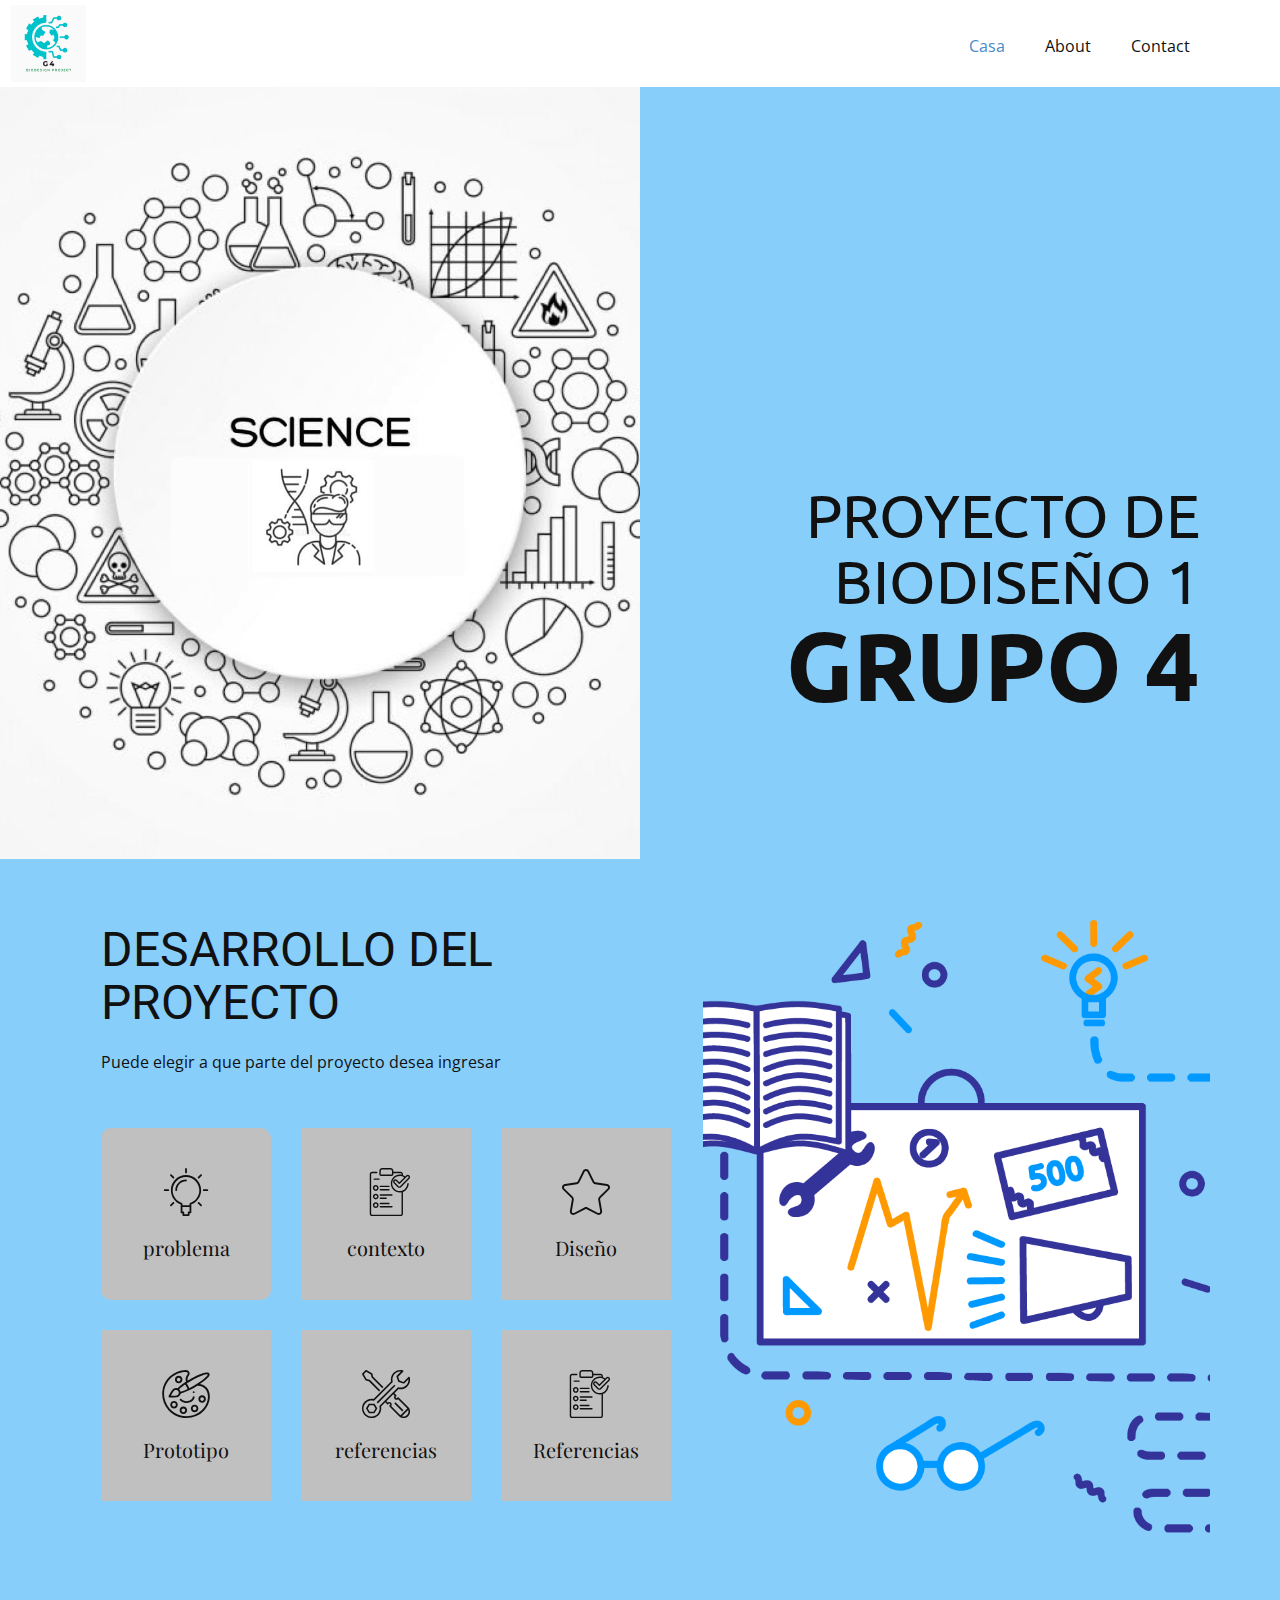
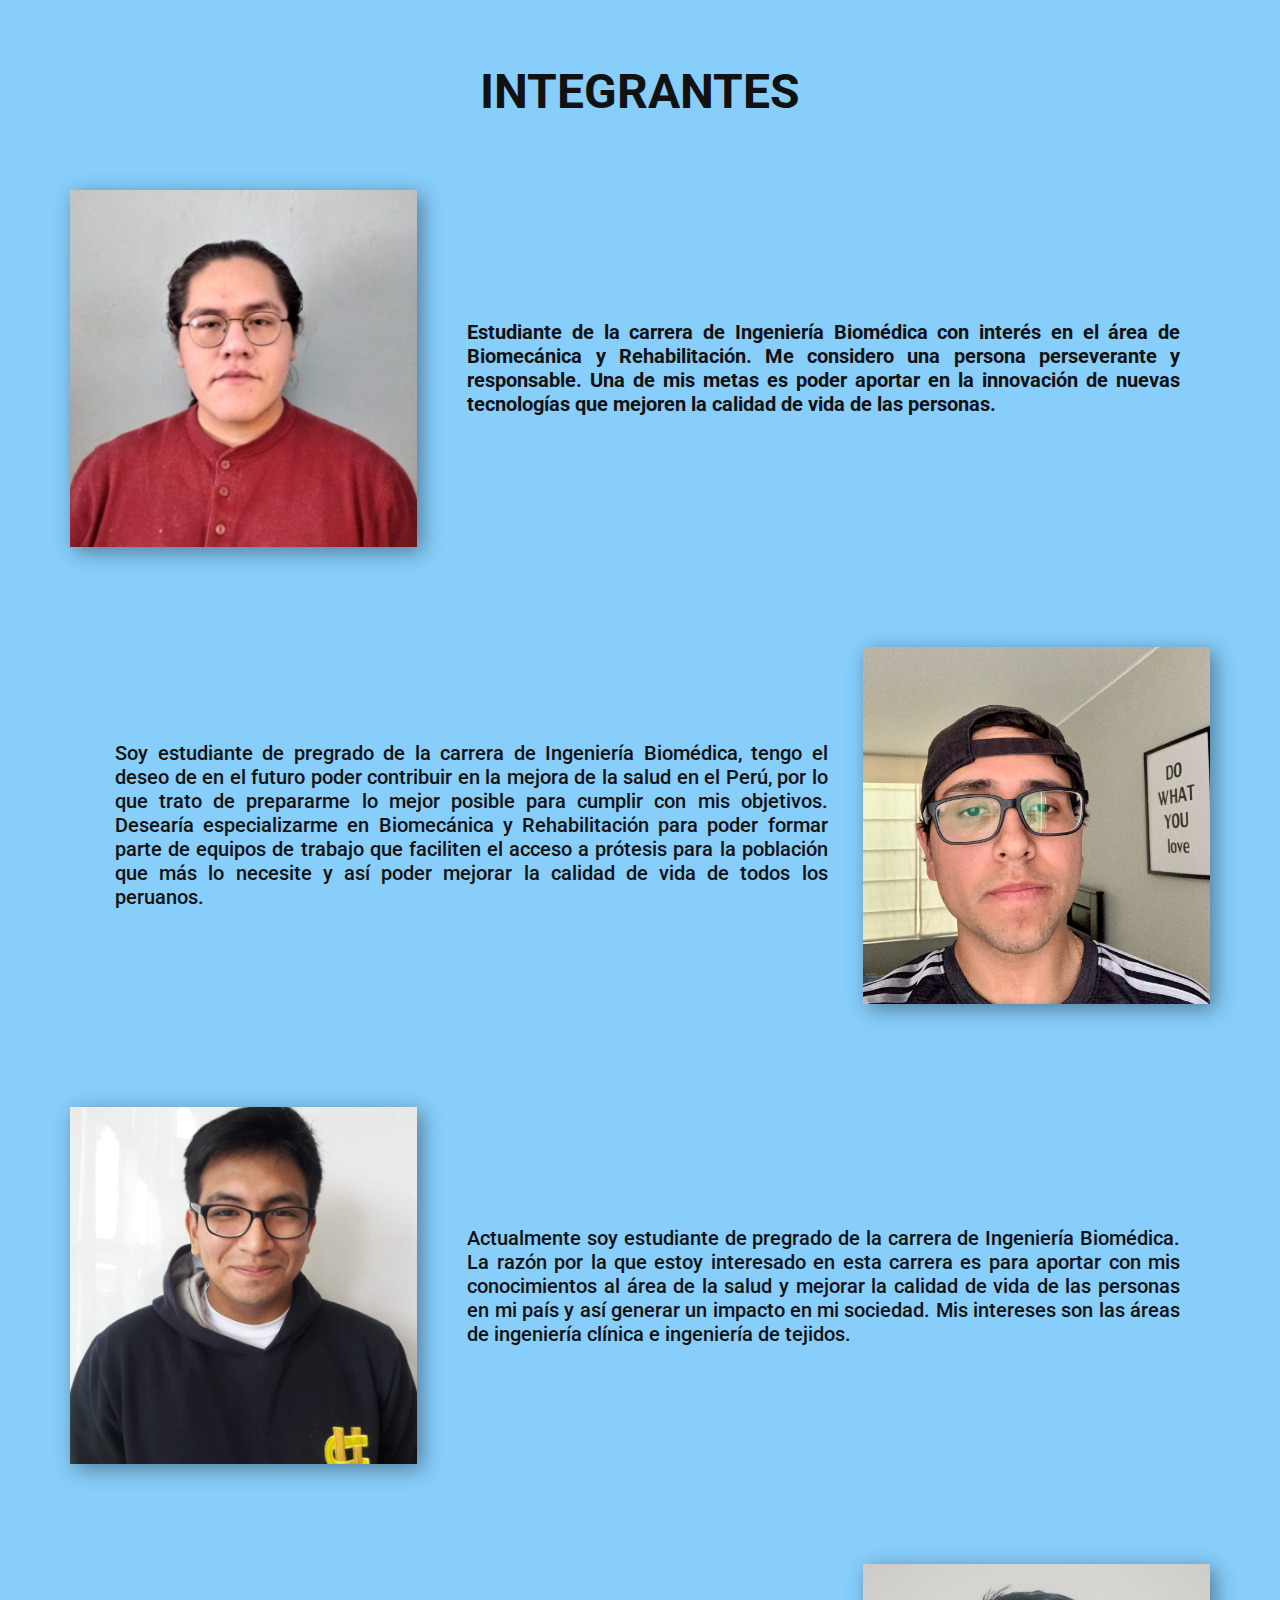
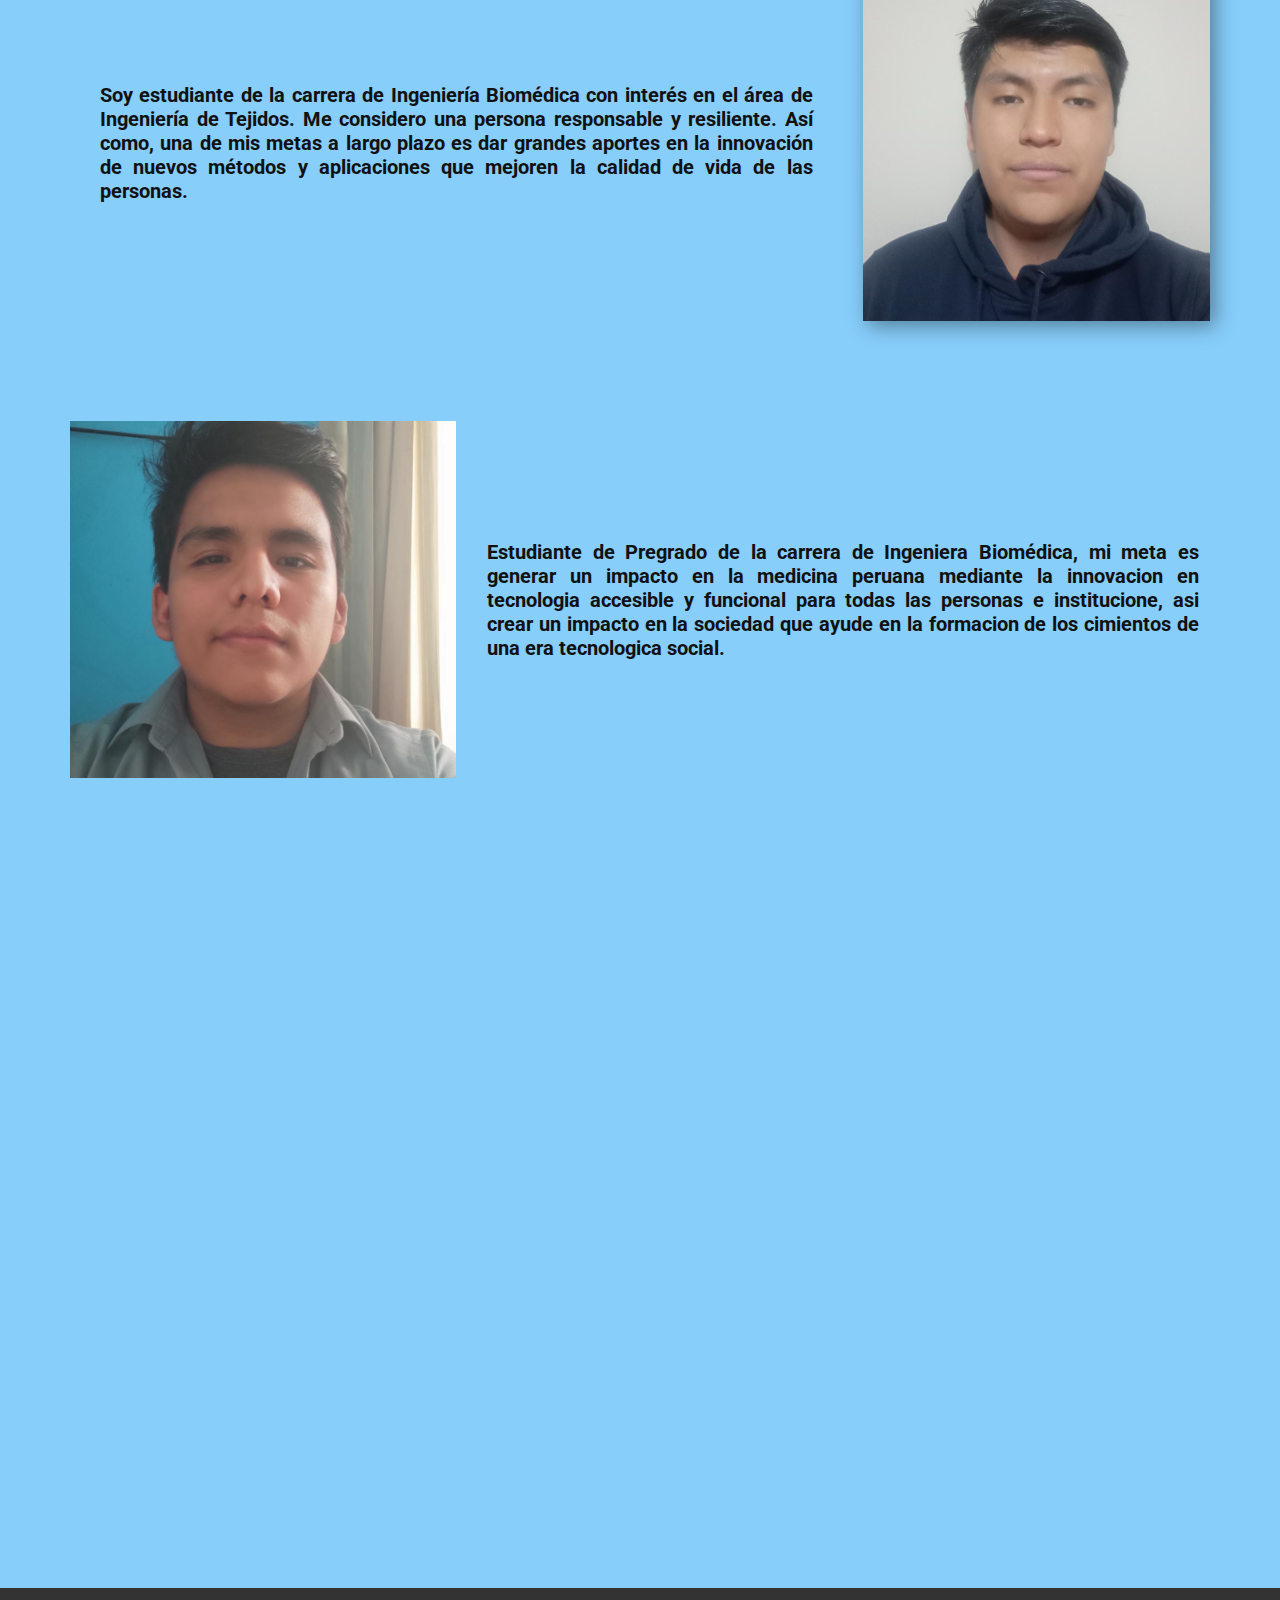
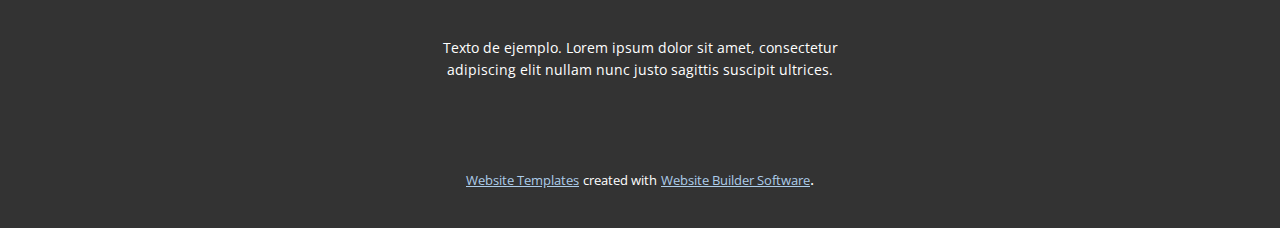
<file: index.html>
<!DOCTYPE html>
<html style="font-size: 16px;">
  <head>
    <meta name="viewport" content="width=device-width, initial-scale=1.0">
    <meta charset="utf-8">
    <meta name="keywords" content="Proyecto de Biodiseño 1, GRUPO 4, DESARROLLO DEL PROYECTO, integrantes">
    <meta name="description" content="">
    <meta name="page_type" content="np-template-header-footer-from-plugin">
    <title>Casa</title>
    <link rel="stylesheet" href="nicepage.css" media="screen">
<link rel="stylesheet" href="Casa.css" media="screen">
    <script class="u-script" type="text/javascript" src="jquery.js" defer=""></script>
    <script class="u-script" type="text/javascript" src="nicepage.js" defer=""></script>
    <meta name="generator" content="Nicepage 3.24.3, nicepage.com">
    <link id="u-theme-google-font" rel="stylesheet" href="https://fonts.googleapis.com/css?family=Roboto:100,100i,300,300i,400,400i,500,500i,700,700i,900,900i|Open+Sans:300,300i,400,400i,600,600i,700,700i,800,800i">
    <link id="u-page-google-font" rel="stylesheet" href="https://fonts.googleapis.com/css?family=Ubuntu:300,300i,400,400i,500,500i,700,700i|Playfair+Display:400,400i,500,500i,600,600i,700,700i,800,800i,900,900i">
    
    
    
    
    
    
    <script type="application/ld+json">{
		"@context": "http://schema.org",
		"@type": "Organization",
		"name": "",
		"logo": "images/ModernMinimaltechtechnologylogo1.png"
}</script>
    <meta name="theme-color" content="#478ac9">
    <meta property="og:title" content="Casa">
    <meta property="og:type" content="website">
  </head>
  <body data-home-page="Casa.html" data-home-page-title="Casa" class="u-body"><header class="u-clearfix u-header u-header" id="sec-00fc"><div class="u-clearfix u-sheet u-valign-middle u-sheet-1">
        <a href="https://nicepage.com" class="u-image u-logo u-image-1" data-image-width="500" data-image-height="500">
          <img src="images/ModernMinimaltechtechnologylogo1.png" class="u-logo-image u-logo-image-1">
        </a>
        <nav class="u-menu u-menu-dropdown u-offcanvas u-menu-1">
          <div class="menu-collapse" style="font-size: 1rem; letter-spacing: 0px;">
            <a class="u-button-style u-custom-left-right-menu-spacing u-custom-padding-bottom u-custom-top-bottom-menu-spacing u-nav-link u-text-active-palette-1-base u-text-hover-palette-2-base" href="#">
              <svg><use xmlns:xlink="http://www.w3.org/1999/xlink" xlink:href="#menu-hamburger"></use></svg>
              <svg version="1.1" xmlns="http://www.w3.org/2000/svg" xmlns:xlink="http://www.w3.org/1999/xlink"><defs><symbol id="menu-hamburger" viewBox="0 0 16 16" style="width: 16px; height: 16px;"><rect y="1" width="16" height="2"></rect><rect y="7" width="16" height="2"></rect><rect y="13" width="16" height="2"></rect>
</symbol>
</defs></svg>
            </a>
          </div>
          <div class="u-custom-menu u-nav-container">
            <ul class="u-nav u-unstyled u-nav-1"><li class="u-nav-item"><a class="u-button-style u-nav-link u-text-active-palette-1-base u-text-hover-palette-2-base" href="Casa.html" style="padding: 10px 20px;">Casa</a>
</li><li class="u-nav-item"><a class="u-button-style u-nav-link u-text-active-palette-1-base u-text-hover-palette-2-base" href="About.html" style="padding: 10px 20px;">About</a>
</li><li class="u-nav-item"><a class="u-button-style u-nav-link u-text-active-palette-1-base u-text-hover-palette-2-base" href="Contact.html" style="padding: 10px 20px;">Contact</a>
</li></ul>
          </div>
          <div class="u-custom-menu u-nav-container-collapse">
            <div class="u-black u-container-style u-inner-container-layout u-opacity u-opacity-95 u-sidenav">
              <div class="u-sidenav-overflow">
                <div class="u-menu-close"></div>
                <ul class="u-align-center u-nav u-popupmenu-items u-unstyled u-nav-2"><li class="u-nav-item"><a class="u-button-style u-nav-link" href="Casa.html" style="padding: 10px 20px;">Casa</a>
</li><li class="u-nav-item"><a class="u-button-style u-nav-link" href="About.html" style="padding: 10px 20px;">About</a>
</li><li class="u-nav-item"><a class="u-button-style u-nav-link" href="Contact.html" style="padding: 10px 20px;">Contact</a>
</li></ul>
              </div>
            </div>
            <div class="u-black u-menu-overlay u-opacity u-opacity-70"></div>
          </div>
        </nav>
      </div></header>
    <section class="u-align-right u-clearfix u-section-1" id="carousel_f0e2">
      <div class="u-clearfix u-expanded-width u-layout-wrap u-layout-wrap-1">
        <div class="u-layout">
          <div class="u-layout-row">
            <div class="u-container-style u-image u-layout-cell u-left-cell u-size-30 u-image-1" data-image-width="1200" data-image-height="1200">
              <div class="u-container-layout u-container-layout-1"></div>
            </div>
            <div class="u-container-style u-custom-color-1 u-layout-cell u-right-cell u-size-30 u-layout-cell-2">
              <div class="u-container-layout u-container-layout-2">
                <h1 class="u-align-right u-custom-font u-font-ubuntu u-text u-text-1">Proyecto de Biodiseño 1</h1>
                <h2 class="u-align-right u-custom-font u-font-ubuntu u-text u-text-2">GRUPO 4</h2>
              </div>
            </div>
          </div>
        </div>
      </div>
    </section>
    <section class="u-align-center-sm u-align-center-xs u-clearfix u-custom-color-1 u-section-2" id="carousel_5916">
      <div class="u-clearfix u-sheet u-sheet-1">
        <img src="images/home-feature-two_mobile.png" alt="" class="u-image u-image-default u-image-1" data-image-width="1120" data-image-height="960">
        <div class="u-container-style u-expanded-width-sm u-expanded-width-xs u-group u-group-1">
          <div class="u-container-layout u-valign-top u-container-layout-1">
            <h1 class="u-text u-text-1">DESARROLLO DEL PROYECTO</h1>
            <p class="u-text u-text-2">Puede elegir a que parte del proyecto desea ingresar&nbsp;</p>
          </div>
        </div>
        <div class="u-clearfix u-gutter-30 u-layout-wrap u-layout-wrap-1">
          <div class="u-gutter-0 u-layout">
            <div class="u-layout-col">
              <div class="u-size-30">
                <div class="u-layout-row">
                  <div class="u-align-center u-container-style u-grey-25 u-layout-cell u-left-cell u-radius-10 u-shape-round u-size-20 u-layout-cell-1">
                    <div class="u-container-layout u-container-layout-2"><span class="u-icon u-icon-circle u-icon-1"><svg class="u-svg-link" preserveAspectRatio="xMidYMin slice" viewBox="0 0 54 54" style=""><use xmlns:xlink="http://www.w3.org/1999/xlink" xlink:href="#svg-3bd1"></use></svg><svg xmlns="http://www.w3.org/2000/svg" xmlns:xlink="http://www.w3.org/1999/xlink" version="1.1" id="svg-3bd1" x="0px" y="0px" viewBox="0 0 54 54" style="enable-background:new 0 0 54 54;" xml:space="preserve" class="u-svg-content"><g><path d="M27,8c-9.374,0-17,7.626-17,17c0,7.112,4.391,13.412,11,15.9V50c0,0.553,0.447,1,1,1h1v2c0,0.553,0.447,1,1,1h6   c0.553,0,1-0.447,1-1v-2h1c0.553,0,1-0.447,1-1v-9.1c6.609-2.488,11-8.788,11-15.9C44,15.626,36.374,8,27,8z M30,49   c-0.553,0-1,0.447-1,1v2h-4v-2c0-0.553-0.447-1-1-1h-1v-5h8v5H30z M31.688,39.242C31.277,39.377,31,39.761,31,40.192V42h-8v-1.808   c0-0.432-0.277-0.815-0.688-0.95C16.145,37.214,12,31.49,12,25c0-8.271,6.729-15,15-15s15,6.729,15,15   C42,31.49,37.855,37.214,31.688,39.242z"></path><path d="M27,6c0.553,0,1-0.447,1-1V1c0-0.553-0.447-1-1-1s-1,0.447-1,1v4C26,5.553,26.447,6,27,6z"></path><path d="M51,24h-4c-0.553,0-1,0.447-1,1s0.447,1,1,1h4c0.553,0,1-0.447,1-1S51.553,24,51,24z"></path><path d="M7,24H3c-0.553,0-1,0.447-1,1s0.447,1,1,1h4c0.553,0,1-0.447,1-1S7.553,24,7,24z"></path><path d="M43.264,7.322l-2.828,2.828c-0.391,0.391-0.391,1.023,0,1.414c0.195,0.195,0.451,0.293,0.707,0.293   s0.512-0.098,0.707-0.293l2.828-2.828c0.391-0.391,0.391-1.023,0-1.414S43.654,6.932,43.264,7.322z"></path><path d="M12.15,38.436l-2.828,2.828c-0.391,0.391-0.391,1.023,0,1.414c0.195,0.195,0.451,0.293,0.707,0.293   s0.512-0.098,0.707-0.293l2.828-2.828c0.391-0.391,0.391-1.023,0-1.414S12.541,38.045,12.15,38.436z"></path><path d="M41.85,38.436c-0.391-0.391-1.023-0.391-1.414,0s-0.391,1.023,0,1.414l2.828,2.828c0.195,0.195,0.451,0.293,0.707,0.293   s0.512-0.098,0.707-0.293c0.391-0.391,0.391-1.023,0-1.414L41.85,38.436z"></path><path d="M12.15,11.564c0.195,0.195,0.451,0.293,0.707,0.293s0.512-0.098,0.707-0.293c0.391-0.391,0.391-1.023,0-1.414l-2.828-2.828   c-0.391-0.391-1.023-0.391-1.414,0s-0.391,1.023,0,1.414L12.15,11.564z"></path><path d="M27,13c-6.617,0-12,5.383-12,12c0,0.553,0.447,1,1,1s1-0.447,1-1c0-5.514,4.486-10,10-10c0.553,0,1-0.447,1-1   S27.553,13,27,13z"></path>
</g><g></g><g></g><g></g><g></g><g></g><g></g><g></g><g></g><g></g><g></g><g></g><g></g><g></g><g></g><g></g></svg></span>
                      <h5 class="u-custom-font u-font-playfair-display u-text u-text-3">problema</h5>
                    </div>
                  </div>
                  <div class="u-align-center u-container-style u-grey-25 u-layout-cell u-size-20 u-layout-cell-2">
                    <div class="u-container-layout u-valign-middle u-container-layout-3"><span class="u-icon u-icon-circle u-icon-2"><svg class="u-svg-link" preserveAspectRatio="xMidYMin slice" viewBox="-41 0 511 512" style=""><use xmlns:xlink="http://www.w3.org/1999/xlink" xlink:href="#svg-7557"></use></svg><svg xmlns="http://www.w3.org/2000/svg" viewBox="-41 0 511 512" id="svg-7557" class="u-svg-content"><path d="m290.941406 127.269531c-4.664062-4.660156-10.863281-7.230469-17.457031-7.230469s-12.792969 2.570313-17.453125 7.230469c-4.664062 4.664063-7.234375 10.863281-7.234375 17.457031s2.570313 12.792969 7.230469 17.453126l42.054687 42.054687c4.660157 4.660156 10.863281 7.230469 17.457031 7.230469s12.789063-2.570313 17.453126-7.230469l89.851562-89.851563c4.664062-4.664062 7.230469-10.863281 7.230469-17.453124 0-6.59375-2.566407-12.792969-7.230469-17.457032-4.660156-4.664062-10.863281-7.230468-17.457031-7.230468s-12.792969 2.566406-17.453125 7.230468l-9.90625 9.90625c-7.339844-5.601562-15.394532-10.09375-23.929688-13.34375v-11.230468c0-13.613282-11.074218-24.6875-24.683594-24.6875h-77.40625v-8.570313c0-17.394531-14.152343-31.546875-31.546874-31.546875h-86.324219c-17.394531 0-31.546875 14.152344-31.546875 31.546875v35.644531c0 9.664063 7.863281 17.527344 17.527344 17.527344h114.363281c9.664062 0 17.527343-7.863281 17.527343-17.527344v-12.050781h77.402344c5.328125 0 9.664063 4.335937 9.664063 9.664063v6.917968c-6.183594-1.25-12.511719-1.914062-18.914063-1.914062-52.613281 0-95.417968 42.804687-95.417968 95.417968 0 52.613282 42.804687 95.417969 95.417968 95.417969 6.417969 0 12.746094-.644531 18.914063-1.882812v228.554687c0 5.328125-4.335938 9.660156-9.664063 9.660156h-304.226562c-5.328125 0-9.660156-4.332031-9.660156-9.660156v-422.511718c0-5.328126 4.332031-9.664063 9.660156-9.664063h49.933594c4.148437 0 7.511718-3.363281 7.511718-7.511719 0-4.148437-3.363281-7.511718-7.511718-7.511718h-49.933594c-13.609375 0-24.683594 11.074218-24.683594 24.6875v422.511718c0 13.609375 11.074219 24.683594 24.683594 24.683594h304.230468c13.609376 0 24.683594-11.074219 24.683594-24.683594v-232.898437c11.960938-4.550781 22.992188-11.496094 32.429688-20.632813 17.84375-17.277344 28.144531-40.441406 28.996094-65.226562.140624-4.144532-3.101563-7.621094-7.25-7.765625-4.117188-.136719-7.621094 3.101562-7.765626 7.25-1.199218 34.886719-24.140624 63.691406-55.644531 73.742187-.433593.101563-.855469.234375-1.253906.410156-7.414063 2.230469-15.285156 3.425782-23.449219 3.425782-44.328125 0-80.394531-36.066406-80.394531-80.394532 0-44.328124 36.066406-80.394531 80.394531-80.394531 17.027344 0 33.484375 5.382813 47.136719 15.277344l-51.757813 51.761719zm-53.957031-60.078125c0 1.382813-1.121094 2.503906-2.503906 2.503906h-114.363281c-1.382813 0-2.503907-1.121093-2.503907-2.503906v-35.644531c0-9.113281 7.410157-16.523437 16.523438-16.523437h86.324219c9.109374 0 16.523437 7.410156 16.523437 16.523437zm161.574219 22.90625c1.824218-1.828125 4.25-2.832031 6.828125-2.832031 2.582031 0 5.007812 1.007813 6.835937 2.832031 3.765625 3.765625 3.765625 9.898438 0 13.664063l-89.855468 89.851562c-1.824219 1.824219-4.25 2.832031-6.832032 2.832031-2.582031 0-5.007812-1.007812-6.832031-2.832031l-42.054687-42.054687c-1.824219-1.824219-2.828126-4.25-2.828126-6.832032 0-2.582031 1.003907-5.007812 2.832032-6.832031 1.824218-1.824219 4.25-2.832031 6.832031-2.832031 2.578125 0 5.007813 1.007812 6.832031 2.832031l29.910156 29.910157c2.933594 2.933593 7.6875 2.933593 10.621094 0zm0 0"></path><path d="m204.9375 188.546875h-91.527344c-4.148437 0-7.507812 3.363281-7.507812 7.511719 0 4.144531 3.359375 7.507812 7.507812 7.507812h91.527344c4.148438 0 7.511719-3.363281 7.511719-7.507812 0-4.148438-3.363281-7.511719-7.511719-7.511719zm0 0"></path><path d="m99.074219 111.011719h-50.542969c-4.148438 0-7.511719 3.363281-7.511719 7.511719 0 4.148437 3.363281 7.511718 7.511719 7.511718h50.542969c4.148437 0 7.511719-3.363281 7.511719-7.511718 0-4.148438-3.363282-7.511719-7.511719-7.511719zm0 0"></path><path d="m113.410156 238.414062h91.527344c4.148438 0 7.511719-3.363281 7.511719-7.511718 0-4.144532-3.363281-7.507813-7.511719-7.507813h-91.527344c-4.148437 0-7.507812 3.363281-7.507812 7.507813 0 4.148437 3.359375 7.511718 7.507812 7.511718zm0 0"></path><path d="m236.554688 279.648438h-123.144532c-4.148437 0-7.507812 3.363281-7.507812 7.511718 0 4.148438 3.359375 7.511719 7.507812 7.511719h123.144532c4.148437 0 7.511718-3.363281 7.511718-7.511719 0-4.148437-3.363281-7.511718-7.511718-7.511718zm0 0"></path><path d="m113.410156 329.519531h61.574219c4.148437 0 7.507813-3.363281 7.507813-7.511719 0-4.148437-3.359376-7.511718-7.507813-7.511718h-61.574219c-4.148437 0-7.507812 3.363281-7.507812 7.511718 0 4.148438 3.359375 7.511719 7.507812 7.511719zm0 0"></path><path d="m113.410156 385.871094h91.527344c4.148438 0 7.511719-3.363282 7.511719-7.511719s-3.363281-7.511719-7.511719-7.511719h-91.527344c-4.148437 0-7.507812 3.363282-7.507812 7.511719s3.359375 7.511719 7.507812 7.511719zm0 0"></path><path d="m113.410156 420.714844h123.144532c4.148437 0 7.511718-3.363282 7.511718-7.511719 0-4.144531-3.363281-7.507813-7.511718-7.507813h-123.144532c-4.148437 0-7.507812 3.363282-7.507812 7.507813 0 4.148437 3.359375 7.511719 7.507812 7.511719zm0 0"></path><path d="m64.472656 182.035156c-16.730468 0-30.339844 13.609375-30.339844 30.339844s13.609376 30.339844 30.339844 30.339844c16.730469 0 30.339844-13.609375 30.339844-30.339844s-13.609375-30.339844-30.339844-30.339844zm0 45.65625c-8.445312 0-15.316406-6.871094-15.316406-15.316406s6.871094-15.316406 15.316406-15.316406c8.445313 0 15.316406 6.871094 15.316406 15.316406s-6.871093 15.316406-15.316406 15.316406zm0 0"></path><path d="m64.472656 274.242188c-16.730468 0-30.339844 13.613281-30.339844 30.339843 0 16.730469 13.609376 30.339844 30.339844 30.339844 16.730469 0 30.339844-13.609375 30.339844-30.339844 0-16.726562-13.609375-30.339843-30.339844-30.339843zm0 45.660156c-8.445312 0-15.316406-6.871094-15.316406-15.316406 0-8.449219 6.871094-15.320313 15.316406-15.320313 8.445313 0 15.316406 6.871094 15.316406 15.320313 0 8.445312-6.871093 15.316406-15.316406 15.316406zm0 0"></path><path d="m64.472656 365.441406c-16.730468 0-30.339844 13.609375-30.339844 30.339844s13.609376 30.339844 30.339844 30.339844c16.730469 0 30.339844-13.609375 30.339844-30.339844s-13.609375-30.339844-30.339844-30.339844zm0 45.65625c-8.445312 0-15.316406-6.871094-15.316406-15.316406s6.871094-15.316406 15.316406-15.316406c8.445313 0 15.316406 6.871094 15.316406 15.316406s-6.871093 15.316406-15.316406 15.316406zm0 0"></path></svg></span>
                      <h5 class="u-custom-font u-font-playfair-display u-text u-text-4">contexto</h5>
                    </div>
                  </div>
                  <div class="u-align-center u-container-style u-grey-25 u-layout-cell u-right-cell u-size-20 u-layout-cell-3">
                    <div class="u-container-layout u-valign-middle u-container-layout-4"><span class="u-icon u-icon-circle u-icon-3"><svg class="u-svg-link" preserveAspectRatio="xMidYMin slice" viewBox="0 0 49.94 49.94" style=""><use xmlns:xlink="http://www.w3.org/1999/xlink" xlink:href="#svg-cbf9"></use></svg><svg version="1.1" id="svg-cbf9" xmlns="http://www.w3.org/2000/svg" xmlns:xlink="http://www.w3.org/1999/xlink" x="0px" y="0px" viewBox="0 0 49.94 49.94" style="enable-background:new 0 0 49.94 49.94;" xml:space="preserve" class="u-svg-content"><path d="M48.856,22.731c0.983-0.958,1.33-2.364,0.906-3.671c-0.425-1.307-1.532-2.24-2.892-2.438l-12.092-1.757
	c-0.515-0.075-0.96-0.398-1.19-0.865L28.182,3.043c-0.607-1.231-1.839-1.996-3.212-1.996c-1.372,0-2.604,0.765-3.211,1.996
	L16.352,14c-0.23,0.467-0.676,0.79-1.191,0.865L3.069,16.623C1.71,16.82,0.603,17.753,0.178,19.06
	c-0.424,1.307-0.077,2.713,0.906,3.671l8.749,8.528c0.373,0.364,0.544,0.888,0.456,1.4L8.224,44.702
	c-0.232,1.353,0.313,2.694,1.424,3.502c1.11,0.809,2.555,0.914,3.772,0.273l10.814-5.686c0.461-0.242,1.011-0.242,1.472,0
	l10.815,5.686c0.528,0.278,1.1,0.415,1.669,0.415c0.739,0,1.475-0.231,2.103-0.688c1.111-0.808,1.656-2.149,1.424-3.502
	L39.651,32.66c-0.088-0.513,0.083-1.036,0.456-1.4L48.856,22.731z M37.681,32.998l2.065,12.042c0.104,0.606-0.131,1.185-0.629,1.547
	c-0.499,0.361-1.12,0.405-1.665,0.121l-10.815-5.687c-0.521-0.273-1.095-0.411-1.667-0.411s-1.145,0.138-1.667,0.412l-10.813,5.686
	c-0.547,0.284-1.168,0.24-1.666-0.121c-0.498-0.362-0.732-0.94-0.629-1.547l2.065-12.042c0.199-1.162-0.186-2.348-1.03-3.17
	L2.48,21.299c-0.441-0.43-0.591-1.036-0.4-1.621c0.19-0.586,0.667-0.988,1.276-1.077l12.091-1.757
	c1.167-0.169,2.176-0.901,2.697-1.959l5.407-10.957c0.272-0.552,0.803-0.881,1.418-0.881c0.616,0,1.146,0.329,1.419,0.881
	l5.407,10.957c0.521,1.058,1.529,1.79,2.696,1.959l12.092,1.757c0.609,0.089,1.086,0.491,1.276,1.077
	c0.19,0.585,0.041,1.191-0.4,1.621l-8.749,8.528C37.866,30.65,37.481,31.835,37.681,32.998z"></path><g></g><g></g><g></g><g></g><g></g><g></g><g></g><g></g><g></g><g></g><g></g><g></g><g></g><g></g><g></g></svg></span>
                      <h5 class="u-custom-font u-font-playfair-display u-text u-text-5">Diseño</h5>
                    </div>
                  </div>
                </div>
              </div>
              <div class="u-size-30">
                <div class="u-layout-row">
                  <div class="u-align-center u-container-style u-grey-25 u-layout-cell u-left-cell u-size-20 u-layout-cell-4">
                    <div class="u-container-layout u-valign-middle u-container-layout-5"><span class="u-icon u-icon-circle u-icon-4"><svg class="u-svg-link" preserveAspectRatio="xMidYMin slice" viewBox="0 0 512 512" style=""><use xmlns:xlink="http://www.w3.org/1999/xlink" xlink:href="#svg-4f82"></use></svg><svg xmlns="http://www.w3.org/2000/svg" xmlns:xlink="http://www.w3.org/1999/xlink" version="1.1" id="svg-4f82" x="0px" y="0px" viewBox="0 0 512 512" style="enable-background:new 0 0 512 512;" xml:space="preserve" class="u-svg-content"><g><g><circle cx="337.921" cy="236" r="10"></circle>
</g>
</g><g><g><path d="M339.637,278.848c-5.459-0.811-10.548,2.964-11.357,8.427c-2.733,18.455-18.333,33.761-41.729,40.945    c-25.007,7.679-59.718,5.105-80.893-17.954c-3.736-4.068-10.062-4.336-14.129-0.602c-4.068,3.736-4.337,10.062-0.602,14.129    c12.258,13.349,28.907,22.447,48.147,26.31c6.794,1.364,13.842,2.041,20.936,2.041c10.958,0,22.024-1.615,32.412-4.805    c30.95-9.503,51.751-30.861,55.642-57.134C348.873,284.742,345.1,279.657,339.637,278.848z"></path>
</g>
</g><g><g><path d="M478.626,190.411c-18.176-21.071-43.262-34.733-73.458-40.22c28.91-19.51,53.846-38.926,71.626-55.868    c27.109-25.831,36.199-43.983,28.609-57.122c-8.446-14.634-32.827-14.533-76.733,0.321    c-37.097,12.55-83.311,34.347-130.127,61.377c-8.087,4.668-16.098,9.448-23.936,14.265c-5.813-16.417-1.979-35.17,10.847-51.431    c9.607-12.18,11.752-27.65,5.599-40.375C284.603,8.021,270.447,0.036,253.162,0h-0.47c-61.006,0-120.677,24.071-168.02,67.779    C37.27,111.541,8.25,169.473,2.958,230.902c-6.367,73.98,17.281,144.314,66.586,198.045C117.978,481.729,186.643,512,257.932,512    c38.38,0,74.41-7.022,107.087-20.873c29.88-12.665,56.414-30.749,78.866-53.752c20.817-21.329,37.23-45.882,48.783-72.979    c10.994-25.784,17-53.108,17.372-79.017C510.581,247.701,499.718,214.862,478.626,190.411z M275.776,135.988    c10.584-6.675,21.607-13.326,32.766-19.768c43.286-24.992,86.39-45.577,121.373-57.964c38.51-13.635,54.277-12.745,57.953-10.985    c-0.318,2.327-3.208,12.68-28.479,35.952c-21.102,19.433-51.917,42.286-86.768,64.349c-11.017,6.977-22.483,13.911-34.078,20.607    c-15.985,9.226-31.958,17.853-47.635,25.752c-3.128-9.129-7.137-17.988-12.016-26.44c-4.729-8.191-10.214-15.881-16.345-22.996    C266.886,141.651,271.301,138.807,275.776,135.988z M272.79,202.802c-28.237,13.391-54.147,23.6-74.838,29.522    c-1.077-5.173-2.971-10.173-5.658-14.831c-2.547-4.415-5.742-8.362-9.435-11.766c15.49-14.949,37.292-32.269,62.964-49.988    c5.96,6.661,11.244,13.947,15.749,21.75C266.231,185.559,269.981,194.047,272.79,202.802z M490.042,285.092    C488.616,384.6,399.469,492,257.932,492c-65.702,0-128.995-27.91-173.651-76.574c-45.473-49.554-67.276-114.477-61.396-182.808    C32.984,115.38,136.075,20,252.692,20h0.449c9.567,0.02,16.823,3.688,19.906,10.065c2.835,5.862,1.603,13.07-3.297,19.282    c-18.023,22.85-22.543,50.953-12.36,74.648c-5.361,3.454-10.63,6.923-15.721,10.364c-0.024,0.016-0.048,0.032-0.071,0.048    c-31.799,21.457-58.651,42.8-76.517,60.761c-13.55-4.631-28.438-3.281-41.092,4.023c-20.776,12.001-48.056,67.926-53.313,79.015    c-1.408,2.968-1.267,6.439,0.375,9.284c1.643,2.845,4.578,4.702,7.852,4.968c5.527,0.448,21.222,1.58,38.691,1.58    c21.198,0,45.006-1.668,56.396-8.247c12.338-7.122,20.89-19.022,23.852-32.702c24.523-6.437,56.564-19.03,91.266-35.937    c19.443-9.463,39.439-20.112,59.435-31.652c10.143-5.858,20.171-11.897,29.917-17.988c0.059,0.003,0.116,0.012,0.175,0.014    C461.984,169.916,490.835,229.824,490.042,285.092z M178.942,244.37c-0.64,10.057-6.228,19.065-14.952,24.101    c-9.457,5.463-41.945,6.199-68.62,4.979c12.275-23.704,29.154-51.47,38.621-56.938c8.938-5.16,19.744-5.386,28.912-0.603    c5.039,2.624,9.211,6.627,12.067,11.578C177.941,232.637,179.314,238.475,178.942,244.37z"></path>
</g>
</g><g><g><path d="M177.922,61.84c-22.056,0-40,17.944-40,40c0,22.056,17.944,40,40,40c22.056,0,40-17.944,40-40    C217.922,79.784,199.978,61.84,177.922,61.84z M177.922,121.84c-11.028,0-20-8.972-20-20c0-11.028,8.972-20,20-20s20,8.972,20,20    C197.922,112.868,188.95,121.84,177.922,121.84z"></path>
</g>
</g><g><g><path d="M127.922,330.55c-22.056,0-40,17.944-40,40c0,22.056,17.944,40,40,40c22.056,0,40-17.944,40-40    C167.922,348.494,149.978,330.55,127.922,330.55z M127.922,390.55c-11.028,0-20-8.972-20-20s8.972-20,20-20s20,8.972,20,20    S138.95,390.55,127.922,390.55z"></path>
</g>
</g><g><g><path d="M227.922,390.55c-22.056,0-40,17.944-40,40c0,22.056,17.944,40,40,40c22.056,0,40-17.944,40-40    C267.922,408.494,249.978,390.55,227.922,390.55z M227.922,450.55c-11.028,0-20-8.972-20-20s8.972-20,20-20s20,8.972,20,20    S238.95,450.55,227.922,450.55z"></path>
</g>
</g><g><g><path d="M347.922,370.55c-22.056,0-40,17.944-40,40c0,22.056,17.944,40,40,40c22.056,0,40-17.944,40-40    C387.922,388.494,369.978,370.55,347.922,370.55z M347.922,430.55c-11.028,0-20-8.972-20-20s8.972-20,20-20s20,8.972,20,20    S358.95,430.55,347.922,430.55z"></path>
</g>
</g><g><g><path d="M427.922,270.55c-22.056,0-40,17.944-40,40c0,22.056,17.944,40,40,40c22.056,0,40-17.944,40-40    C467.922,288.494,449.978,270.55,427.922,270.55z M427.922,330.55c-11.028,0-20-8.972-20-20s8.972-20,20-20s20,8.972,20,20    S438.95,330.55,427.922,330.55z"></path>
</g>
</g><g></g><g></g><g></g><g></g><g></g><g></g><g></g><g></g><g></g><g></g><g></g><g></g><g></g><g></g><g></g></svg></span>
                      <h5 class="u-custom-font u-font-playfair-display u-text u-text-6">Prototipo</h5>
                    </div>
                  </div>
                  <div class="u-align-center u-container-style u-grey-25 u-layout-cell u-size-20 u-layout-cell-5">
                    <div class="u-container-layout u-valign-middle u-container-layout-6"><span class="u-icon u-icon-circle u-icon-5"><svg class="u-svg-link" preserveAspectRatio="xMidYMin slice" viewBox="0 0 569 569.54905" style=""><use xmlns:xlink="http://www.w3.org/1999/xlink" xlink:href="#svg-3d45"></use></svg><svg xmlns="http://www.w3.org/2000/svg" viewBox="0 0 569 569.54905" id="svg-3d45" class="u-svg-content"><path d="m1.527344 52.246094 37.984375 66.46875c1.28125 2.246094 3.425781 3.871094 5.933593 4.5l35.4375 8.859375 121.542969 121.542969 13.429688-13.425782-123.445313-123.441406c-1.214844-1.21875-2.738281-2.082031-4.40625-2.5l-34.050781-8.542969-32.339844-56.625 27.726563-27.726562 56.648437 32.371093 8.546875 34.050782c.414063 1.671875 1.28125 3.199218 2.496094 4.414062l123.445312 123.445313 13.425782-13.429688-121.542969-121.542969-8.859375-35.417968c-.628906-2.511719-2.253906-4.660156-4.5-5.945313l-66.472656-37.980469c-3.707032-2.109374-8.371094-1.484374-11.394532 1.527344l-37.980468 37.984375c-3.0546878 3.003907-3.71875 7.675781-1.625 11.414063zm0 0"></path><path d="m396.3125 187.144531-208.902344 208.90625-13.429687-13.429687 208.90625-208.902344zm0 0"></path><path d="m150.847656 403.441406c-1.71875-2.859375-4.804687-4.605468-8.140625-4.605468h-56.972656c-3.332031 0-6.421875 1.746093-8.136719 4.605468l-28.488281 47.476563c-1.808594 3.007812-1.808594 6.769531 0 9.78125l28.488281 47.476562c1.714844 2.855469 4.804688 4.605469 8.136719 4.605469h56.972656c3.335938 0 6.421875-1.75 8.140625-4.605469l28.484375-47.476562c1.808594-3.011719 1.808594-6.773438 0-9.78125zm-13.511718 90.347656h-46.226563l-22.789063-37.980468 22.789063-37.984375h46.226563l22.789062 37.984375zm0 0"></path><path d="m456.0625 227.914062c62.714844.210938 113.730469-50.460937 113.941406-113.175781.03125-9.546875-1.140625-19.054687-3.488281-28.308593-1.265625-5.089844-6.417969-8.1875-11.507813-6.921876-1.671874.417969-3.195312 1.28125-4.414062 2.496094l-59.109375 59.070313-46.898437-15.628907-15.640626-46.886718 59.109376-59.121094c3.707031-3.710938 3.703124-9.722656-.007813-13.429688-1.222656-1.222656-2.761719-2.089843-4.445313-2.503906-60.820312-15.402344-122.605468 21.414063-138.007812 82.230469-2.339844 9.226563-3.507812 18.710937-3.476562 28.230469.023437 7.476562.792968 14.929687 2.308593 22.25l-207.957031 207.953125c-7.320312-1.511719-14.773438-2.28125-22.246094-2.308594-62.933594 0-113.949218 51.015625-113.949218 113.949219 0 62.929687 51.015624 113.945312 113.949218 113.945312 62.929688 0 113.945313-51.015625 113.945313-113.945312-.023438-7.476563-.796875-14.929688-2.308594-22.25l49.785156-49.785156 21.773438 21.773437c3.710937 3.707031 9.71875 3.707031 13.429687 0l4.746094-4.75c4.164062-4.136719 10.894531-4.136719 15.058594 0 4.160156 4.148437 4.167968 10.882813.019531 15.042969-.003906.003906-.011719.011718-.019531.019531l-4.746094 4.746094c-3.707031 3.707031-3.707031 9.71875 0 13.425781l113.273438 113.273438c29.792968 30.066406 78.316406 30.285156 108.382812.492187 30.0625-29.792969 30.28125-78.320313.488281-108.382813-.160156-.164062-.324219-.328124-.488281-.492187l-113.273438-113.269531c-3.707031-3.707032-9.71875-3.707032-13.425781 0l-4.746093 4.746094c-4.167969 4.140624-10.894532 4.140624-15.0625 0-4.15625-4.148438-4.167969-10.882813-.019532-15.039063.007813-.007813.015625-.011719.019532-.019531l4.75-4.75c3.707031-3.707032 3.707031-9.71875 0-13.425782l-21.773438-21.773437 49.785156-49.785156c7.320313 1.511719 14.773438 2.285156 22.246094 2.308593zm37.308594 322.851563c-6.898438-.011719-13.738282-1.257813-20.195313-3.683594l74.160157-74.164062c11.191406 29.769531-3.867188 62.972656-33.636719 74.164062-6.496094 2.441407-13.382813 3.691407-20.328125 3.683594zm-107.574219-246.792969c-10.515625 12.542969-8.867187 31.238282 3.675781 41.75 11.023438 9.238282 27.089844 9.230469 38.101563-.027344l106.5625 106.65625c1.15625 1.160157 2.238281 2.382813 3.285156 3.625l-81.1875 81.1875c-1.246094-1.042968-2.46875-2.125-3.628906-3.285156l-106.644531-106.652344c10.515624-12.542968 8.867187-31.238281-3.675782-41.75-11.023437-9.242187-27.09375-9.230468-38.105468.023438l-15.191407-15.191406 81.613281-81.492188zm38.34375-95.503906-215.410156 215.367188c-2.363281 2.359374-3.3125 5.785156-2.507813 9.023437 13.027344 51.160156-17.886718 103.195313-69.050781 116.21875-51.160156 13.027344-103.195313-17.886719-116.222656-69.050781-13.023438-51.160156 17.890625-103.195313 69.054687-116.222656 15.476563-3.9375 31.691406-3.9375 47.167969 0 3.238281.792968 6.65625-.15625 9.023437-2.503907l215.359376-215.371093c2.359374-2.359376 3.308593-5.785157 2.496093-9.019532-12.9375-50.5625 17.5625-102.039062 68.125-114.980468 9.554688-2.441407 19.4375-3.378907 29.28125-2.765626l-50.089843 50.109376c-2.542969 2.539062-3.433594 6.300781-2.296876 9.710937l18.988282 56.976563c.949218 2.832031 3.175781 5.058593 6.011718 6l56.976563 18.992187c3.40625 1.136719 7.167969.25 9.710937-2.289063l50.089844-50.089843c.113282 1.8125.171875 3.605469.171875 5.390625.265625 52.175781-41.8125 94.6875-93.988281 94.957031-8.066406.039063-16.105469-.953125-23.917969-2.953125-3.238281-.808594-6.664062.136719-9.023437 2.496094h.050781zm0 0"></path><path d="m491.273438 477.578125-13.429688 13.429687-94.953125-94.953124 13.425781-13.429688zm0 0"></path></svg></span>
                      <h5 class="u-custom-font u-font-playfair-display u-text u-text-7">referencias</h5>
                    </div>
                  </div>
                  <div class="u-align-center u-container-style u-grey-25 u-layout-cell u-right-cell u-size-20 u-layout-cell-6">
                    <div class="u-container-layout u-valign-middle u-container-layout-7"><span class="u-icon u-icon-circle u-icon-6"><svg class="u-svg-link" preserveAspectRatio="xMidYMin slice" viewBox="-41 0 511 512" style=""><use xmlns:xlink="http://www.w3.org/1999/xlink" xlink:href="#svg-fe6f"></use></svg><svg xmlns="http://www.w3.org/2000/svg" viewBox="-41 0 511 512" id="svg-fe6f" class="u-svg-content"><path d="m290.941406 127.269531c-4.664062-4.660156-10.863281-7.230469-17.457031-7.230469s-12.792969 2.570313-17.453125 7.230469c-4.664062 4.664063-7.234375 10.863281-7.234375 17.457031s2.570313 12.792969 7.230469 17.453126l42.054687 42.054687c4.660157 4.660156 10.863281 7.230469 17.457031 7.230469s12.789063-2.570313 17.453126-7.230469l89.851562-89.851563c4.664062-4.664062 7.230469-10.863281 7.230469-17.453124 0-6.59375-2.566407-12.792969-7.230469-17.457032-4.660156-4.664062-10.863281-7.230468-17.457031-7.230468s-12.792969 2.566406-17.453125 7.230468l-9.90625 9.90625c-7.339844-5.601562-15.394532-10.09375-23.929688-13.34375v-11.230468c0-13.613282-11.074218-24.6875-24.683594-24.6875h-77.40625v-8.570313c0-17.394531-14.152343-31.546875-31.546874-31.546875h-86.324219c-17.394531 0-31.546875 14.152344-31.546875 31.546875v35.644531c0 9.664063 7.863281 17.527344 17.527344 17.527344h114.363281c9.664062 0 17.527343-7.863281 17.527343-17.527344v-12.050781h77.402344c5.328125 0 9.664063 4.335937 9.664063 9.664063v6.917968c-6.183594-1.25-12.511719-1.914062-18.914063-1.914062-52.613281 0-95.417968 42.804687-95.417968 95.417968 0 52.613282 42.804687 95.417969 95.417968 95.417969 6.417969 0 12.746094-.644531 18.914063-1.882812v228.554687c0 5.328125-4.335938 9.660156-9.664063 9.660156h-304.226562c-5.328125 0-9.660156-4.332031-9.660156-9.660156v-422.511718c0-5.328126 4.332031-9.664063 9.660156-9.664063h49.933594c4.148437 0 7.511718-3.363281 7.511718-7.511719 0-4.148437-3.363281-7.511718-7.511718-7.511718h-49.933594c-13.609375 0-24.683594 11.074218-24.683594 24.6875v422.511718c0 13.609375 11.074219 24.683594 24.683594 24.683594h304.230468c13.609376 0 24.683594-11.074219 24.683594-24.683594v-232.898437c11.960938-4.550781 22.992188-11.496094 32.429688-20.632813 17.84375-17.277344 28.144531-40.441406 28.996094-65.226562.140624-4.144532-3.101563-7.621094-7.25-7.765625-4.117188-.136719-7.621094 3.101562-7.765626 7.25-1.199218 34.886719-24.140624 63.691406-55.644531 73.742187-.433593.101563-.855469.234375-1.253906.410156-7.414063 2.230469-15.285156 3.425782-23.449219 3.425782-44.328125 0-80.394531-36.066406-80.394531-80.394532 0-44.328124 36.066406-80.394531 80.394531-80.394531 17.027344 0 33.484375 5.382813 47.136719 15.277344l-51.757813 51.761719zm-53.957031-60.078125c0 1.382813-1.121094 2.503906-2.503906 2.503906h-114.363281c-1.382813 0-2.503907-1.121093-2.503907-2.503906v-35.644531c0-9.113281 7.410157-16.523437 16.523438-16.523437h86.324219c9.109374 0 16.523437 7.410156 16.523437 16.523437zm161.574219 22.90625c1.824218-1.828125 4.25-2.832031 6.828125-2.832031 2.582031 0 5.007812 1.007813 6.835937 2.832031 3.765625 3.765625 3.765625 9.898438 0 13.664063l-89.855468 89.851562c-1.824219 1.824219-4.25 2.832031-6.832032 2.832031-2.582031 0-5.007812-1.007812-6.832031-2.832031l-42.054687-42.054687c-1.824219-1.824219-2.828126-4.25-2.828126-6.832032 0-2.582031 1.003907-5.007812 2.832032-6.832031 1.824218-1.824219 4.25-2.832031 6.832031-2.832031 2.578125 0 5.007813 1.007812 6.832031 2.832031l29.910156 29.910157c2.933594 2.933593 7.6875 2.933593 10.621094 0zm0 0"></path><path d="m204.9375 188.546875h-91.527344c-4.148437 0-7.507812 3.363281-7.507812 7.511719 0 4.144531 3.359375 7.507812 7.507812 7.507812h91.527344c4.148438 0 7.511719-3.363281 7.511719-7.507812 0-4.148438-3.363281-7.511719-7.511719-7.511719zm0 0"></path><path d="m99.074219 111.011719h-50.542969c-4.148438 0-7.511719 3.363281-7.511719 7.511719 0 4.148437 3.363281 7.511718 7.511719 7.511718h50.542969c4.148437 0 7.511719-3.363281 7.511719-7.511718 0-4.148438-3.363282-7.511719-7.511719-7.511719zm0 0"></path><path d="m113.410156 238.414062h91.527344c4.148438 0 7.511719-3.363281 7.511719-7.511718 0-4.144532-3.363281-7.507813-7.511719-7.507813h-91.527344c-4.148437 0-7.507812 3.363281-7.507812 7.507813 0 4.148437 3.359375 7.511718 7.507812 7.511718zm0 0"></path><path d="m236.554688 279.648438h-123.144532c-4.148437 0-7.507812 3.363281-7.507812 7.511718 0 4.148438 3.359375 7.511719 7.507812 7.511719h123.144532c4.148437 0 7.511718-3.363281 7.511718-7.511719 0-4.148437-3.363281-7.511718-7.511718-7.511718zm0 0"></path><path d="m113.410156 329.519531h61.574219c4.148437 0 7.507813-3.363281 7.507813-7.511719 0-4.148437-3.359376-7.511718-7.507813-7.511718h-61.574219c-4.148437 0-7.507812 3.363281-7.507812 7.511718 0 4.148438 3.359375 7.511719 7.507812 7.511719zm0 0"></path><path d="m113.410156 385.871094h91.527344c4.148438 0 7.511719-3.363282 7.511719-7.511719s-3.363281-7.511719-7.511719-7.511719h-91.527344c-4.148437 0-7.507812 3.363282-7.507812 7.511719s3.359375 7.511719 7.507812 7.511719zm0 0"></path><path d="m113.410156 420.714844h123.144532c4.148437 0 7.511718-3.363282 7.511718-7.511719 0-4.144531-3.363281-7.507813-7.511718-7.507813h-123.144532c-4.148437 0-7.507812 3.363282-7.507812 7.507813 0 4.148437 3.359375 7.511719 7.507812 7.511719zm0 0"></path><path d="m64.472656 182.035156c-16.730468 0-30.339844 13.609375-30.339844 30.339844s13.609376 30.339844 30.339844 30.339844c16.730469 0 30.339844-13.609375 30.339844-30.339844s-13.609375-30.339844-30.339844-30.339844zm0 45.65625c-8.445312 0-15.316406-6.871094-15.316406-15.316406s6.871094-15.316406 15.316406-15.316406c8.445313 0 15.316406 6.871094 15.316406 15.316406s-6.871093 15.316406-15.316406 15.316406zm0 0"></path><path d="m64.472656 274.242188c-16.730468 0-30.339844 13.613281-30.339844 30.339843 0 16.730469 13.609376 30.339844 30.339844 30.339844 16.730469 0 30.339844-13.609375 30.339844-30.339844 0-16.726562-13.609375-30.339843-30.339844-30.339843zm0 45.660156c-8.445312 0-15.316406-6.871094-15.316406-15.316406 0-8.449219 6.871094-15.320313 15.316406-15.320313 8.445313 0 15.316406 6.871094 15.316406 15.320313 0 8.445312-6.871093 15.316406-15.316406 15.316406zm0 0"></path><path d="m64.472656 365.441406c-16.730468 0-30.339844 13.609375-30.339844 30.339844s13.609376 30.339844 30.339844 30.339844c16.730469 0 30.339844-13.609375 30.339844-30.339844s-13.609375-30.339844-30.339844-30.339844zm0 45.65625c-8.445312 0-15.316406-6.871094-15.316406-15.316406s6.871094-15.316406 15.316406-15.316406c8.445313 0 15.316406 6.871094 15.316406 15.316406s-6.871093 15.316406-15.316406 15.316406zm0 0"></path></svg></span>
                      <h5 class="u-custom-font u-font-playfair-display u-text u-text-8">Referencias</h5>
                    </div>
                  </div>
                </div>
              </div>
            </div>
          </div>
        </div>
      </div>
    </section>
    <section class="u-align-right u-clearfix u-custom-color-1 u-section-3" id="carousel_7154">
      <div class="u-clearfix u-sheet u-sheet-1">
        <h1 class="u-align-center u-text u-text-1">integrantes</h1>
        <div class="u-clearfix u-expanded-width u-gutter-20 u-layout-wrap u-layout-wrap-1">
          <div class="u-gutter-0 u-layout">
            <div class="u-layout-row">
              <div class="u-container-style u-image u-layout-cell u-size-19 u-image-1" data-image-width="720" data-image-height="738">
                <div class="u-container-layout u-container-layout-1"></div>
              </div>
              <div class="u-align-justify u-container-style u-layout-cell u-size-41 u-layout-cell-2">
                <div class="u-container-layout u-valign-middle u-container-layout-2">
                  <h5 class="u-text u-text-2"> Estudiante de la carrera de Ingeniería Biomédica con interés en el área de Biomecánica y Rehabilitación. Me considero una persona perseverante y responsable. Una de mis metas es poder aportar en la innovación de nuevas tecnologías que mejoren la calidad de vida de las personas.</h5>
                </div>
              </div>
            </div>
          </div>
        </div>
        <div class="u-clearfix u-expanded-width u-gutter-20 u-layout-wrap u-layout-wrap-2">
          <div class="u-gutter-0 u-layout">
            <div class="u-layout-row">
              <div class="u-align-justify u-container-style u-layout-cell u-size-41 u-layout-cell-3">
                <div class="u-container-layout u-valign-middle u-container-layout-3">
                  <h5 class="u-text u-text-3"> Soy estudiante de pregrado de la carrera de Ingeniería Biomédica, tengo el deseo de en el futuro poder contribuir en la mejora de la salud en el Perú, por lo que trato de prepararme lo mejor posible para cumplir con mis objetivos. Desearía especializarme en Biomecánica y Rehabilitación para poder formar parte de equipos de trabajo que faciliten el acceso a prótesis para la población que más lo necesite y así poder mejorar la calidad de vida de todos los peruanos.</h5>
                </div>
              </div>
              <div class="u-container-style u-image u-layout-cell u-size-19 u-image-2" data-image-width="1200" data-image-height="1600">
                <div class="u-container-layout u-container-layout-4"></div>
              </div>
            </div>
          </div>
        </div>
      </div>
    </section>
    <section class="u-align-right u-clearfix u-custom-color-1 u-section-4" id="carousel_d09a">
      <div class="u-clearfix u-sheet u-sheet-1">
        <div class="u-clearfix u-expanded-width u-gutter-20 u-layout-wrap u-layout-wrap-1">
          <div class="u-gutter-0 u-layout" style="">
            <div class="u-layout-row" style="">
              <div class="u-container-style u-image u-layout-cell u-size-19 u-image-1" data-image-width="774" data-image-height="1032">
                <div class="u-container-layout u-container-layout-1"></div>
              </div>
              <div class="u-align-justify u-container-style u-layout-cell u-size-41 u-layout-cell-2">
                <div class="u-container-layout u-valign-middle u-container-layout-2">
                  <h5 class="u-text u-text-1">Actualmente soy estudiante de pregrado de la carrera de Ingeniería Biomédica. La razón por la que estoy interesado en esta carrera es para aportar con mis conocimientos al área de la salud y mejorar la calidad de vida de las personas en mi país y así generar un impacto en mi sociedad. Mis intereses son las áreas de ingeniería clínica e ingeniería de tejidos.</h5>
                </div>
              </div>
            </div>
          </div>
        </div>
        <div class="u-clearfix u-gutter-20 u-layout-wrap u-layout-wrap-2">
          <div class="u-gutter-0 u-layout">
            <div class="u-layout-row">
              <div class="u-align-justify u-container-style u-layout-cell u-size-41 u-layout-cell-3">
                <div class="u-container-layout u-valign-middle u-container-layout-3">
                  <h5 class="u-text u-text-2">Soy estudiante de la carrera de Ingeniería Biomédica con interés en el área de Ingeniería de Tejidos. Me considero una persona responsable y resiliente. Así como, una de mis metas a largo plazo es dar grandes aportes en la innovación de nuevos métodos y aplicaciones que mejoren la calidad de vida de las personas.</h5>
                </div>
              </div>
              <div class="u-container-style u-image u-layout-cell u-size-19 u-image-2" data-image-width="1002" data-image-height="1280">
                <div class="u-container-layout u-container-layout-4"></div>
              </div>
            </div>
          </div>
        </div>
        <div class="u-clearfix u-expanded-width u-gutter-20 u-layout-wrap u-layout-wrap-3">
          <div class="u-gutter-0 u-layout">
            <div class="u-layout-row">
              <div class="u-container-style u-image u-layout-cell u-size-21 u-image-3" data-image-width="864" data-image-height="1152">
                <div class="u-container-layout u-valign-middle u-container-layout-5"></div>
              </div>
              <div class="u-align-justify u-container-style u-layout-cell u-size-39 u-layout-cell-6">
                <div class="u-container-layout u-valign-middle u-container-layout-6">
                  <h5 class="u-text u-text-3"> Estudiante de Pregrado de la carrera de Ingeniera Biomédica, mi meta es generar un impacto en la medicina peruana mediante la innovacion en tecnologia accesible y funcional para todas las personas e institucione, asi crear un impacto en la sociedad que ayude en la formacion de los cimientos de una era tecnologica social.&nbsp;</h5>
                </div>
              </div>
            </div>
          </div>
        </div>
      </div>
    </section>
    <section class="u-align-right u-clearfix u-custom-color-1 u-section-5" id="carousel_b71a">
      <div class="u-clearfix u-sheet u-sheet-1"></div>
    </section>
    
    
    <footer class="u-align-center u-clearfix u-footer u-grey-80 u-footer" id="sec-5ea2"><div class="u-clearfix u-sheet u-sheet-1">
        <p class="u-small-text u-text u-text-variant u-text-1">Texto de ejemplo. Lorem ipsum dolor sit amet, consectetur adipiscing elit nullam nunc justo sagittis suscipit ultrices.</p>
      </div></footer>
    <section class="u-backlink u-clearfix u-grey-80">
      <a class="u-link" href="https://nicepage.com/website-templates" target="_blank">
        <span>Website Templates</span>
      </a>
      <p class="u-text">
        <span>created with</span>
      </p>
      <a class="u-link" href="https://nicepage.com/" target="_blank">
        <span>Website Builder Software</span>
      </a>. 
    </section>
  </body>
</html>
</file>
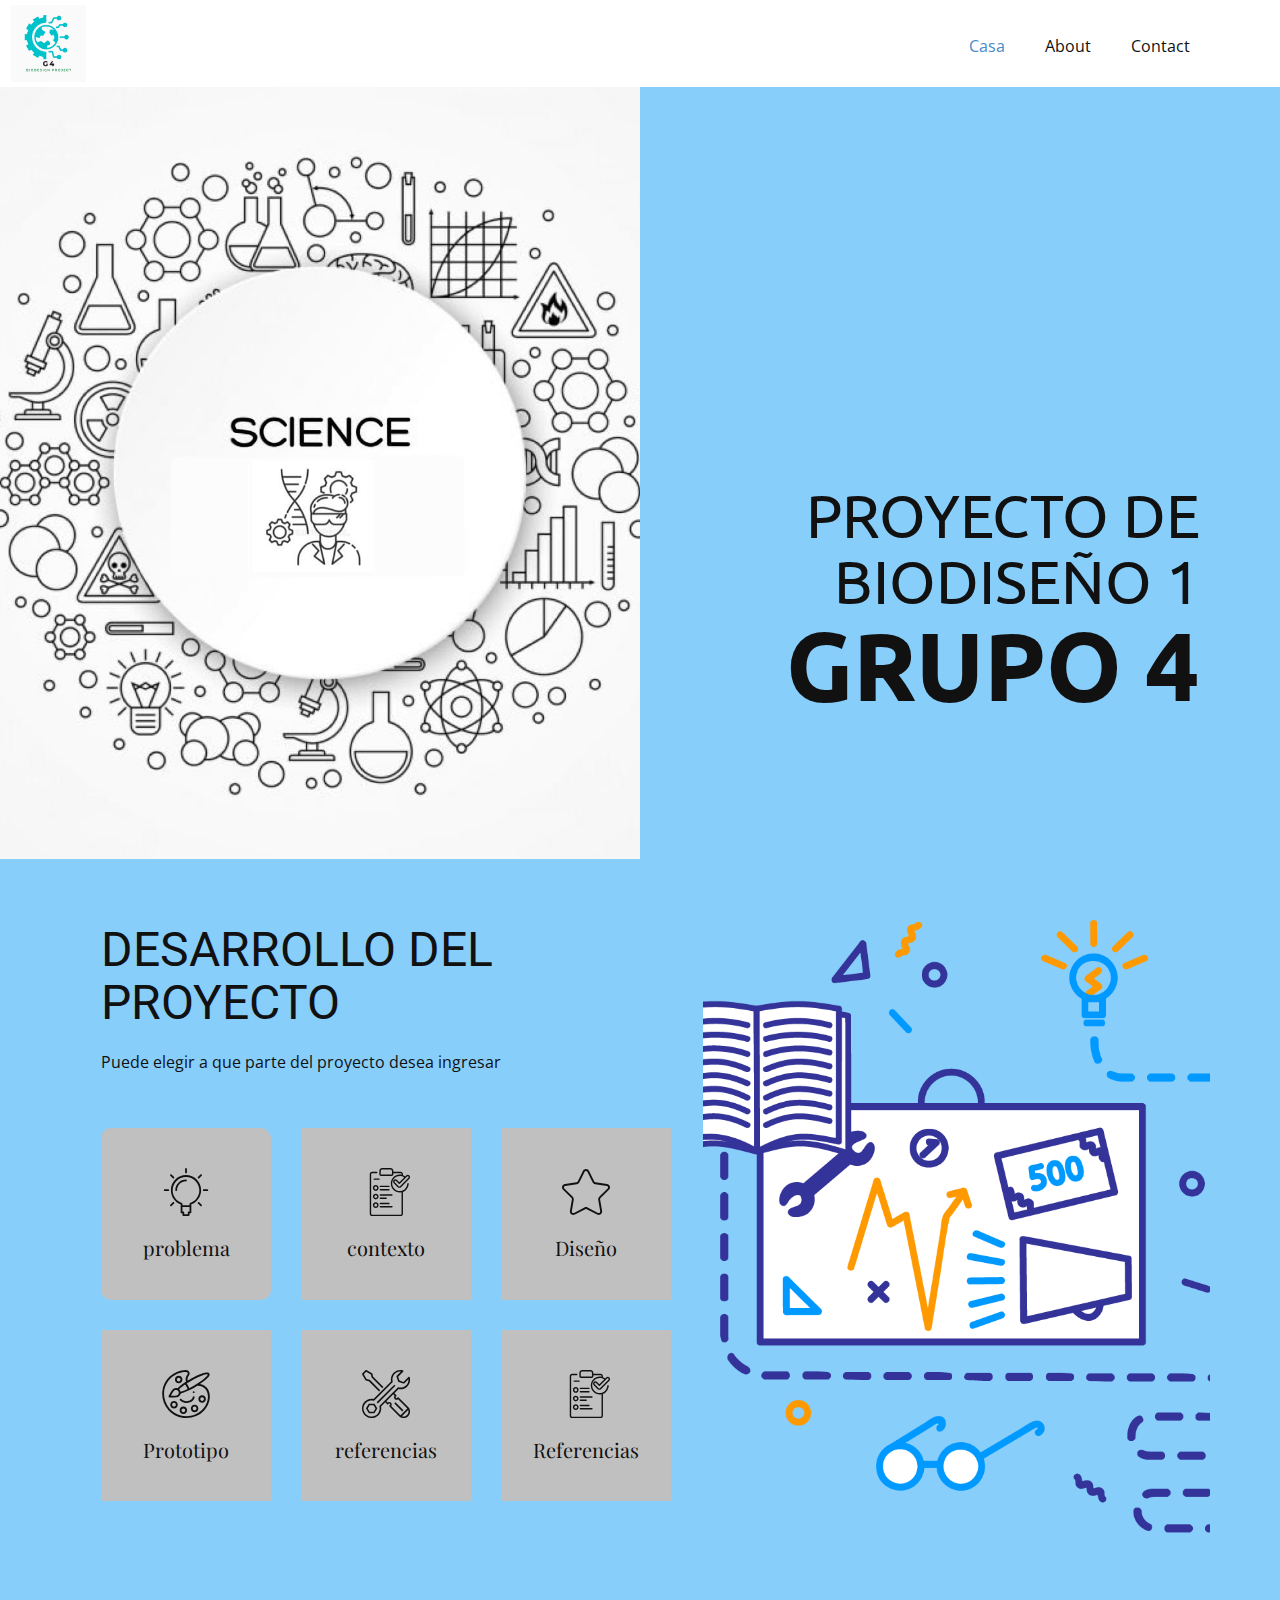
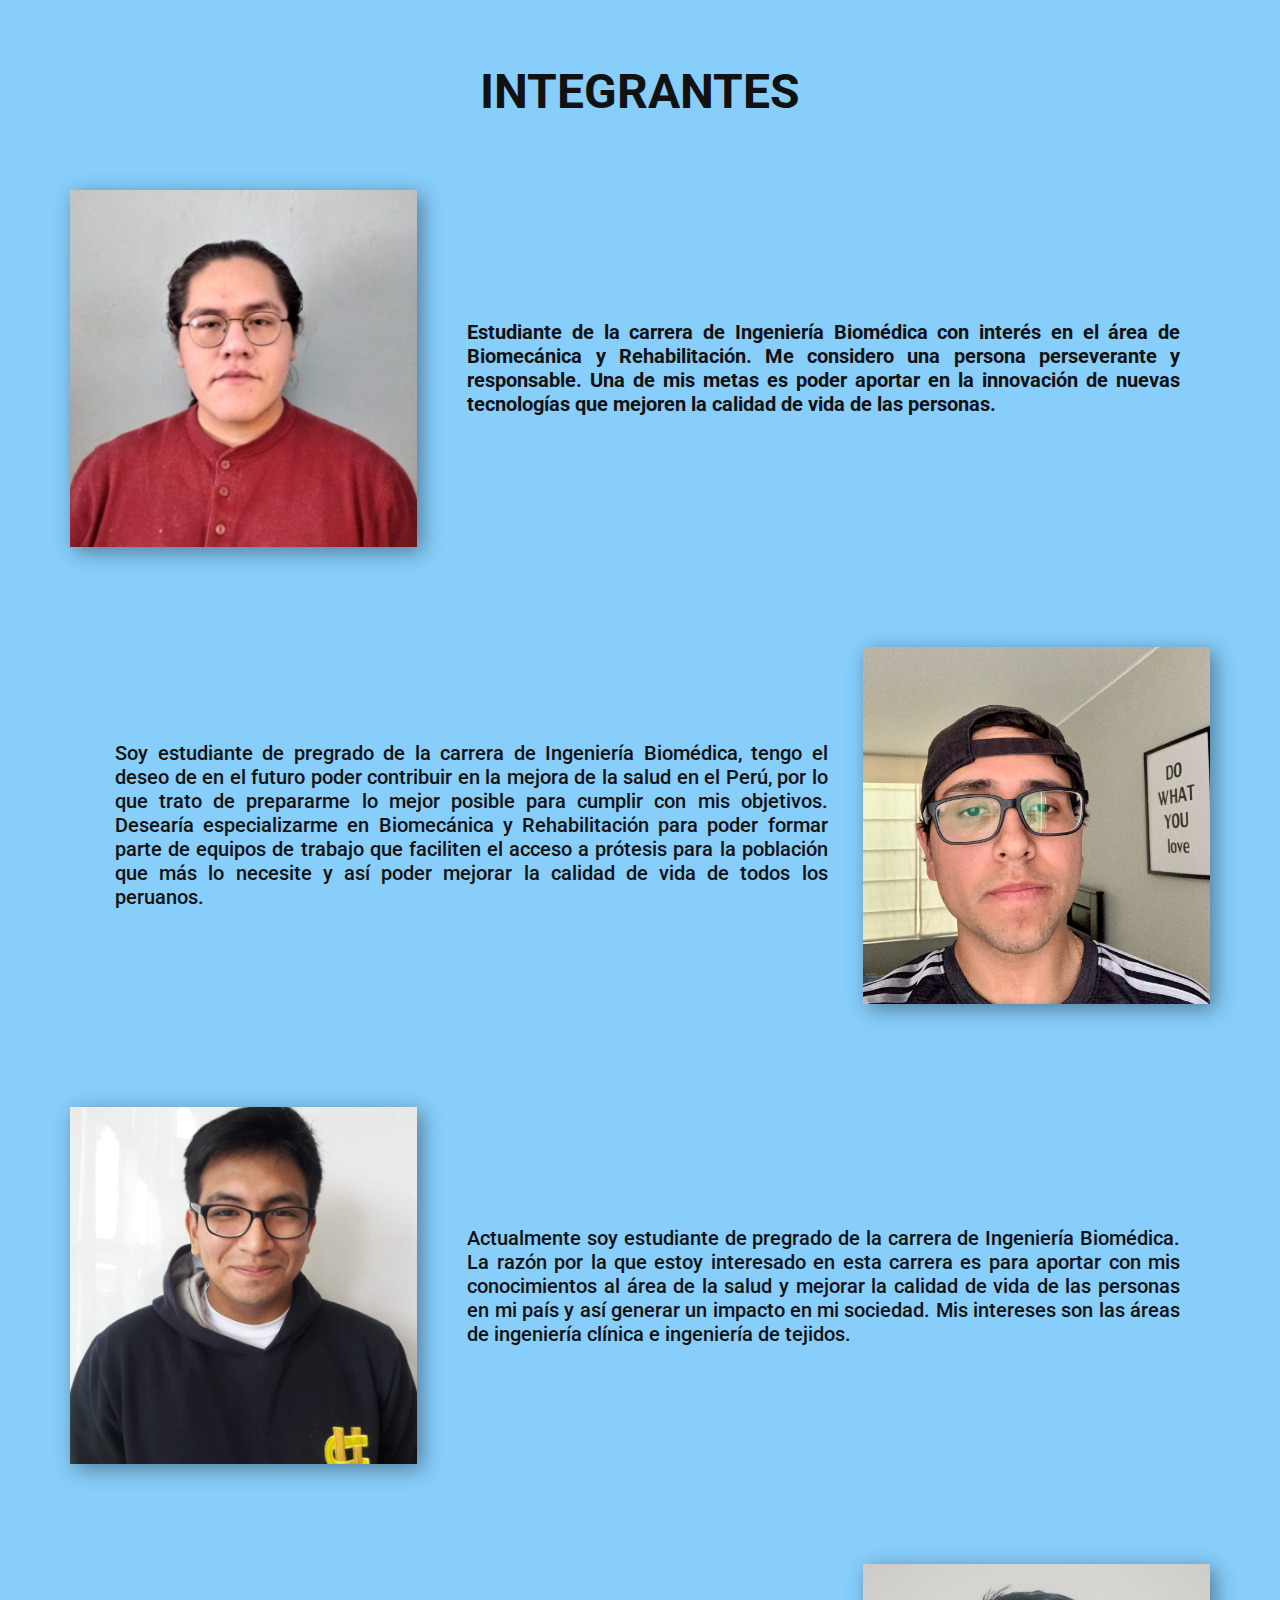
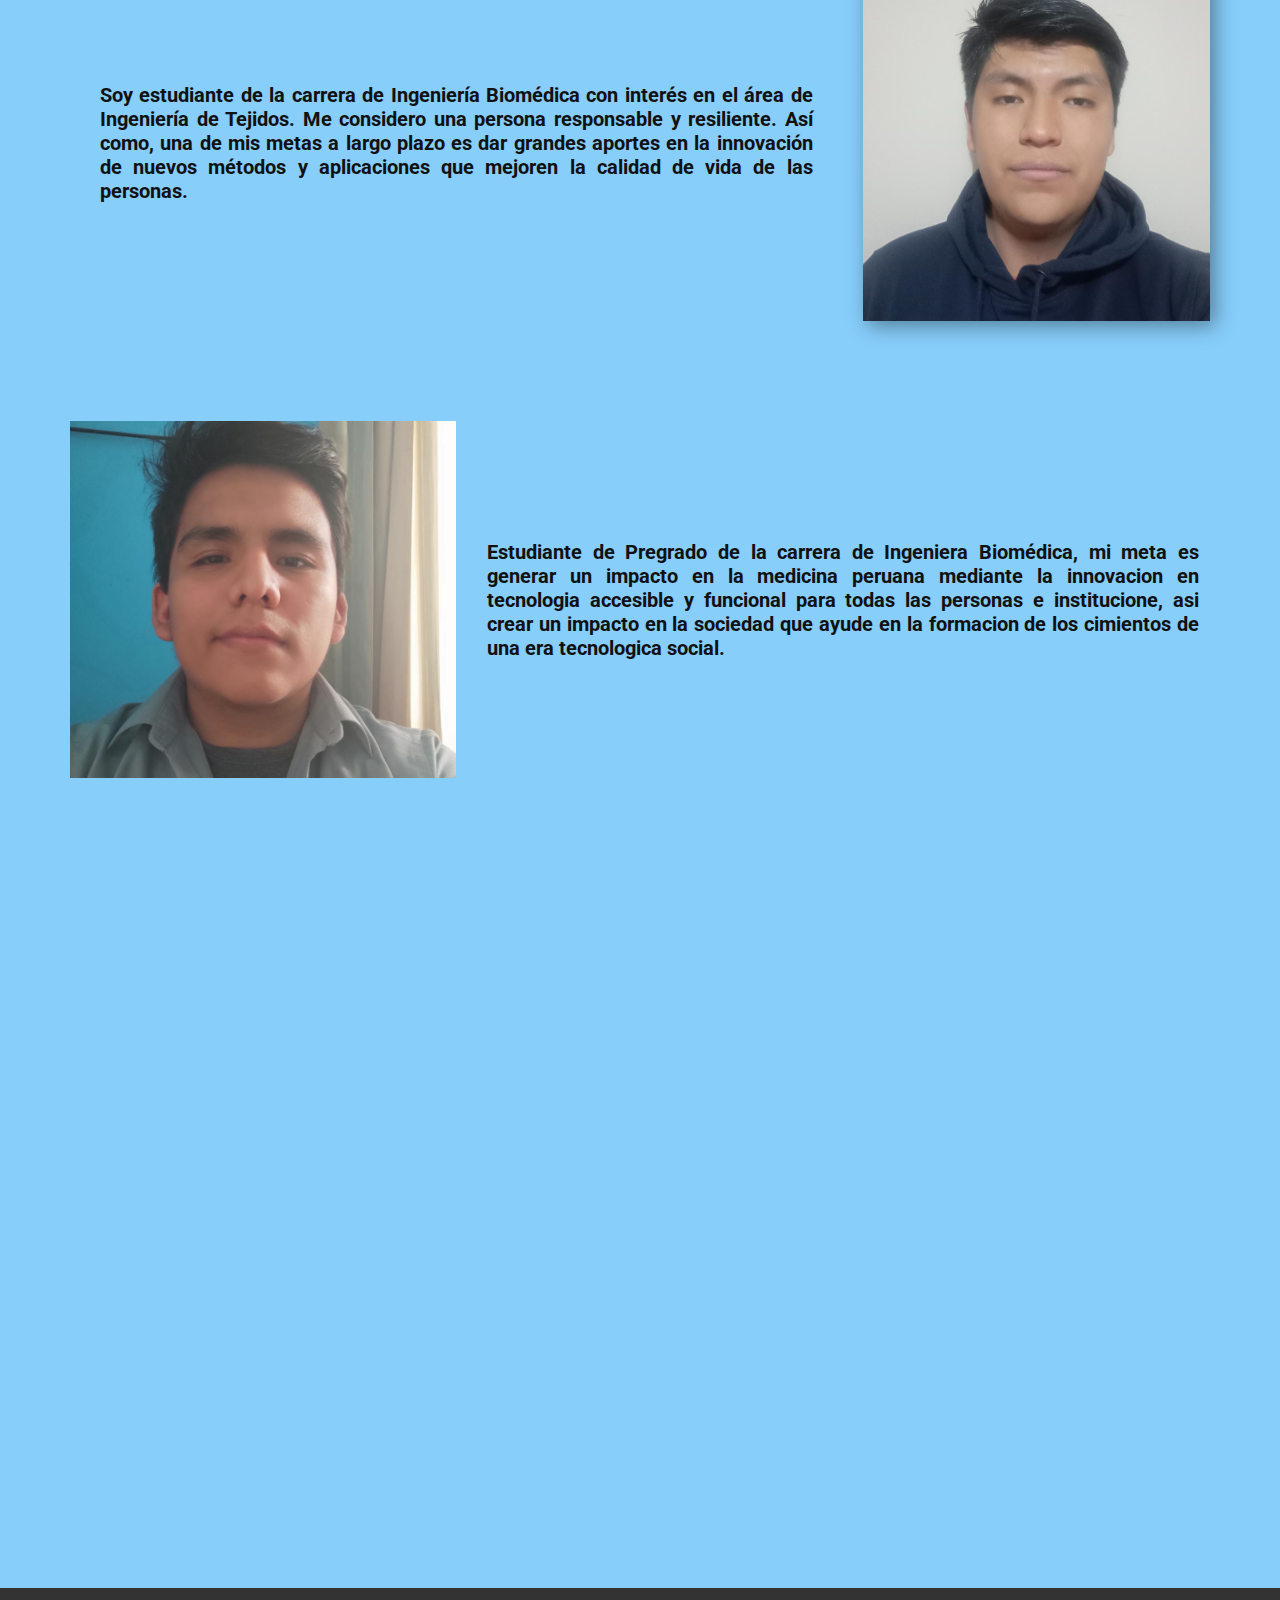
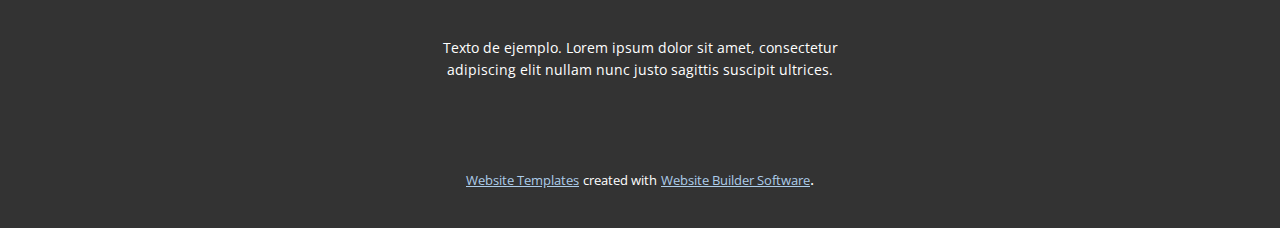
<file: Casa.html>
<!DOCTYPE html>
<html style="font-size: 16px;">
  <head>
    <meta name="viewport" content="width=device-width, initial-scale=1.0">
    <meta charset="utf-8">
    <meta name="keywords" content="Proyecto de Biodiseño 1, GRUPO 4, DESARROLLO DEL PROYECTO, integrantes">
    <meta name="description" content="">
    <meta name="page_type" content="np-template-header-footer-from-plugin">
    <title>Casa</title>
    <link rel="stylesheet" href="nicepage.css" media="screen">
<link rel="stylesheet" href="Casa.css" media="screen">
    <script class="u-script" type="text/javascript" src="jquery.js" defer=""></script>
    <script class="u-script" type="text/javascript" src="nicepage.js" defer=""></script>
    <meta name="generator" content="Nicepage 3.24.3, nicepage.com">
    <link id="u-theme-google-font" rel="stylesheet" href="https://fonts.googleapis.com/css?family=Roboto:100,100i,300,300i,400,400i,500,500i,700,700i,900,900i|Open+Sans:300,300i,400,400i,600,600i,700,700i,800,800i">
    <link id="u-page-google-font" rel="stylesheet" href="https://fonts.googleapis.com/css?family=Ubuntu:300,300i,400,400i,500,500i,700,700i|Playfair+Display:400,400i,500,500i,600,600i,700,700i,800,800i,900,900i">
    
    
    
    
    
    
    <script type="application/ld+json">{
		"@context": "http://schema.org",
		"@type": "Organization",
		"name": "",
		"logo": "images/ModernMinimaltechtechnologylogo1.png"
}</script>
    <meta name="theme-color" content="#478ac9">
    <meta property="og:title" content="Casa">
    <meta property="og:type" content="website">
  </head>
  <body class="u-body"><header class="u-clearfix u-header u-header" id="sec-00fc"><div class="u-clearfix u-sheet u-valign-middle u-sheet-1">
        <a href="https://nicepage.com" class="u-image u-logo u-image-1" data-image-width="500" data-image-height="500">
          <img src="images/ModernMinimaltechtechnologylogo1.png" class="u-logo-image u-logo-image-1">
        </a>
        <nav class="u-menu u-menu-dropdown u-offcanvas u-menu-1">
          <div class="menu-collapse" style="font-size: 1rem; letter-spacing: 0px;">
            <a class="u-button-style u-custom-left-right-menu-spacing u-custom-padding-bottom u-custom-top-bottom-menu-spacing u-nav-link u-text-active-palette-1-base u-text-hover-palette-2-base" href="#">
              <svg><use xmlns:xlink="http://www.w3.org/1999/xlink" xlink:href="#menu-hamburger"></use></svg>
              <svg version="1.1" xmlns="http://www.w3.org/2000/svg" xmlns:xlink="http://www.w3.org/1999/xlink"><defs><symbol id="menu-hamburger" viewBox="0 0 16 16" style="width: 16px; height: 16px;"><rect y="1" width="16" height="2"></rect><rect y="7" width="16" height="2"></rect><rect y="13" width="16" height="2"></rect>
</symbol>
</defs></svg>
            </a>
          </div>
          <div class="u-custom-menu u-nav-container">
            <ul class="u-nav u-unstyled u-nav-1"><li class="u-nav-item"><a class="u-button-style u-nav-link u-text-active-palette-1-base u-text-hover-palette-2-base" href="Casa.html" style="padding: 10px 20px;">Casa</a>
</li><li class="u-nav-item"><a class="u-button-style u-nav-link u-text-active-palette-1-base u-text-hover-palette-2-base" href="About.html" style="padding: 10px 20px;">About</a>
</li><li class="u-nav-item"><a class="u-button-style u-nav-link u-text-active-palette-1-base u-text-hover-palette-2-base" href="Contact.html" style="padding: 10px 20px;">Contact</a>
</li></ul>
          </div>
          <div class="u-custom-menu u-nav-container-collapse">
            <div class="u-black u-container-style u-inner-container-layout u-opacity u-opacity-95 u-sidenav">
              <div class="u-sidenav-overflow">
                <div class="u-menu-close"></div>
                <ul class="u-align-center u-nav u-popupmenu-items u-unstyled u-nav-2"><li class="u-nav-item"><a class="u-button-style u-nav-link" href="Casa.html" style="padding: 10px 20px;">Casa</a>
</li><li class="u-nav-item"><a class="u-button-style u-nav-link" href="About.html" style="padding: 10px 20px;">About</a>
</li><li class="u-nav-item"><a class="u-button-style u-nav-link" href="Contact.html" style="padding: 10px 20px;">Contact</a>
</li></ul>
              </div>
            </div>
            <div class="u-black u-menu-overlay u-opacity u-opacity-70"></div>
          </div>
        </nav>
      </div></header>
    <section class="u-align-right u-clearfix u-section-1" id="carousel_f0e2">
      <div class="u-clearfix u-expanded-width u-layout-wrap u-layout-wrap-1">
        <div class="u-layout">
          <div class="u-layout-row">
            <div class="u-container-style u-image u-layout-cell u-left-cell u-size-30 u-image-1" data-image-width="1200" data-image-height="1200">
              <div class="u-container-layout u-container-layout-1"></div>
            </div>
            <div class="u-container-style u-custom-color-1 u-layout-cell u-right-cell u-size-30 u-layout-cell-2">
              <div class="u-container-layout u-container-layout-2">
                <h1 class="u-align-right u-custom-font u-font-ubuntu u-text u-text-1">Proyecto de Biodiseño 1</h1>
                <h2 class="u-align-right u-custom-font u-font-ubuntu u-text u-text-2">GRUPO 4</h2>
              </div>
            </div>
          </div>
        </div>
      </div>
    </section>
    <section class="u-align-center-sm u-align-center-xs u-clearfix u-custom-color-1 u-section-2" id="carousel_5916">
      <div class="u-clearfix u-sheet u-sheet-1">
        <img src="images/home-feature-two_mobile.png" alt="" class="u-image u-image-default u-image-1" data-image-width="1120" data-image-height="960">
        <div class="u-container-style u-expanded-width-sm u-expanded-width-xs u-group u-group-1">
          <div class="u-container-layout u-valign-top u-container-layout-1">
            <h1 class="u-text u-text-1">DESARROLLO DEL PROYECTO</h1>
            <p class="u-text u-text-2">Puede elegir a que parte del proyecto desea ingresar&nbsp;</p>
          </div>
        </div>
        <div class="u-clearfix u-gutter-30 u-layout-wrap u-layout-wrap-1">
          <div class="u-gutter-0 u-layout">
            <div class="u-layout-col">
              <div class="u-size-30">
                <div class="u-layout-row">
                  <div class="u-align-center u-container-style u-grey-25 u-layout-cell u-left-cell u-radius-10 u-shape-round u-size-20 u-layout-cell-1">
                    <div class="u-container-layout u-container-layout-2"><span class="u-icon u-icon-circle u-icon-1"><svg class="u-svg-link" preserveAspectRatio="xMidYMin slice" viewBox="0 0 54 54" style=""><use xmlns:xlink="http://www.w3.org/1999/xlink" xlink:href="#svg-3bd1"></use></svg><svg xmlns="http://www.w3.org/2000/svg" xmlns:xlink="http://www.w3.org/1999/xlink" version="1.1" id="svg-3bd1" x="0px" y="0px" viewBox="0 0 54 54" style="enable-background:new 0 0 54 54;" xml:space="preserve" class="u-svg-content"><g><path d="M27,8c-9.374,0-17,7.626-17,17c0,7.112,4.391,13.412,11,15.9V50c0,0.553,0.447,1,1,1h1v2c0,0.553,0.447,1,1,1h6   c0.553,0,1-0.447,1-1v-2h1c0.553,0,1-0.447,1-1v-9.1c6.609-2.488,11-8.788,11-15.9C44,15.626,36.374,8,27,8z M30,49   c-0.553,0-1,0.447-1,1v2h-4v-2c0-0.553-0.447-1-1-1h-1v-5h8v5H30z M31.688,39.242C31.277,39.377,31,39.761,31,40.192V42h-8v-1.808   c0-0.432-0.277-0.815-0.688-0.95C16.145,37.214,12,31.49,12,25c0-8.271,6.729-15,15-15s15,6.729,15,15   C42,31.49,37.855,37.214,31.688,39.242z"></path><path d="M27,6c0.553,0,1-0.447,1-1V1c0-0.553-0.447-1-1-1s-1,0.447-1,1v4C26,5.553,26.447,6,27,6z"></path><path d="M51,24h-4c-0.553,0-1,0.447-1,1s0.447,1,1,1h4c0.553,0,1-0.447,1-1S51.553,24,51,24z"></path><path d="M7,24H3c-0.553,0-1,0.447-1,1s0.447,1,1,1h4c0.553,0,1-0.447,1-1S7.553,24,7,24z"></path><path d="M43.264,7.322l-2.828,2.828c-0.391,0.391-0.391,1.023,0,1.414c0.195,0.195,0.451,0.293,0.707,0.293   s0.512-0.098,0.707-0.293l2.828-2.828c0.391-0.391,0.391-1.023,0-1.414S43.654,6.932,43.264,7.322z"></path><path d="M12.15,38.436l-2.828,2.828c-0.391,0.391-0.391,1.023,0,1.414c0.195,0.195,0.451,0.293,0.707,0.293   s0.512-0.098,0.707-0.293l2.828-2.828c0.391-0.391,0.391-1.023,0-1.414S12.541,38.045,12.15,38.436z"></path><path d="M41.85,38.436c-0.391-0.391-1.023-0.391-1.414,0s-0.391,1.023,0,1.414l2.828,2.828c0.195,0.195,0.451,0.293,0.707,0.293   s0.512-0.098,0.707-0.293c0.391-0.391,0.391-1.023,0-1.414L41.85,38.436z"></path><path d="M12.15,11.564c0.195,0.195,0.451,0.293,0.707,0.293s0.512-0.098,0.707-0.293c0.391-0.391,0.391-1.023,0-1.414l-2.828-2.828   c-0.391-0.391-1.023-0.391-1.414,0s-0.391,1.023,0,1.414L12.15,11.564z"></path><path d="M27,13c-6.617,0-12,5.383-12,12c0,0.553,0.447,1,1,1s1-0.447,1-1c0-5.514,4.486-10,10-10c0.553,0,1-0.447,1-1   S27.553,13,27,13z"></path>
</g><g></g><g></g><g></g><g></g><g></g><g></g><g></g><g></g><g></g><g></g><g></g><g></g><g></g><g></g><g></g></svg></span>
                      <h5 class="u-custom-font u-font-playfair-display u-text u-text-3">problema</h5>
                    </div>
                  </div>
                  <div class="u-align-center u-container-style u-grey-25 u-layout-cell u-size-20 u-layout-cell-2">
                    <div class="u-container-layout u-valign-middle u-container-layout-3"><span class="u-icon u-icon-circle u-icon-2"><svg class="u-svg-link" preserveAspectRatio="xMidYMin slice" viewBox="-41 0 511 512" style=""><use xmlns:xlink="http://www.w3.org/1999/xlink" xlink:href="#svg-7557"></use></svg><svg xmlns="http://www.w3.org/2000/svg" viewBox="-41 0 511 512" id="svg-7557" class="u-svg-content"><path d="m290.941406 127.269531c-4.664062-4.660156-10.863281-7.230469-17.457031-7.230469s-12.792969 2.570313-17.453125 7.230469c-4.664062 4.664063-7.234375 10.863281-7.234375 17.457031s2.570313 12.792969 7.230469 17.453126l42.054687 42.054687c4.660157 4.660156 10.863281 7.230469 17.457031 7.230469s12.789063-2.570313 17.453126-7.230469l89.851562-89.851563c4.664062-4.664062 7.230469-10.863281 7.230469-17.453124 0-6.59375-2.566407-12.792969-7.230469-17.457032-4.660156-4.664062-10.863281-7.230468-17.457031-7.230468s-12.792969 2.566406-17.453125 7.230468l-9.90625 9.90625c-7.339844-5.601562-15.394532-10.09375-23.929688-13.34375v-11.230468c0-13.613282-11.074218-24.6875-24.683594-24.6875h-77.40625v-8.570313c0-17.394531-14.152343-31.546875-31.546874-31.546875h-86.324219c-17.394531 0-31.546875 14.152344-31.546875 31.546875v35.644531c0 9.664063 7.863281 17.527344 17.527344 17.527344h114.363281c9.664062 0 17.527343-7.863281 17.527343-17.527344v-12.050781h77.402344c5.328125 0 9.664063 4.335937 9.664063 9.664063v6.917968c-6.183594-1.25-12.511719-1.914062-18.914063-1.914062-52.613281 0-95.417968 42.804687-95.417968 95.417968 0 52.613282 42.804687 95.417969 95.417968 95.417969 6.417969 0 12.746094-.644531 18.914063-1.882812v228.554687c0 5.328125-4.335938 9.660156-9.664063 9.660156h-304.226562c-5.328125 0-9.660156-4.332031-9.660156-9.660156v-422.511718c0-5.328126 4.332031-9.664063 9.660156-9.664063h49.933594c4.148437 0 7.511718-3.363281 7.511718-7.511719 0-4.148437-3.363281-7.511718-7.511718-7.511718h-49.933594c-13.609375 0-24.683594 11.074218-24.683594 24.6875v422.511718c0 13.609375 11.074219 24.683594 24.683594 24.683594h304.230468c13.609376 0 24.683594-11.074219 24.683594-24.683594v-232.898437c11.960938-4.550781 22.992188-11.496094 32.429688-20.632813 17.84375-17.277344 28.144531-40.441406 28.996094-65.226562.140624-4.144532-3.101563-7.621094-7.25-7.765625-4.117188-.136719-7.621094 3.101562-7.765626 7.25-1.199218 34.886719-24.140624 63.691406-55.644531 73.742187-.433593.101563-.855469.234375-1.253906.410156-7.414063 2.230469-15.285156 3.425782-23.449219 3.425782-44.328125 0-80.394531-36.066406-80.394531-80.394532 0-44.328124 36.066406-80.394531 80.394531-80.394531 17.027344 0 33.484375 5.382813 47.136719 15.277344l-51.757813 51.761719zm-53.957031-60.078125c0 1.382813-1.121094 2.503906-2.503906 2.503906h-114.363281c-1.382813 0-2.503907-1.121093-2.503907-2.503906v-35.644531c0-9.113281 7.410157-16.523437 16.523438-16.523437h86.324219c9.109374 0 16.523437 7.410156 16.523437 16.523437zm161.574219 22.90625c1.824218-1.828125 4.25-2.832031 6.828125-2.832031 2.582031 0 5.007812 1.007813 6.835937 2.832031 3.765625 3.765625 3.765625 9.898438 0 13.664063l-89.855468 89.851562c-1.824219 1.824219-4.25 2.832031-6.832032 2.832031-2.582031 0-5.007812-1.007812-6.832031-2.832031l-42.054687-42.054687c-1.824219-1.824219-2.828126-4.25-2.828126-6.832032 0-2.582031 1.003907-5.007812 2.832032-6.832031 1.824218-1.824219 4.25-2.832031 6.832031-2.832031 2.578125 0 5.007813 1.007812 6.832031 2.832031l29.910156 29.910157c2.933594 2.933593 7.6875 2.933593 10.621094 0zm0 0"></path><path d="m204.9375 188.546875h-91.527344c-4.148437 0-7.507812 3.363281-7.507812 7.511719 0 4.144531 3.359375 7.507812 7.507812 7.507812h91.527344c4.148438 0 7.511719-3.363281 7.511719-7.507812 0-4.148438-3.363281-7.511719-7.511719-7.511719zm0 0"></path><path d="m99.074219 111.011719h-50.542969c-4.148438 0-7.511719 3.363281-7.511719 7.511719 0 4.148437 3.363281 7.511718 7.511719 7.511718h50.542969c4.148437 0 7.511719-3.363281 7.511719-7.511718 0-4.148438-3.363282-7.511719-7.511719-7.511719zm0 0"></path><path d="m113.410156 238.414062h91.527344c4.148438 0 7.511719-3.363281 7.511719-7.511718 0-4.144532-3.363281-7.507813-7.511719-7.507813h-91.527344c-4.148437 0-7.507812 3.363281-7.507812 7.507813 0 4.148437 3.359375 7.511718 7.507812 7.511718zm0 0"></path><path d="m236.554688 279.648438h-123.144532c-4.148437 0-7.507812 3.363281-7.507812 7.511718 0 4.148438 3.359375 7.511719 7.507812 7.511719h123.144532c4.148437 0 7.511718-3.363281 7.511718-7.511719 0-4.148437-3.363281-7.511718-7.511718-7.511718zm0 0"></path><path d="m113.410156 329.519531h61.574219c4.148437 0 7.507813-3.363281 7.507813-7.511719 0-4.148437-3.359376-7.511718-7.507813-7.511718h-61.574219c-4.148437 0-7.507812 3.363281-7.507812 7.511718 0 4.148438 3.359375 7.511719 7.507812 7.511719zm0 0"></path><path d="m113.410156 385.871094h91.527344c4.148438 0 7.511719-3.363282 7.511719-7.511719s-3.363281-7.511719-7.511719-7.511719h-91.527344c-4.148437 0-7.507812 3.363282-7.507812 7.511719s3.359375 7.511719 7.507812 7.511719zm0 0"></path><path d="m113.410156 420.714844h123.144532c4.148437 0 7.511718-3.363282 7.511718-7.511719 0-4.144531-3.363281-7.507813-7.511718-7.507813h-123.144532c-4.148437 0-7.507812 3.363282-7.507812 7.507813 0 4.148437 3.359375 7.511719 7.507812 7.511719zm0 0"></path><path d="m64.472656 182.035156c-16.730468 0-30.339844 13.609375-30.339844 30.339844s13.609376 30.339844 30.339844 30.339844c16.730469 0 30.339844-13.609375 30.339844-30.339844s-13.609375-30.339844-30.339844-30.339844zm0 45.65625c-8.445312 0-15.316406-6.871094-15.316406-15.316406s6.871094-15.316406 15.316406-15.316406c8.445313 0 15.316406 6.871094 15.316406 15.316406s-6.871093 15.316406-15.316406 15.316406zm0 0"></path><path d="m64.472656 274.242188c-16.730468 0-30.339844 13.613281-30.339844 30.339843 0 16.730469 13.609376 30.339844 30.339844 30.339844 16.730469 0 30.339844-13.609375 30.339844-30.339844 0-16.726562-13.609375-30.339843-30.339844-30.339843zm0 45.660156c-8.445312 0-15.316406-6.871094-15.316406-15.316406 0-8.449219 6.871094-15.320313 15.316406-15.320313 8.445313 0 15.316406 6.871094 15.316406 15.320313 0 8.445312-6.871093 15.316406-15.316406 15.316406zm0 0"></path><path d="m64.472656 365.441406c-16.730468 0-30.339844 13.609375-30.339844 30.339844s13.609376 30.339844 30.339844 30.339844c16.730469 0 30.339844-13.609375 30.339844-30.339844s-13.609375-30.339844-30.339844-30.339844zm0 45.65625c-8.445312 0-15.316406-6.871094-15.316406-15.316406s6.871094-15.316406 15.316406-15.316406c8.445313 0 15.316406 6.871094 15.316406 15.316406s-6.871093 15.316406-15.316406 15.316406zm0 0"></path></svg></span>
                      <h5 class="u-custom-font u-font-playfair-display u-text u-text-4">contexto</h5>
                    </div>
                  </div>
                  <div class="u-align-center u-container-style u-grey-25 u-layout-cell u-right-cell u-size-20 u-layout-cell-3">
                    <div class="u-container-layout u-valign-middle u-container-layout-4"><span class="u-icon u-icon-circle u-icon-3"><svg class="u-svg-link" preserveAspectRatio="xMidYMin slice" viewBox="0 0 49.94 49.94" style=""><use xmlns:xlink="http://www.w3.org/1999/xlink" xlink:href="#svg-cbf9"></use></svg><svg version="1.1" id="svg-cbf9" xmlns="http://www.w3.org/2000/svg" xmlns:xlink="http://www.w3.org/1999/xlink" x="0px" y="0px" viewBox="0 0 49.94 49.94" style="enable-background:new 0 0 49.94 49.94;" xml:space="preserve" class="u-svg-content"><path d="M48.856,22.731c0.983-0.958,1.33-2.364,0.906-3.671c-0.425-1.307-1.532-2.24-2.892-2.438l-12.092-1.757
	c-0.515-0.075-0.96-0.398-1.19-0.865L28.182,3.043c-0.607-1.231-1.839-1.996-3.212-1.996c-1.372,0-2.604,0.765-3.211,1.996
	L16.352,14c-0.23,0.467-0.676,0.79-1.191,0.865L3.069,16.623C1.71,16.82,0.603,17.753,0.178,19.06
	c-0.424,1.307-0.077,2.713,0.906,3.671l8.749,8.528c0.373,0.364,0.544,0.888,0.456,1.4L8.224,44.702
	c-0.232,1.353,0.313,2.694,1.424,3.502c1.11,0.809,2.555,0.914,3.772,0.273l10.814-5.686c0.461-0.242,1.011-0.242,1.472,0
	l10.815,5.686c0.528,0.278,1.1,0.415,1.669,0.415c0.739,0,1.475-0.231,2.103-0.688c1.111-0.808,1.656-2.149,1.424-3.502
	L39.651,32.66c-0.088-0.513,0.083-1.036,0.456-1.4L48.856,22.731z M37.681,32.998l2.065,12.042c0.104,0.606-0.131,1.185-0.629,1.547
	c-0.499,0.361-1.12,0.405-1.665,0.121l-10.815-5.687c-0.521-0.273-1.095-0.411-1.667-0.411s-1.145,0.138-1.667,0.412l-10.813,5.686
	c-0.547,0.284-1.168,0.24-1.666-0.121c-0.498-0.362-0.732-0.94-0.629-1.547l2.065-12.042c0.199-1.162-0.186-2.348-1.03-3.17
	L2.48,21.299c-0.441-0.43-0.591-1.036-0.4-1.621c0.19-0.586,0.667-0.988,1.276-1.077l12.091-1.757
	c1.167-0.169,2.176-0.901,2.697-1.959l5.407-10.957c0.272-0.552,0.803-0.881,1.418-0.881c0.616,0,1.146,0.329,1.419,0.881
	l5.407,10.957c0.521,1.058,1.529,1.79,2.696,1.959l12.092,1.757c0.609,0.089,1.086,0.491,1.276,1.077
	c0.19,0.585,0.041,1.191-0.4,1.621l-8.749,8.528C37.866,30.65,37.481,31.835,37.681,32.998z"></path><g></g><g></g><g></g><g></g><g></g><g></g><g></g><g></g><g></g><g></g><g></g><g></g><g></g><g></g><g></g></svg></span>
                      <h5 class="u-custom-font u-font-playfair-display u-text u-text-5">Diseño</h5>
                    </div>
                  </div>
                </div>
              </div>
              <div class="u-size-30">
                <div class="u-layout-row">
                  <div class="u-align-center u-container-style u-grey-25 u-layout-cell u-left-cell u-size-20 u-layout-cell-4">
                    <div class="u-container-layout u-valign-middle u-container-layout-5"><span class="u-icon u-icon-circle u-icon-4"><svg class="u-svg-link" preserveAspectRatio="xMidYMin slice" viewBox="0 0 512 512" style=""><use xmlns:xlink="http://www.w3.org/1999/xlink" xlink:href="#svg-4f82"></use></svg><svg xmlns="http://www.w3.org/2000/svg" xmlns:xlink="http://www.w3.org/1999/xlink" version="1.1" id="svg-4f82" x="0px" y="0px" viewBox="0 0 512 512" style="enable-background:new 0 0 512 512;" xml:space="preserve" class="u-svg-content"><g><g><circle cx="337.921" cy="236" r="10"></circle>
</g>
</g><g><g><path d="M339.637,278.848c-5.459-0.811-10.548,2.964-11.357,8.427c-2.733,18.455-18.333,33.761-41.729,40.945    c-25.007,7.679-59.718,5.105-80.893-17.954c-3.736-4.068-10.062-4.336-14.129-0.602c-4.068,3.736-4.337,10.062-0.602,14.129    c12.258,13.349,28.907,22.447,48.147,26.31c6.794,1.364,13.842,2.041,20.936,2.041c10.958,0,22.024-1.615,32.412-4.805    c30.95-9.503,51.751-30.861,55.642-57.134C348.873,284.742,345.1,279.657,339.637,278.848z"></path>
</g>
</g><g><g><path d="M478.626,190.411c-18.176-21.071-43.262-34.733-73.458-40.22c28.91-19.51,53.846-38.926,71.626-55.868    c27.109-25.831,36.199-43.983,28.609-57.122c-8.446-14.634-32.827-14.533-76.733,0.321    c-37.097,12.55-83.311,34.347-130.127,61.377c-8.087,4.668-16.098,9.448-23.936,14.265c-5.813-16.417-1.979-35.17,10.847-51.431    c9.607-12.18,11.752-27.65,5.599-40.375C284.603,8.021,270.447,0.036,253.162,0h-0.47c-61.006,0-120.677,24.071-168.02,67.779    C37.27,111.541,8.25,169.473,2.958,230.902c-6.367,73.98,17.281,144.314,66.586,198.045C117.978,481.729,186.643,512,257.932,512    c38.38,0,74.41-7.022,107.087-20.873c29.88-12.665,56.414-30.749,78.866-53.752c20.817-21.329,37.23-45.882,48.783-72.979    c10.994-25.784,17-53.108,17.372-79.017C510.581,247.701,499.718,214.862,478.626,190.411z M275.776,135.988    c10.584-6.675,21.607-13.326,32.766-19.768c43.286-24.992,86.39-45.577,121.373-57.964c38.51-13.635,54.277-12.745,57.953-10.985    c-0.318,2.327-3.208,12.68-28.479,35.952c-21.102,19.433-51.917,42.286-86.768,64.349c-11.017,6.977-22.483,13.911-34.078,20.607    c-15.985,9.226-31.958,17.853-47.635,25.752c-3.128-9.129-7.137-17.988-12.016-26.44c-4.729-8.191-10.214-15.881-16.345-22.996    C266.886,141.651,271.301,138.807,275.776,135.988z M272.79,202.802c-28.237,13.391-54.147,23.6-74.838,29.522    c-1.077-5.173-2.971-10.173-5.658-14.831c-2.547-4.415-5.742-8.362-9.435-11.766c15.49-14.949,37.292-32.269,62.964-49.988    c5.96,6.661,11.244,13.947,15.749,21.75C266.231,185.559,269.981,194.047,272.79,202.802z M490.042,285.092    C488.616,384.6,399.469,492,257.932,492c-65.702,0-128.995-27.91-173.651-76.574c-45.473-49.554-67.276-114.477-61.396-182.808    C32.984,115.38,136.075,20,252.692,20h0.449c9.567,0.02,16.823,3.688,19.906,10.065c2.835,5.862,1.603,13.07-3.297,19.282    c-18.023,22.85-22.543,50.953-12.36,74.648c-5.361,3.454-10.63,6.923-15.721,10.364c-0.024,0.016-0.048,0.032-0.071,0.048    c-31.799,21.457-58.651,42.8-76.517,60.761c-13.55-4.631-28.438-3.281-41.092,4.023c-20.776,12.001-48.056,67.926-53.313,79.015    c-1.408,2.968-1.267,6.439,0.375,9.284c1.643,2.845,4.578,4.702,7.852,4.968c5.527,0.448,21.222,1.58,38.691,1.58    c21.198,0,45.006-1.668,56.396-8.247c12.338-7.122,20.89-19.022,23.852-32.702c24.523-6.437,56.564-19.03,91.266-35.937    c19.443-9.463,39.439-20.112,59.435-31.652c10.143-5.858,20.171-11.897,29.917-17.988c0.059,0.003,0.116,0.012,0.175,0.014    C461.984,169.916,490.835,229.824,490.042,285.092z M178.942,244.37c-0.64,10.057-6.228,19.065-14.952,24.101    c-9.457,5.463-41.945,6.199-68.62,4.979c12.275-23.704,29.154-51.47,38.621-56.938c8.938-5.16,19.744-5.386,28.912-0.603    c5.039,2.624,9.211,6.627,12.067,11.578C177.941,232.637,179.314,238.475,178.942,244.37z"></path>
</g>
</g><g><g><path d="M177.922,61.84c-22.056,0-40,17.944-40,40c0,22.056,17.944,40,40,40c22.056,0,40-17.944,40-40    C217.922,79.784,199.978,61.84,177.922,61.84z M177.922,121.84c-11.028,0-20-8.972-20-20c0-11.028,8.972-20,20-20s20,8.972,20,20    C197.922,112.868,188.95,121.84,177.922,121.84z"></path>
</g>
</g><g><g><path d="M127.922,330.55c-22.056,0-40,17.944-40,40c0,22.056,17.944,40,40,40c22.056,0,40-17.944,40-40    C167.922,348.494,149.978,330.55,127.922,330.55z M127.922,390.55c-11.028,0-20-8.972-20-20s8.972-20,20-20s20,8.972,20,20    S138.95,390.55,127.922,390.55z"></path>
</g>
</g><g><g><path d="M227.922,390.55c-22.056,0-40,17.944-40,40c0,22.056,17.944,40,40,40c22.056,0,40-17.944,40-40    C267.922,408.494,249.978,390.55,227.922,390.55z M227.922,450.55c-11.028,0-20-8.972-20-20s8.972-20,20-20s20,8.972,20,20    S238.95,450.55,227.922,450.55z"></path>
</g>
</g><g><g><path d="M347.922,370.55c-22.056,0-40,17.944-40,40c0,22.056,17.944,40,40,40c22.056,0,40-17.944,40-40    C387.922,388.494,369.978,370.55,347.922,370.55z M347.922,430.55c-11.028,0-20-8.972-20-20s8.972-20,20-20s20,8.972,20,20    S358.95,430.55,347.922,430.55z"></path>
</g>
</g><g><g><path d="M427.922,270.55c-22.056,0-40,17.944-40,40c0,22.056,17.944,40,40,40c22.056,0,40-17.944,40-40    C467.922,288.494,449.978,270.55,427.922,270.55z M427.922,330.55c-11.028,0-20-8.972-20-20s8.972-20,20-20s20,8.972,20,20    S438.95,330.55,427.922,330.55z"></path>
</g>
</g><g></g><g></g><g></g><g></g><g></g><g></g><g></g><g></g><g></g><g></g><g></g><g></g><g></g><g></g><g></g></svg></span>
                      <h5 class="u-custom-font u-font-playfair-display u-text u-text-6">Prototipo</h5>
                    </div>
                  </div>
                  <div class="u-align-center u-container-style u-grey-25 u-layout-cell u-size-20 u-layout-cell-5">
                    <div class="u-container-layout u-valign-middle u-container-layout-6"><span class="u-icon u-icon-circle u-icon-5"><svg class="u-svg-link" preserveAspectRatio="xMidYMin slice" viewBox="0 0 569 569.54905" style=""><use xmlns:xlink="http://www.w3.org/1999/xlink" xlink:href="#svg-3d45"></use></svg><svg xmlns="http://www.w3.org/2000/svg" viewBox="0 0 569 569.54905" id="svg-3d45" class="u-svg-content"><path d="m1.527344 52.246094 37.984375 66.46875c1.28125 2.246094 3.425781 3.871094 5.933593 4.5l35.4375 8.859375 121.542969 121.542969 13.429688-13.425782-123.445313-123.441406c-1.214844-1.21875-2.738281-2.082031-4.40625-2.5l-34.050781-8.542969-32.339844-56.625 27.726563-27.726562 56.648437 32.371093 8.546875 34.050782c.414063 1.671875 1.28125 3.199218 2.496094 4.414062l123.445312 123.445313 13.425782-13.429688-121.542969-121.542969-8.859375-35.417968c-.628906-2.511719-2.253906-4.660156-4.5-5.945313l-66.472656-37.980469c-3.707032-2.109374-8.371094-1.484374-11.394532 1.527344l-37.980468 37.984375c-3.0546878 3.003907-3.71875 7.675781-1.625 11.414063zm0 0"></path><path d="m396.3125 187.144531-208.902344 208.90625-13.429687-13.429687 208.90625-208.902344zm0 0"></path><path d="m150.847656 403.441406c-1.71875-2.859375-4.804687-4.605468-8.140625-4.605468h-56.972656c-3.332031 0-6.421875 1.746093-8.136719 4.605468l-28.488281 47.476563c-1.808594 3.007812-1.808594 6.769531 0 9.78125l28.488281 47.476562c1.714844 2.855469 4.804688 4.605469 8.136719 4.605469h56.972656c3.335938 0 6.421875-1.75 8.140625-4.605469l28.484375-47.476562c1.808594-3.011719 1.808594-6.773438 0-9.78125zm-13.511718 90.347656h-46.226563l-22.789063-37.980468 22.789063-37.984375h46.226563l22.789062 37.984375zm0 0"></path><path d="m456.0625 227.914062c62.714844.210938 113.730469-50.460937 113.941406-113.175781.03125-9.546875-1.140625-19.054687-3.488281-28.308593-1.265625-5.089844-6.417969-8.1875-11.507813-6.921876-1.671874.417969-3.195312 1.28125-4.414062 2.496094l-59.109375 59.070313-46.898437-15.628907-15.640626-46.886718 59.109376-59.121094c3.707031-3.710938 3.703124-9.722656-.007813-13.429688-1.222656-1.222656-2.761719-2.089843-4.445313-2.503906-60.820312-15.402344-122.605468 21.414063-138.007812 82.230469-2.339844 9.226563-3.507812 18.710937-3.476562 28.230469.023437 7.476562.792968 14.929687 2.308593 22.25l-207.957031 207.953125c-7.320312-1.511719-14.773438-2.28125-22.246094-2.308594-62.933594 0-113.949218 51.015625-113.949218 113.949219 0 62.929687 51.015624 113.945312 113.949218 113.945312 62.929688 0 113.945313-51.015625 113.945313-113.945312-.023438-7.476563-.796875-14.929688-2.308594-22.25l49.785156-49.785156 21.773438 21.773437c3.710937 3.707031 9.71875 3.707031 13.429687 0l4.746094-4.75c4.164062-4.136719 10.894531-4.136719 15.058594 0 4.160156 4.148437 4.167968 10.882813.019531 15.042969-.003906.003906-.011719.011718-.019531.019531l-4.746094 4.746094c-3.707031 3.707031-3.707031 9.71875 0 13.425781l113.273438 113.273438c29.792968 30.066406 78.316406 30.285156 108.382812.492187 30.0625-29.792969 30.28125-78.320313.488281-108.382813-.160156-.164062-.324219-.328124-.488281-.492187l-113.273438-113.269531c-3.707031-3.707032-9.71875-3.707032-13.425781 0l-4.746093 4.746094c-4.167969 4.140624-10.894532 4.140624-15.0625 0-4.15625-4.148438-4.167969-10.882813-.019532-15.039063.007813-.007813.015625-.011719.019532-.019531l4.75-4.75c3.707031-3.707032 3.707031-9.71875 0-13.425782l-21.773438-21.773437 49.785156-49.785156c7.320313 1.511719 14.773438 2.285156 22.246094 2.308593zm37.308594 322.851563c-6.898438-.011719-13.738282-1.257813-20.195313-3.683594l74.160157-74.164062c11.191406 29.769531-3.867188 62.972656-33.636719 74.164062-6.496094 2.441407-13.382813 3.691407-20.328125 3.683594zm-107.574219-246.792969c-10.515625 12.542969-8.867187 31.238282 3.675781 41.75 11.023438 9.238282 27.089844 9.230469 38.101563-.027344l106.5625 106.65625c1.15625 1.160157 2.238281 2.382813 3.285156 3.625l-81.1875 81.1875c-1.246094-1.042968-2.46875-2.125-3.628906-3.285156l-106.644531-106.652344c10.515624-12.542968 8.867187-31.238281-3.675782-41.75-11.023437-9.242187-27.09375-9.230468-38.105468.023438l-15.191407-15.191406 81.613281-81.492188zm38.34375-95.503906-215.410156 215.367188c-2.363281 2.359374-3.3125 5.785156-2.507813 9.023437 13.027344 51.160156-17.886718 103.195313-69.050781 116.21875-51.160156 13.027344-103.195313-17.886719-116.222656-69.050781-13.023438-51.160156 17.890625-103.195313 69.054687-116.222656 15.476563-3.9375 31.691406-3.9375 47.167969 0 3.238281.792968 6.65625-.15625 9.023437-2.503907l215.359376-215.371093c2.359374-2.359376 3.308593-5.785157 2.496093-9.019532-12.9375-50.5625 17.5625-102.039062 68.125-114.980468 9.554688-2.441407 19.4375-3.378907 29.28125-2.765626l-50.089843 50.109376c-2.542969 2.539062-3.433594 6.300781-2.296876 9.710937l18.988282 56.976563c.949218 2.832031 3.175781 5.058593 6.011718 6l56.976563 18.992187c3.40625 1.136719 7.167969.25 9.710937-2.289063l50.089844-50.089843c.113282 1.8125.171875 3.605469.171875 5.390625.265625 52.175781-41.8125 94.6875-93.988281 94.957031-8.066406.039063-16.105469-.953125-23.917969-2.953125-3.238281-.808594-6.664062.136719-9.023437 2.496094h.050781zm0 0"></path><path d="m491.273438 477.578125-13.429688 13.429687-94.953125-94.953124 13.425781-13.429688zm0 0"></path></svg></span>
                      <h5 class="u-custom-font u-font-playfair-display u-text u-text-7">referencias</h5>
                    </div>
                  </div>
                  <div class="u-align-center u-container-style u-grey-25 u-layout-cell u-right-cell u-size-20 u-layout-cell-6">
                    <div class="u-container-layout u-valign-middle u-container-layout-7"><span class="u-icon u-icon-circle u-icon-6"><svg class="u-svg-link" preserveAspectRatio="xMidYMin slice" viewBox="-41 0 511 512" style=""><use xmlns:xlink="http://www.w3.org/1999/xlink" xlink:href="#svg-fe6f"></use></svg><svg xmlns="http://www.w3.org/2000/svg" viewBox="-41 0 511 512" id="svg-fe6f" class="u-svg-content"><path d="m290.941406 127.269531c-4.664062-4.660156-10.863281-7.230469-17.457031-7.230469s-12.792969 2.570313-17.453125 7.230469c-4.664062 4.664063-7.234375 10.863281-7.234375 17.457031s2.570313 12.792969 7.230469 17.453126l42.054687 42.054687c4.660157 4.660156 10.863281 7.230469 17.457031 7.230469s12.789063-2.570313 17.453126-7.230469l89.851562-89.851563c4.664062-4.664062 7.230469-10.863281 7.230469-17.453124 0-6.59375-2.566407-12.792969-7.230469-17.457032-4.660156-4.664062-10.863281-7.230468-17.457031-7.230468s-12.792969 2.566406-17.453125 7.230468l-9.90625 9.90625c-7.339844-5.601562-15.394532-10.09375-23.929688-13.34375v-11.230468c0-13.613282-11.074218-24.6875-24.683594-24.6875h-77.40625v-8.570313c0-17.394531-14.152343-31.546875-31.546874-31.546875h-86.324219c-17.394531 0-31.546875 14.152344-31.546875 31.546875v35.644531c0 9.664063 7.863281 17.527344 17.527344 17.527344h114.363281c9.664062 0 17.527343-7.863281 17.527343-17.527344v-12.050781h77.402344c5.328125 0 9.664063 4.335937 9.664063 9.664063v6.917968c-6.183594-1.25-12.511719-1.914062-18.914063-1.914062-52.613281 0-95.417968 42.804687-95.417968 95.417968 0 52.613282 42.804687 95.417969 95.417968 95.417969 6.417969 0 12.746094-.644531 18.914063-1.882812v228.554687c0 5.328125-4.335938 9.660156-9.664063 9.660156h-304.226562c-5.328125 0-9.660156-4.332031-9.660156-9.660156v-422.511718c0-5.328126 4.332031-9.664063 9.660156-9.664063h49.933594c4.148437 0 7.511718-3.363281 7.511718-7.511719 0-4.148437-3.363281-7.511718-7.511718-7.511718h-49.933594c-13.609375 0-24.683594 11.074218-24.683594 24.6875v422.511718c0 13.609375 11.074219 24.683594 24.683594 24.683594h304.230468c13.609376 0 24.683594-11.074219 24.683594-24.683594v-232.898437c11.960938-4.550781 22.992188-11.496094 32.429688-20.632813 17.84375-17.277344 28.144531-40.441406 28.996094-65.226562.140624-4.144532-3.101563-7.621094-7.25-7.765625-4.117188-.136719-7.621094 3.101562-7.765626 7.25-1.199218 34.886719-24.140624 63.691406-55.644531 73.742187-.433593.101563-.855469.234375-1.253906.410156-7.414063 2.230469-15.285156 3.425782-23.449219 3.425782-44.328125 0-80.394531-36.066406-80.394531-80.394532 0-44.328124 36.066406-80.394531 80.394531-80.394531 17.027344 0 33.484375 5.382813 47.136719 15.277344l-51.757813 51.761719zm-53.957031-60.078125c0 1.382813-1.121094 2.503906-2.503906 2.503906h-114.363281c-1.382813 0-2.503907-1.121093-2.503907-2.503906v-35.644531c0-9.113281 7.410157-16.523437 16.523438-16.523437h86.324219c9.109374 0 16.523437 7.410156 16.523437 16.523437zm161.574219 22.90625c1.824218-1.828125 4.25-2.832031 6.828125-2.832031 2.582031 0 5.007812 1.007813 6.835937 2.832031 3.765625 3.765625 3.765625 9.898438 0 13.664063l-89.855468 89.851562c-1.824219 1.824219-4.25 2.832031-6.832032 2.832031-2.582031 0-5.007812-1.007812-6.832031-2.832031l-42.054687-42.054687c-1.824219-1.824219-2.828126-4.25-2.828126-6.832032 0-2.582031 1.003907-5.007812 2.832032-6.832031 1.824218-1.824219 4.25-2.832031 6.832031-2.832031 2.578125 0 5.007813 1.007812 6.832031 2.832031l29.910156 29.910157c2.933594 2.933593 7.6875 2.933593 10.621094 0zm0 0"></path><path d="m204.9375 188.546875h-91.527344c-4.148437 0-7.507812 3.363281-7.507812 7.511719 0 4.144531 3.359375 7.507812 7.507812 7.507812h91.527344c4.148438 0 7.511719-3.363281 7.511719-7.507812 0-4.148438-3.363281-7.511719-7.511719-7.511719zm0 0"></path><path d="m99.074219 111.011719h-50.542969c-4.148438 0-7.511719 3.363281-7.511719 7.511719 0 4.148437 3.363281 7.511718 7.511719 7.511718h50.542969c4.148437 0 7.511719-3.363281 7.511719-7.511718 0-4.148438-3.363282-7.511719-7.511719-7.511719zm0 0"></path><path d="m113.410156 238.414062h91.527344c4.148438 0 7.511719-3.363281 7.511719-7.511718 0-4.144532-3.363281-7.507813-7.511719-7.507813h-91.527344c-4.148437 0-7.507812 3.363281-7.507812 7.507813 0 4.148437 3.359375 7.511718 7.507812 7.511718zm0 0"></path><path d="m236.554688 279.648438h-123.144532c-4.148437 0-7.507812 3.363281-7.507812 7.511718 0 4.148438 3.359375 7.511719 7.507812 7.511719h123.144532c4.148437 0 7.511718-3.363281 7.511718-7.511719 0-4.148437-3.363281-7.511718-7.511718-7.511718zm0 0"></path><path d="m113.410156 329.519531h61.574219c4.148437 0 7.507813-3.363281 7.507813-7.511719 0-4.148437-3.359376-7.511718-7.507813-7.511718h-61.574219c-4.148437 0-7.507812 3.363281-7.507812 7.511718 0 4.148438 3.359375 7.511719 7.507812 7.511719zm0 0"></path><path d="m113.410156 385.871094h91.527344c4.148438 0 7.511719-3.363282 7.511719-7.511719s-3.363281-7.511719-7.511719-7.511719h-91.527344c-4.148437 0-7.507812 3.363282-7.507812 7.511719s3.359375 7.511719 7.507812 7.511719zm0 0"></path><path d="m113.410156 420.714844h123.144532c4.148437 0 7.511718-3.363282 7.511718-7.511719 0-4.144531-3.363281-7.507813-7.511718-7.507813h-123.144532c-4.148437 0-7.507812 3.363282-7.507812 7.507813 0 4.148437 3.359375 7.511719 7.507812 7.511719zm0 0"></path><path d="m64.472656 182.035156c-16.730468 0-30.339844 13.609375-30.339844 30.339844s13.609376 30.339844 30.339844 30.339844c16.730469 0 30.339844-13.609375 30.339844-30.339844s-13.609375-30.339844-30.339844-30.339844zm0 45.65625c-8.445312 0-15.316406-6.871094-15.316406-15.316406s6.871094-15.316406 15.316406-15.316406c8.445313 0 15.316406 6.871094 15.316406 15.316406s-6.871093 15.316406-15.316406 15.316406zm0 0"></path><path d="m64.472656 274.242188c-16.730468 0-30.339844 13.613281-30.339844 30.339843 0 16.730469 13.609376 30.339844 30.339844 30.339844 16.730469 0 30.339844-13.609375 30.339844-30.339844 0-16.726562-13.609375-30.339843-30.339844-30.339843zm0 45.660156c-8.445312 0-15.316406-6.871094-15.316406-15.316406 0-8.449219 6.871094-15.320313 15.316406-15.320313 8.445313 0 15.316406 6.871094 15.316406 15.320313 0 8.445312-6.871093 15.316406-15.316406 15.316406zm0 0"></path><path d="m64.472656 365.441406c-16.730468 0-30.339844 13.609375-30.339844 30.339844s13.609376 30.339844 30.339844 30.339844c16.730469 0 30.339844-13.609375 30.339844-30.339844s-13.609375-30.339844-30.339844-30.339844zm0 45.65625c-8.445312 0-15.316406-6.871094-15.316406-15.316406s6.871094-15.316406 15.316406-15.316406c8.445313 0 15.316406 6.871094 15.316406 15.316406s-6.871093 15.316406-15.316406 15.316406zm0 0"></path></svg></span>
                      <h5 class="u-custom-font u-font-playfair-display u-text u-text-8">Referencias</h5>
                    </div>
                  </div>
                </div>
              </div>
            </div>
          </div>
        </div>
      </div>
    </section>
    <section class="u-align-right u-clearfix u-custom-color-1 u-section-3" id="carousel_7154">
      <div class="u-clearfix u-sheet u-sheet-1">
        <h1 class="u-align-center u-text u-text-1">integrantes</h1>
        <div class="u-clearfix u-expanded-width u-gutter-20 u-layout-wrap u-layout-wrap-1">
          <div class="u-gutter-0 u-layout">
            <div class="u-layout-row">
              <div class="u-container-style u-image u-layout-cell u-size-19 u-image-1" data-image-width="720" data-image-height="738">
                <div class="u-container-layout u-container-layout-1"></div>
              </div>
              <div class="u-align-justify u-container-style u-layout-cell u-size-41 u-layout-cell-2">
                <div class="u-container-layout u-valign-middle u-container-layout-2">
                  <h5 class="u-text u-text-2"> Estudiante de la carrera de Ingeniería Biomédica con interés en el área de Biomecánica y Rehabilitación. Me considero una persona perseverante y responsable. Una de mis metas es poder aportar en la innovación de nuevas tecnologías que mejoren la calidad de vida de las personas.</h5>
                </div>
              </div>
            </div>
          </div>
        </div>
        <div class="u-clearfix u-expanded-width u-gutter-20 u-layout-wrap u-layout-wrap-2">
          <div class="u-gutter-0 u-layout">
            <div class="u-layout-row">
              <div class="u-align-justify u-container-style u-layout-cell u-size-41 u-layout-cell-3">
                <div class="u-container-layout u-valign-middle u-container-layout-3">
                  <h5 class="u-text u-text-3"> Soy estudiante de pregrado de la carrera de Ingeniería Biomédica, tengo el deseo de en el futuro poder contribuir en la mejora de la salud en el Perú, por lo que trato de prepararme lo mejor posible para cumplir con mis objetivos. Desearía especializarme en Biomecánica y Rehabilitación para poder formar parte de equipos de trabajo que faciliten el acceso a prótesis para la población que más lo necesite y así poder mejorar la calidad de vida de todos los peruanos.</h5>
                </div>
              </div>
              <div class="u-container-style u-image u-layout-cell u-size-19 u-image-2" data-image-width="1200" data-image-height="1600">
                <div class="u-container-layout u-container-layout-4"></div>
              </div>
            </div>
          </div>
        </div>
      </div>
    </section>
    <section class="u-align-right u-clearfix u-custom-color-1 u-section-4" id="carousel_d09a">
      <div class="u-clearfix u-sheet u-sheet-1">
        <div class="u-clearfix u-expanded-width u-gutter-20 u-layout-wrap u-layout-wrap-1">
          <div class="u-gutter-0 u-layout" style="">
            <div class="u-layout-row" style="">
              <div class="u-container-style u-image u-layout-cell u-size-19 u-image-1" data-image-width="774" data-image-height="1032">
                <div class="u-container-layout u-container-layout-1"></div>
              </div>
              <div class="u-align-justify u-container-style u-layout-cell u-size-41 u-layout-cell-2">
                <div class="u-container-layout u-valign-middle u-container-layout-2">
                  <h5 class="u-text u-text-1">Actualmente soy estudiante de pregrado de la carrera de Ingeniería Biomédica. La razón por la que estoy interesado en esta carrera es para aportar con mis conocimientos al área de la salud y mejorar la calidad de vida de las personas en mi país y así generar un impacto en mi sociedad. Mis intereses son las áreas de ingeniería clínica e ingeniería de tejidos.</h5>
                </div>
              </div>
            </div>
          </div>
        </div>
        <div class="u-clearfix u-gutter-20 u-layout-wrap u-layout-wrap-2">
          <div class="u-gutter-0 u-layout">
            <div class="u-layout-row">
              <div class="u-align-justify u-container-style u-layout-cell u-size-41 u-layout-cell-3">
                <div class="u-container-layout u-valign-middle u-container-layout-3">
                  <h5 class="u-text u-text-2">Soy estudiante de la carrera de Ingeniería Biomédica con interés en el área de Ingeniería de Tejidos. Me considero una persona responsable y resiliente. Así como, una de mis metas a largo plazo es dar grandes aportes en la innovación de nuevos métodos y aplicaciones que mejoren la calidad de vida de las personas.</h5>
                </div>
              </div>
              <div class="u-container-style u-image u-layout-cell u-size-19 u-image-2" data-image-width="1002" data-image-height="1280">
                <div class="u-container-layout u-container-layout-4"></div>
              </div>
            </div>
          </div>
        </div>
        <div class="u-clearfix u-expanded-width u-gutter-20 u-layout-wrap u-layout-wrap-3">
          <div class="u-gutter-0 u-layout">
            <div class="u-layout-row">
              <div class="u-container-style u-image u-layout-cell u-size-21 u-image-3" data-image-width="864" data-image-height="1152">
                <div class="u-container-layout u-valign-middle u-container-layout-5"></div>
              </div>
              <div class="u-align-justify u-container-style u-layout-cell u-size-39 u-layout-cell-6">
                <div class="u-container-layout u-valign-middle u-container-layout-6">
                  <h5 class="u-text u-text-3"> Estudiante de Pregrado de la carrera de Ingeniera Biomédica, mi meta es generar un impacto en la medicina peruana mediante la innovacion en tecnologia accesible y funcional para todas las personas e institucione, asi crear un impacto en la sociedad que ayude en la formacion de los cimientos de una era tecnologica social.&nbsp;</h5>
                </div>
              </div>
            </div>
          </div>
        </div>
      </div>
    </section>
    <section class="u-align-right u-clearfix u-custom-color-1 u-section-5" id="carousel_b71a">
      <div class="u-clearfix u-sheet u-sheet-1"></div>
    </section>
    
    
    <footer class="u-align-center u-clearfix u-footer u-grey-80 u-footer" id="sec-5ea2"><div class="u-clearfix u-sheet u-sheet-1">
        <p class="u-small-text u-text u-text-variant u-text-1">Texto de ejemplo. Lorem ipsum dolor sit amet, consectetur adipiscing elit nullam nunc justo sagittis suscipit ultrices.</p>
      </div></footer>
    <section class="u-backlink u-clearfix u-grey-80">
      <a class="u-link" href="https://nicepage.com/website-templates" target="_blank">
        <span>Website Templates</span>
      </a>
      <p class="u-text">
        <span>created with</span>
      </p>
      <a class="u-link" href="https://nicepage.com/" target="_blank">
        <span>Website Builder Software</span>
      </a>. 
    </section>
  </body>
</html>
</file>
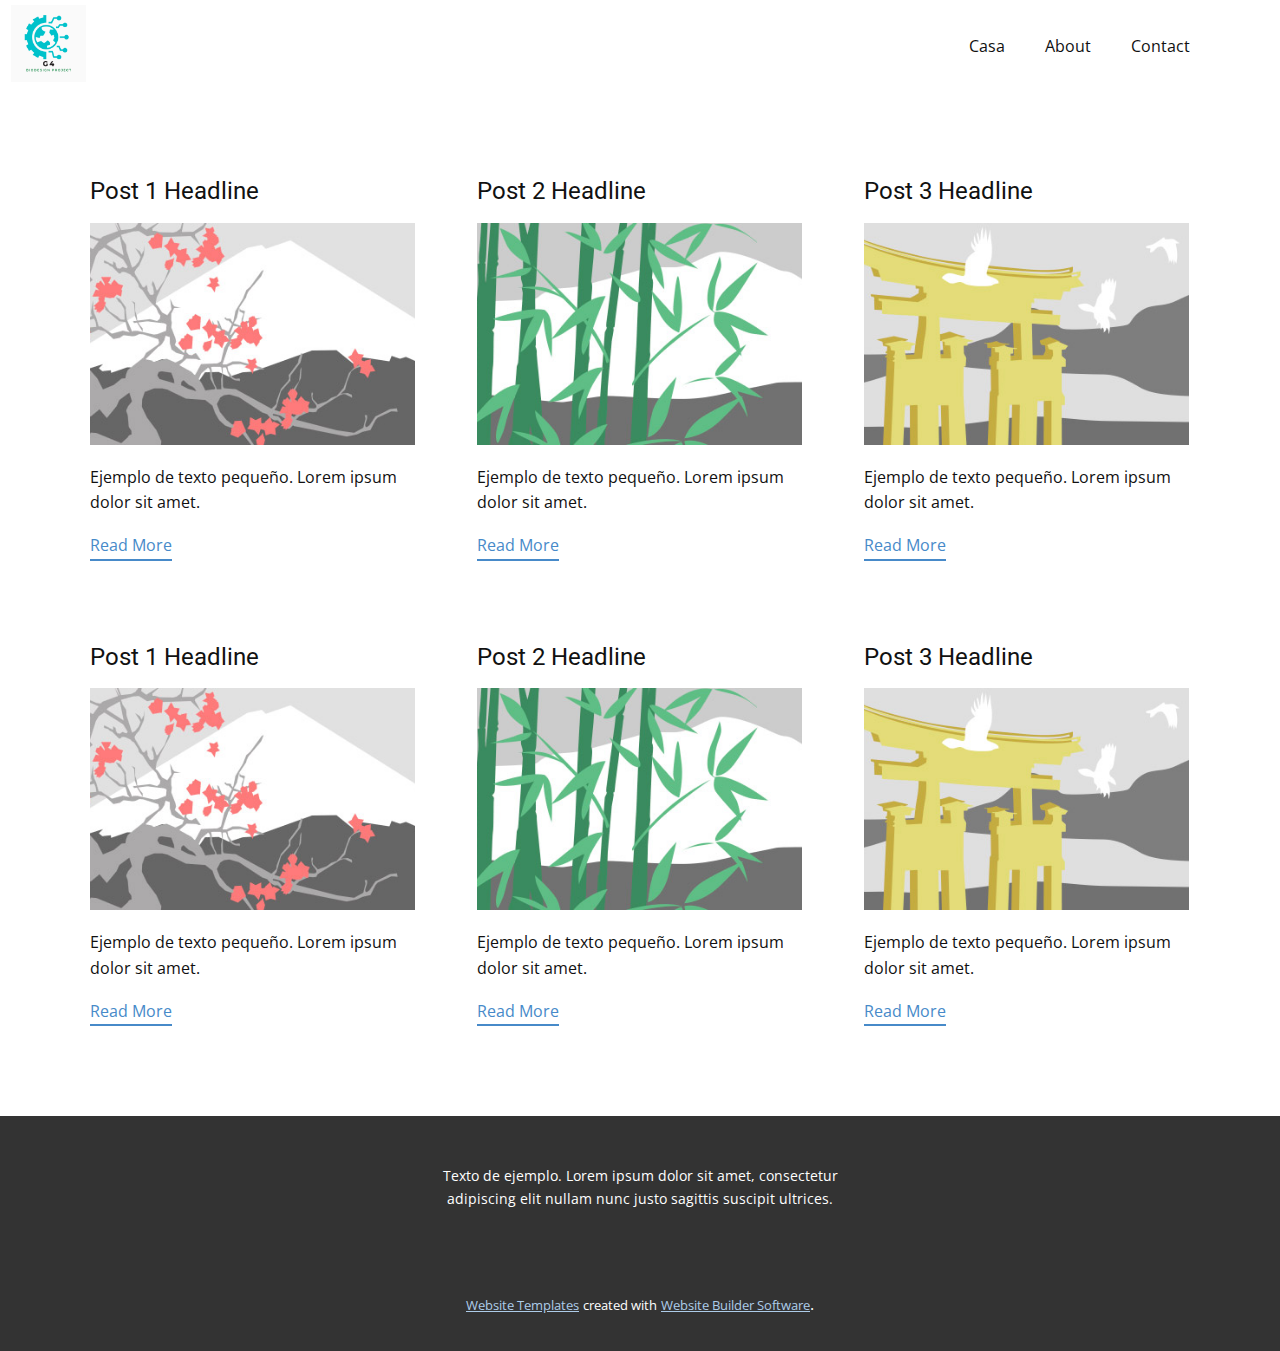
<file: blog/blog.html>
<html style="font-size: 16px;"><head>
    <meta name="viewport" content="width=device-width, initial-scale=1.0">
    <meta charset="utf-8">
    <meta name="keywords" content="">
    <meta name="description" content="">
    <meta name="page_type" content="np-template-header-footer-from-plugin">
    <title>Blog Template</title>
    <link rel="stylesheet" href="../nicepage.css" media="screen">
<link rel="stylesheet" href="../Blog-Template.css" media="screen">
    <script class="u-script" type="text/javascript" src="../jquery.js" defer=""></script>
    <script class="u-script" type="text/javascript" src="../nicepage.js" defer=""></script>
    <meta name="generator" content="Nicepage 3.24.3, nicepage.com">
    <link id="u-theme-google-font" rel="stylesheet" href="https://fonts.googleapis.com/css?family=Roboto:100,100i,300,300i,400,400i,500,500i,700,700i,900,900i|Open+Sans:300,300i,400,400i,600,600i,700,700i,800,800i">
    
    
    <script type="application/ld+json">{
		"@context": "http://schema.org",
		"@type": "Organization",
		"name": "",
		"logo": "images/ModernMinimaltechtechnologylogo1.png"
}</script>
    <meta name="theme-color" content="#478ac9">
  </head>
  <body class="u-body"><header class="u-clearfix u-header u-header" id="sec-00fc"><div class="u-clearfix u-sheet u-valign-middle u-sheet-1">
        <a href="https://nicepage.com" class="u-image u-logo u-image-1" data-image-width="500" data-image-height="500">
          <img src="../images/ModernMinimaltechtechnologylogo1.png" class="u-logo-image u-logo-image-1">
        </a>
        <nav class="u-menu u-menu-dropdown u-offcanvas u-menu-1">
          <div class="menu-collapse" style="font-size: 1rem; letter-spacing: 0px;">
            <a class="u-button-style u-custom-left-right-menu-spacing u-custom-padding-bottom u-custom-top-bottom-menu-spacing u-nav-link u-text-active-palette-1-base u-text-hover-palette-2-base" href="#">
              <svg><use xmlns:xlink="http://www.w3.org/1999/xlink" xlink:href="#menu-hamburger"></use></svg>
              <svg version="1.1" xmlns="http://www.w3.org/2000/svg" xmlns:xlink="http://www.w3.org/1999/xlink"><defs><symbol id="menu-hamburger" viewBox="0 0 16 16" style="width: 16px; height: 16px;"><rect y="1" width="16" height="2"></rect><rect y="7" width="16" height="2"></rect><rect y="13" width="16" height="2"></rect>
</symbol>
</defs></svg>
            </a>
          </div>
          <div class="u-custom-menu u-nav-container">
            <ul class="u-nav u-unstyled u-nav-1"><li class="u-nav-item"><a class="u-button-style u-nav-link u-text-active-palette-1-base u-text-hover-palette-2-base" href="../Casa.html" style="padding: 10px 20px;">Casa</a>
</li><li class="u-nav-item"><a class="u-button-style u-nav-link u-text-active-palette-1-base u-text-hover-palette-2-base" href="../About.html" style="padding: 10px 20px;">About</a>
</li><li class="u-nav-item"><a class="u-button-style u-nav-link u-text-active-palette-1-base u-text-hover-palette-2-base" href="../Contact.html" style="padding: 10px 20px;">Contact</a>
</li></ul>
          </div>
          <div class="u-custom-menu u-nav-container-collapse">
            <div class="u-black u-container-style u-inner-container-layout u-opacity u-opacity-95 u-sidenav">
              <div class="u-sidenav-overflow">
                <div class="u-menu-close"></div>
                <ul class="u-align-center u-nav u-popupmenu-items u-unstyled u-nav-2"><li class="u-nav-item"><a class="u-button-style u-nav-link" href="../Casa.html" style="padding: 10px 20px;">Casa</a>
</li><li class="u-nav-item"><a class="u-button-style u-nav-link" href="../About.html" style="padding: 10px 20px;">About</a>
</li><li class="u-nav-item"><a class="u-button-style u-nav-link" href="../Contact.html" style="padding: 10px 20px;">Contact</a>
</li></ul>
              </div>
            </div>
            <div class="u-black u-menu-overlay u-opacity u-opacity-70"></div>
          </div>
        </nav>
      </div></header>
    <section class="u-clearfix u-section-1" id="sec-0d40">
      <div class="u-clearfix u-sheet u-valign-middle u-sheet-1"><!--blog--><!--blog_options_json--><!--{"type":"Recent","source":"","tags":"","count":""}--><!--/blog_options_json-->
        <div class="u-blog u-expanded-width u-repeater u-repeater-1"><!--blog_post-->
          <div class="u-blog-post u-container-style u-repeater-item u-white u-repeater-item-1">
            <div class="u-container-layout u-similar-container u-valign-top u-container-layout-1"><!--blog_post_header-->
              <h4 class="u-blog-control u-text u-text-1">
                <a class="u-post-header-link" href="../blog/enviar.html"><!--blog_post_header_content-->Post 1 Headline<!--/blog_post_header_content--></a>
              </h4><!--/blog_post_header--><!--blog_post_image-->
              <a class="u-post-header-link" href="../blog/enviar.html"><img alt="" class="u-blog-control u-expanded-width u-image u-image-default u-image-1" src="[data-uri]"></a><!--/blog_post_image--><!--blog_post_content-->
              <div class="u-blog-control u-post-content u-text u-text-2 fr-view">Ejemplo de texto pequeño. Lorem ipsum dolor sit amet.</div><!--/blog_post_content--><!--blog_post_readmore-->
              <a href="../blog/enviar.html" class="u-blog-control u-border-2 u-border-palette-1-base u-btn u-btn-rectangle u-button-style u-none u-btn-1"><!--blog_post_readmore_content--><!--options_json--><!--{"content":"Read More"}--><!--/options_json-->Read More<!--/blog_post_readmore_content--></a><!--/blog_post_readmore-->
            </div>
          </div><div class="u-blog-post u-container-style u-repeater-item u-video-cover u-white">
            <div class="u-container-layout u-similar-container u-valign-top u-container-layout-2"><!--blog_post_header-->
              <h4 class="u-blog-control u-text u-text-3">
                <a class="u-post-header-link" href="../blog/enviar-1.html"><!--blog_post_header_content-->Post 2 Headline<!--/blog_post_header_content--></a>
              </h4><!--/blog_post_header--><!--blog_post_image-->
              <a class="u-post-header-link" href="../blog/enviar-1.html"><img alt="" class="u-blog-control u-expanded-width u-image u-image-default u-image-2" src="[data-uri]"></a><!--/blog_post_image--><!--blog_post_content-->
              <div class="u-blog-control u-post-content u-text u-text-4 fr-view">Ejemplo de texto pequeño. Lorem ipsum dolor sit amet.</div><!--/blog_post_content--><!--blog_post_readmore-->
              <a href="../blog/enviar-1.html" class="u-blog-control u-border-2 u-border-palette-1-base u-btn u-btn-rectangle u-button-style u-none u-btn-2"><!--blog_post_readmore_content--><!--options_json--><!--{"content":"Read More"}--><!--/options_json-->Read More<!--/blog_post_readmore_content--></a><!--/blog_post_readmore-->
            </div>
          </div><div class="u-blog-post u-container-style u-repeater-item u-video-cover u-white">
            <div class="u-container-layout u-similar-container u-valign-top u-container-layout-3"><!--blog_post_header-->
              <h4 class="u-blog-control u-text u-text-5">
                <a class="u-post-header-link" href="../blog/enviar-2.html"><!--blog_post_header_content-->Post 3 Headline<!--/blog_post_header_content--></a>
              </h4><!--/blog_post_header--><!--blog_post_image-->
              <a class="u-post-header-link" href="../blog/enviar-2.html"><img alt="" class="u-blog-control u-expanded-width u-image u-image-default u-image-3" src="[data-uri]"></a><!--/blog_post_image--><!--blog_post_content-->
              <div class="u-blog-control u-post-content u-text u-text-6 fr-view">Ejemplo de texto pequeño. Lorem ipsum dolor sit amet.</div><!--/blog_post_content--><!--blog_post_readmore-->
              <a href="../blog/enviar-2.html" class="u-blog-control u-border-2 u-border-palette-1-base u-btn u-btn-rectangle u-button-style u-none u-btn-3"><!--blog_post_readmore_content--><!--options_json--><!--{"content":"Read More"}--><!--/options_json-->Read More<!--/blog_post_readmore_content--></a><!--/blog_post_readmore-->
            </div>
          </div><div class="u-blog-post u-container-style u-repeater-item u-white u-repeater-item-1">
            <div class="u-container-layout u-similar-container u-valign-top u-container-layout-1"><!--blog_post_header-->
              <h4 class="u-blog-control u-text u-text-1">
                <a class="u-post-header-link" href="../blog/enviar-3.html"><!--blog_post_header_content-->Post 1 Headline<!--/blog_post_header_content--></a>
              </h4><!--/blog_post_header--><!--blog_post_image-->
              <a class="u-post-header-link" href="../blog/enviar-3.html"><img alt="" class="u-blog-control u-expanded-width u-image u-image-default u-image-1" src="[data-uri]"></a><!--/blog_post_image--><!--blog_post_content-->
              <div class="u-blog-control u-post-content u-text u-text-2 fr-view">Ejemplo de texto pequeño. Lorem ipsum dolor sit amet.</div><!--/blog_post_content--><!--blog_post_readmore-->
              <a href="../blog/enviar-3.html" class="u-blog-control u-border-2 u-border-palette-1-base u-btn u-btn-rectangle u-button-style u-none u-btn-1"><!--blog_post_readmore_content--><!--options_json--><!--{"content":"Read More"}--><!--/options_json-->Read More<!--/blog_post_readmore_content--></a><!--/blog_post_readmore-->
            </div>
          </div><div class="u-blog-post u-container-style u-repeater-item u-video-cover u-white">
            <div class="u-container-layout u-similar-container u-valign-top u-container-layout-2"><!--blog_post_header-->
              <h4 class="u-blog-control u-text u-text-3">
                <a class="u-post-header-link" href="../blog/enviar-4.html"><!--blog_post_header_content-->Post 2 Headline<!--/blog_post_header_content--></a>
              </h4><!--/blog_post_header--><!--blog_post_image-->
              <a class="u-post-header-link" href="../blog/enviar-4.html"><img alt="" class="u-blog-control u-expanded-width u-image u-image-default u-image-2" src="[data-uri]"></a><!--/blog_post_image--><!--blog_post_content-->
              <div class="u-blog-control u-post-content u-text u-text-4 fr-view">Ejemplo de texto pequeño. Lorem ipsum dolor sit amet.</div><!--/blog_post_content--><!--blog_post_readmore-->
              <a href="../blog/enviar-4.html" class="u-blog-control u-border-2 u-border-palette-1-base u-btn u-btn-rectangle u-button-style u-none u-btn-2"><!--blog_post_readmore_content--><!--options_json--><!--{"content":"Read More"}--><!--/options_json-->Read More<!--/blog_post_readmore_content--></a><!--/blog_post_readmore-->
            </div>
          </div><div class="u-blog-post u-container-style u-repeater-item u-video-cover u-white">
            <div class="u-container-layout u-similar-container u-valign-top u-container-layout-3"><!--blog_post_header-->
              <h4 class="u-blog-control u-text u-text-5">
                <a class="u-post-header-link" href="../blog/enviar-5.html"><!--blog_post_header_content-->Post 3 Headline<!--/blog_post_header_content--></a>
              </h4><!--/blog_post_header--><!--blog_post_image-->
              <a class="u-post-header-link" href="../blog/enviar-5.html"><img alt="" class="u-blog-control u-expanded-width u-image u-image-default u-image-3" src="[data-uri]"></a><!--/blog_post_image--><!--blog_post_content-->
              <div class="u-blog-control u-post-content u-text u-text-6 fr-view">Ejemplo de texto pequeño. Lorem ipsum dolor sit amet.</div><!--/blog_post_content--><!--blog_post_readmore-->
              <a href="../blog/enviar-5.html" class="u-blog-control u-border-2 u-border-palette-1-base u-btn u-btn-rectangle u-button-style u-none u-btn-3"><!--blog_post_readmore_content--><!--options_json--><!--{"content":"Read More"}--><!--/options_json-->Read More<!--/blog_post_readmore_content--></a><!--/blog_post_readmore-->
            </div>
          </div><!--/blog_post--><!--blog_post-->
          <!--/blog_post--><!--blog_post-->
          <!--/blog_post-->
        </div><!--/blog-->
      </div>
    </section>
    
    
    <footer class="u-align-center u-clearfix u-footer u-grey-80 u-footer" id="sec-5ea2"><div class="u-clearfix u-sheet u-sheet-1">
        <p class="u-small-text u-text u-text-variant u-text-1">Texto de ejemplo. Lorem ipsum dolor sit amet, consectetur adipiscing elit nullam nunc justo sagittis suscipit ultrices.</p>
      </div></footer>
    <section class="u-backlink u-clearfix u-grey-80">
      <a class="u-link" href="https://nicepage.com/website-templates" target="_blank">
        <span>Website Templates</span>
      </a>
      <p class="u-text">
        <span>created with</span>
      </p>
      <a class="u-link" href="https://nicepage.com/" target="_blank">
        <span>Website Builder Software</span>
      </a>. 
    </section>
  
</body></html>
</file>
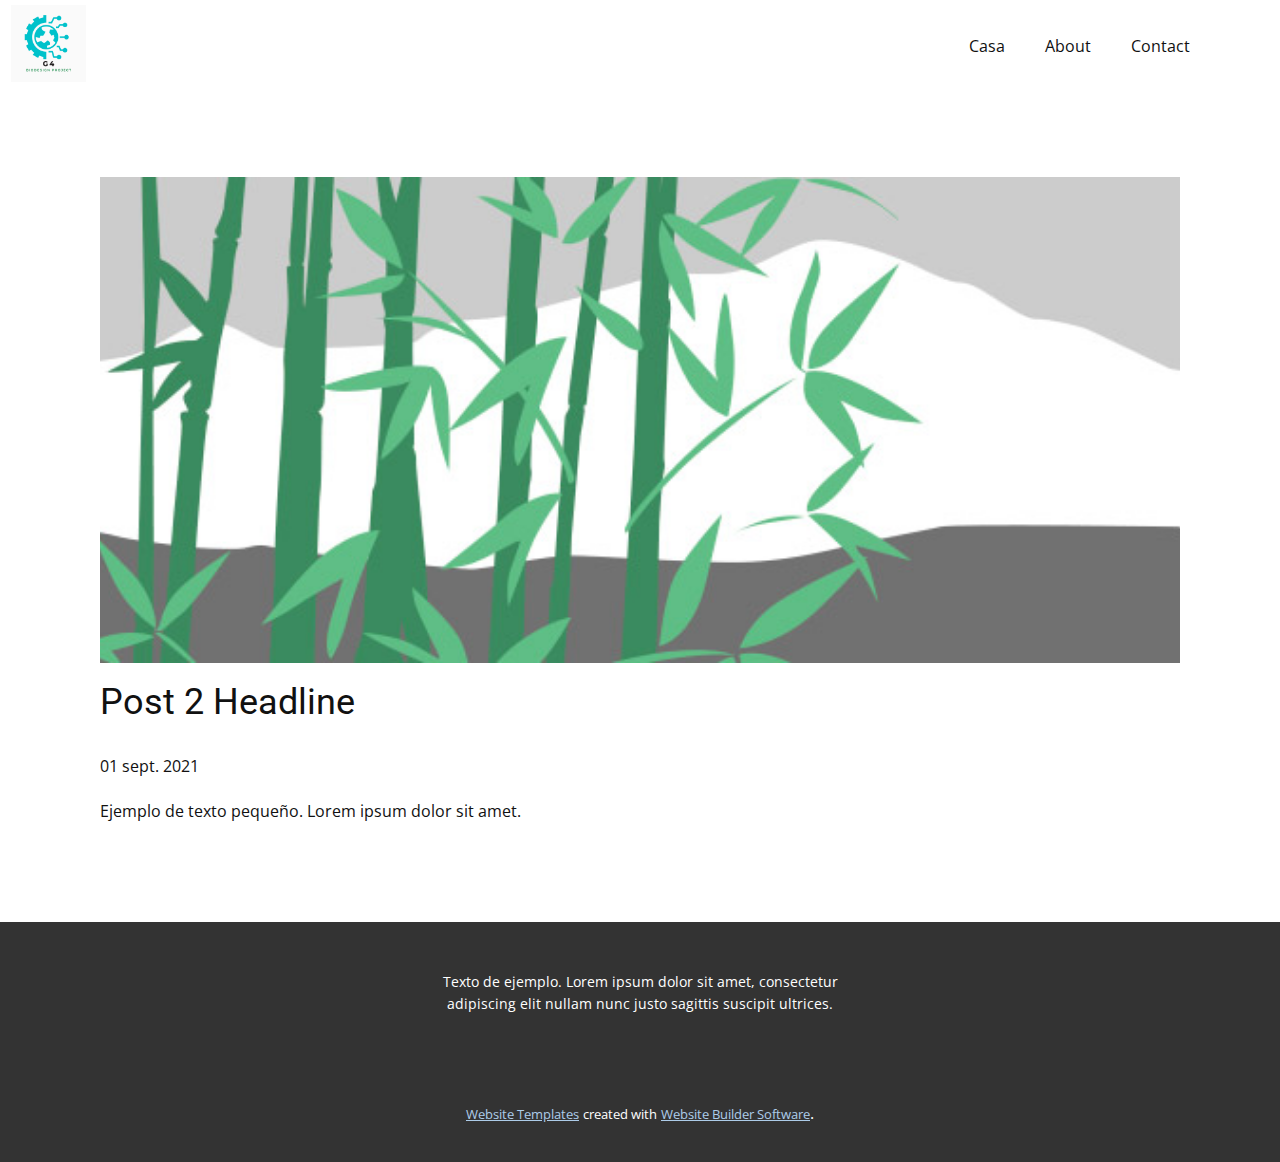
<file: blog/enviar-1.html>
<!doctype html>
<html style="font-size: 16px;"><head>
    <meta name="viewport" content="width=device-width, initial-scale=1.0">
    <meta charset="utf-8">
    <meta name="keywords" content="Post 1 Headline">
    <meta name="description" content="">
    <meta name="page_type" content="np-template-header-footer-from-plugin">
    <title>Post 2 Headline</title>
    <link rel="stylesheet" href="../nicepage.css" media="screen">
<link rel="stylesheet" href="../Post-Template.css" media="screen">
    <script class="u-script" type="text/javascript" src="../jquery.js" defer=""></script>
    <script class="u-script" type="text/javascript" src="../nicepage.js" defer=""></script>
    <meta name="generator" content="Nicepage 3.24.3, nicepage.com">
    <link id="u-theme-google-font" rel="stylesheet" href="https://fonts.googleapis.com/css?family=Roboto:100,100i,300,300i,400,400i,500,500i,700,700i,900,900i|Open+Sans:300,300i,400,400i,600,600i,700,700i,800,800i">
    
    
    <script type="application/ld+json">{
		"@context": "http://schema.org",
		"@type": "Organization",
		"name": "",
		"logo": "images/ModernMinimaltechtechnologylogo1.png"
}</script>
    <meta name="theme-color" content="#478ac9">
  </head>
  <body class="u-body"><header class="u-clearfix u-header u-header" id="sec-00fc"><div class="u-clearfix u-sheet u-valign-middle u-sheet-1">
        <a href="https://nicepage.com" class="u-image u-logo u-image-1" data-image-width="500" data-image-height="500">
          <img src="../images/ModernMinimaltechtechnologylogo1.png" class="u-logo-image u-logo-image-1">
        </a>
        <nav class="u-menu u-menu-dropdown u-offcanvas u-menu-1">
          <div class="menu-collapse" style="font-size: 1rem; letter-spacing: 0px;">
            <a class="u-button-style u-custom-left-right-menu-spacing u-custom-padding-bottom u-custom-top-bottom-menu-spacing u-nav-link u-text-active-palette-1-base u-text-hover-palette-2-base" href="#">
              <svg><use xmlns:xlink="http://www.w3.org/1999/xlink" xlink:href="#menu-hamburger"></use></svg>
              <svg version="1.1" xmlns="http://www.w3.org/2000/svg" xmlns:xlink="http://www.w3.org/1999/xlink"><defs><symbol id="menu-hamburger" viewBox="0 0 16 16" style="width: 16px; height: 16px;"><rect y="1" width="16" height="2"></rect><rect y="7" width="16" height="2"></rect><rect y="13" width="16" height="2"></rect>
</symbol>
</defs></svg>
            </a>
          </div>
          <div class="u-custom-menu u-nav-container">
            <ul class="u-nav u-unstyled u-nav-1"><li class="u-nav-item"><a class="u-button-style u-nav-link u-text-active-palette-1-base u-text-hover-palette-2-base" href="../Casa.html" style="padding: 10px 20px;">Casa</a>
</li><li class="u-nav-item"><a class="u-button-style u-nav-link u-text-active-palette-1-base u-text-hover-palette-2-base" href="../About.html" style="padding: 10px 20px;">About</a>
</li><li class="u-nav-item"><a class="u-button-style u-nav-link u-text-active-palette-1-base u-text-hover-palette-2-base" href="../Contact.html" style="padding: 10px 20px;">Contact</a>
</li></ul>
          </div>
          <div class="u-custom-menu u-nav-container-collapse">
            <div class="u-black u-container-style u-inner-container-layout u-opacity u-opacity-95 u-sidenav">
              <div class="u-sidenav-overflow">
                <div class="u-menu-close"></div>
                <ul class="u-align-center u-nav u-popupmenu-items u-unstyled u-nav-2"><li class="u-nav-item"><a class="u-button-style u-nav-link" href="../Casa.html" style="padding: 10px 20px;">Casa</a>
</li><li class="u-nav-item"><a class="u-button-style u-nav-link" href="../About.html" style="padding: 10px 20px;">About</a>
</li><li class="u-nav-item"><a class="u-button-style u-nav-link" href="../Contact.html" style="padding: 10px 20px;">Contact</a>
</li></ul>
              </div>
            </div>
            <div class="u-black u-menu-overlay u-opacity u-opacity-70"></div>
          </div>
        </nav>
      </div></header>
    <section class="u-align-center u-clearfix u-section-1" id="sec-3863">
      <div class="u-clearfix u-sheet u-valign-middle-md u-valign-middle-sm u-valign-middle-xs u-sheet-1"><!--post_details--><!--post_details_options_json--><!--{"source":""}--><!--/post_details_options_json--><!--blog_post-->
        <div class="u-container-style u-expanded-width u-post-details u-post-details-1">
          <div class="u-container-layout u-valign-middle u-container-layout-1"><!--blog_post_image-->
            <img alt="" class="u-blog-control u-expanded-width u-image u-image-default u-image-1" src="[data-uri]"><!--/blog_post_image--><!--blog_post_header-->
            <h2 class="u-blog-control u-text u-text-1">Post 2 Headline</h2><!--/blog_post_header--><!--blog_post_metadata-->
            <div class="u-blog-control u-metadata u-metadata-1"><!--blog_post_metadata_date-->
              <span class="u-meta-date u-meta-icon">01 sept. 2021</span><!--/blog_post_metadata_date--><!--blog_post_metadata_category-->
              <!--/blog_post_metadata_category--><!--blog_post_metadata_comments-->
              <!--/blog_post_metadata_comments-->
            </div><!--/blog_post_metadata--><!--blog_post_content-->
            <div class="u-align-justify u-blog-control u-post-content u-text u-text-2 fr-view">
  Ejemplo de texto pequeño. Lorem ipsum dolor sit amet.
  </div><!--/blog_post_content-->
          </div>
        </div><!--/blog_post--><!--/post_details-->
      </div>
    </section>
    
    
    <footer class="u-align-center u-clearfix u-footer u-grey-80 u-footer" id="sec-5ea2"><div class="u-clearfix u-sheet u-sheet-1">
        <p class="u-small-text u-text u-text-variant u-text-1">Texto de ejemplo. Lorem ipsum dolor sit amet, consectetur adipiscing elit nullam nunc justo sagittis suscipit ultrices.</p>
      </div></footer>
    <section class="u-backlink u-clearfix u-grey-80">
      <a class="u-link" href="https://nicepage.com/website-templates" target="_blank">
        <span>Website Templates</span>
      </a>
      <p class="u-text">
        <span>created with</span>
      </p>
      <a class="u-link" href="https://nicepage.com/" target="_blank">
        <span>Website Builder Software</span>
      </a>. 
    </section>
  
</body></html>
</file>
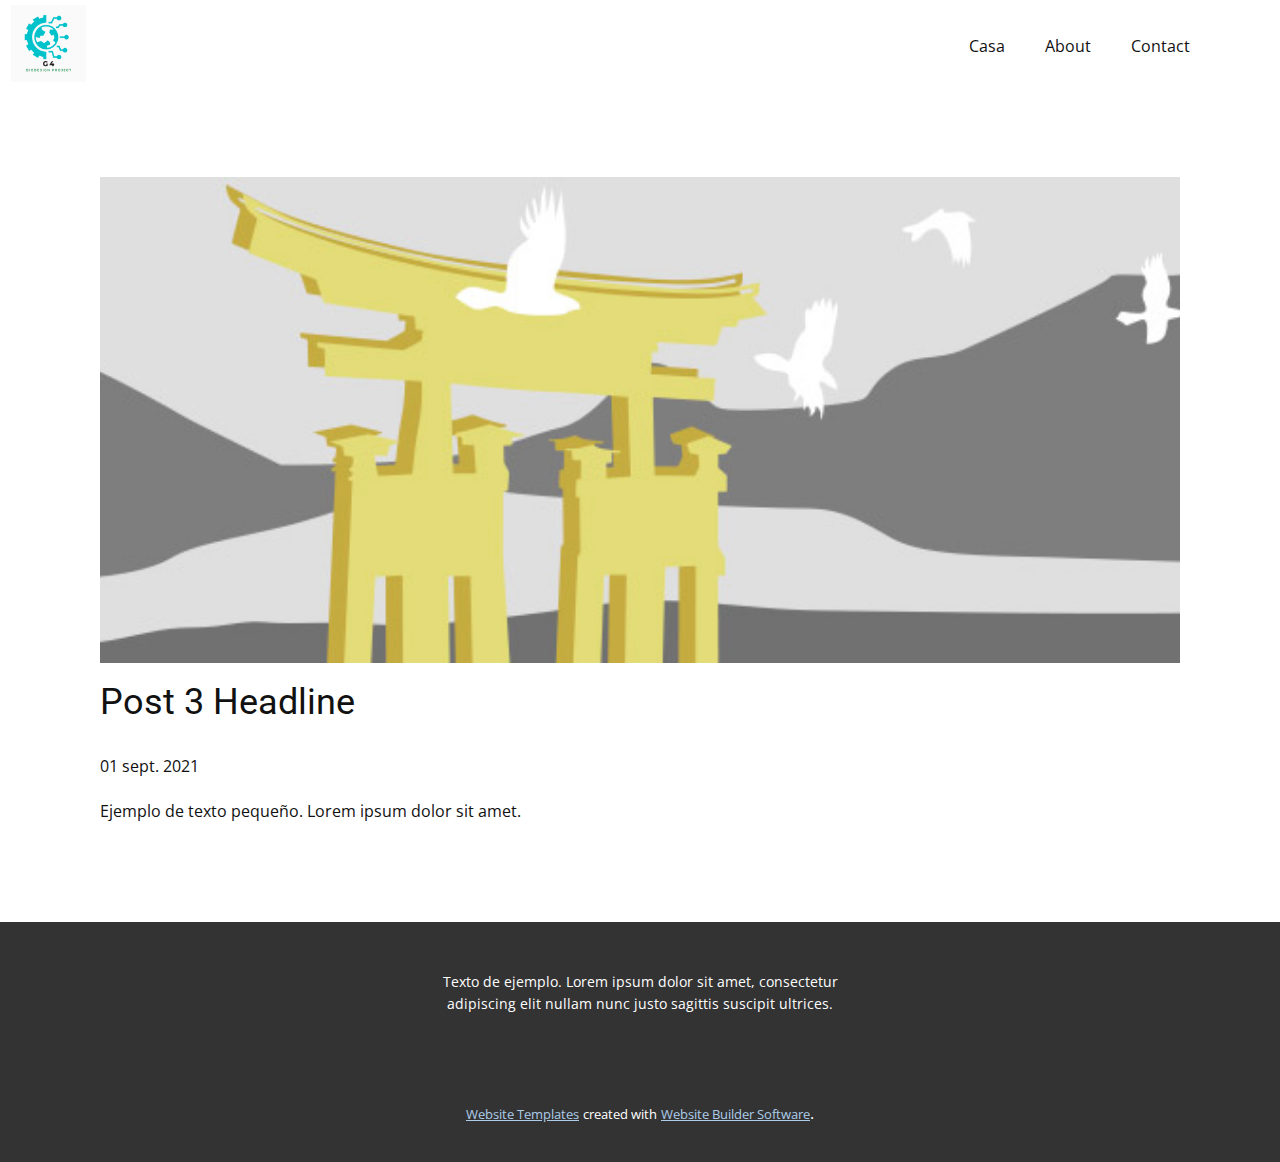
<file: blog/enviar-2.html>
<!doctype html>
<html style="font-size: 16px;"><head>
    <meta name="viewport" content="width=device-width, initial-scale=1.0">
    <meta charset="utf-8">
    <meta name="keywords" content="Post 1 Headline">
    <meta name="description" content="">
    <meta name="page_type" content="np-template-header-footer-from-plugin">
    <title>Post 3 Headline</title>
    <link rel="stylesheet" href="../nicepage.css" media="screen">
<link rel="stylesheet" href="../Post-Template.css" media="screen">
    <script class="u-script" type="text/javascript" src="../jquery.js" defer=""></script>
    <script class="u-script" type="text/javascript" src="../nicepage.js" defer=""></script>
    <meta name="generator" content="Nicepage 3.24.3, nicepage.com">
    <link id="u-theme-google-font" rel="stylesheet" href="https://fonts.googleapis.com/css?family=Roboto:100,100i,300,300i,400,400i,500,500i,700,700i,900,900i|Open+Sans:300,300i,400,400i,600,600i,700,700i,800,800i">
    
    
    <script type="application/ld+json">{
		"@context": "http://schema.org",
		"@type": "Organization",
		"name": "",
		"logo": "images/ModernMinimaltechtechnologylogo1.png"
}</script>
    <meta name="theme-color" content="#478ac9">
  </head>
  <body class="u-body"><header class="u-clearfix u-header u-header" id="sec-00fc"><div class="u-clearfix u-sheet u-valign-middle u-sheet-1">
        <a href="https://nicepage.com" class="u-image u-logo u-image-1" data-image-width="500" data-image-height="500">
          <img src="../images/ModernMinimaltechtechnologylogo1.png" class="u-logo-image u-logo-image-1">
        </a>
        <nav class="u-menu u-menu-dropdown u-offcanvas u-menu-1">
          <div class="menu-collapse" style="font-size: 1rem; letter-spacing: 0px;">
            <a class="u-button-style u-custom-left-right-menu-spacing u-custom-padding-bottom u-custom-top-bottom-menu-spacing u-nav-link u-text-active-palette-1-base u-text-hover-palette-2-base" href="#">
              <svg><use xmlns:xlink="http://www.w3.org/1999/xlink" xlink:href="#menu-hamburger"></use></svg>
              <svg version="1.1" xmlns="http://www.w3.org/2000/svg" xmlns:xlink="http://www.w3.org/1999/xlink"><defs><symbol id="menu-hamburger" viewBox="0 0 16 16" style="width: 16px; height: 16px;"><rect y="1" width="16" height="2"></rect><rect y="7" width="16" height="2"></rect><rect y="13" width="16" height="2"></rect>
</symbol>
</defs></svg>
            </a>
          </div>
          <div class="u-custom-menu u-nav-container">
            <ul class="u-nav u-unstyled u-nav-1"><li class="u-nav-item"><a class="u-button-style u-nav-link u-text-active-palette-1-base u-text-hover-palette-2-base" href="../Casa.html" style="padding: 10px 20px;">Casa</a>
</li><li class="u-nav-item"><a class="u-button-style u-nav-link u-text-active-palette-1-base u-text-hover-palette-2-base" href="../About.html" style="padding: 10px 20px;">About</a>
</li><li class="u-nav-item"><a class="u-button-style u-nav-link u-text-active-palette-1-base u-text-hover-palette-2-base" href="../Contact.html" style="padding: 10px 20px;">Contact</a>
</li></ul>
          </div>
          <div class="u-custom-menu u-nav-container-collapse">
            <div class="u-black u-container-style u-inner-container-layout u-opacity u-opacity-95 u-sidenav">
              <div class="u-sidenav-overflow">
                <div class="u-menu-close"></div>
                <ul class="u-align-center u-nav u-popupmenu-items u-unstyled u-nav-2"><li class="u-nav-item"><a class="u-button-style u-nav-link" href="../Casa.html" style="padding: 10px 20px;">Casa</a>
</li><li class="u-nav-item"><a class="u-button-style u-nav-link" href="../About.html" style="padding: 10px 20px;">About</a>
</li><li class="u-nav-item"><a class="u-button-style u-nav-link" href="../Contact.html" style="padding: 10px 20px;">Contact</a>
</li></ul>
              </div>
            </div>
            <div class="u-black u-menu-overlay u-opacity u-opacity-70"></div>
          </div>
        </nav>
      </div></header>
    <section class="u-align-center u-clearfix u-section-1" id="sec-3863">
      <div class="u-clearfix u-sheet u-valign-middle-md u-valign-middle-sm u-valign-middle-xs u-sheet-1"><!--post_details--><!--post_details_options_json--><!--{"source":""}--><!--/post_details_options_json--><!--blog_post-->
        <div class="u-container-style u-expanded-width u-post-details u-post-details-1">
          <div class="u-container-layout u-valign-middle u-container-layout-1"><!--blog_post_image-->
            <img alt="" class="u-blog-control u-expanded-width u-image u-image-default u-image-1" src="[data-uri]"><!--/blog_post_image--><!--blog_post_header-->
            <h2 class="u-blog-control u-text u-text-1">Post 3 Headline</h2><!--/blog_post_header--><!--blog_post_metadata-->
            <div class="u-blog-control u-metadata u-metadata-1"><!--blog_post_metadata_date-->
              <span class="u-meta-date u-meta-icon">01 sept. 2021</span><!--/blog_post_metadata_date--><!--blog_post_metadata_category-->
              <!--/blog_post_metadata_category--><!--blog_post_metadata_comments-->
              <!--/blog_post_metadata_comments-->
            </div><!--/blog_post_metadata--><!--blog_post_content-->
            <div class="u-align-justify u-blog-control u-post-content u-text u-text-2 fr-view">
  Ejemplo de texto pequeño. Lorem ipsum dolor sit amet.
  </div><!--/blog_post_content-->
          </div>
        </div><!--/blog_post--><!--/post_details-->
      </div>
    </section>
    
    
    <footer class="u-align-center u-clearfix u-footer u-grey-80 u-footer" id="sec-5ea2"><div class="u-clearfix u-sheet u-sheet-1">
        <p class="u-small-text u-text u-text-variant u-text-1">Texto de ejemplo. Lorem ipsum dolor sit amet, consectetur adipiscing elit nullam nunc justo sagittis suscipit ultrices.</p>
      </div></footer>
    <section class="u-backlink u-clearfix u-grey-80">
      <a class="u-link" href="https://nicepage.com/website-templates" target="_blank">
        <span>Website Templates</span>
      </a>
      <p class="u-text">
        <span>created with</span>
      </p>
      <a class="u-link" href="https://nicepage.com/" target="_blank">
        <span>Website Builder Software</span>
      </a>. 
    </section>
  
</body></html>
</file>
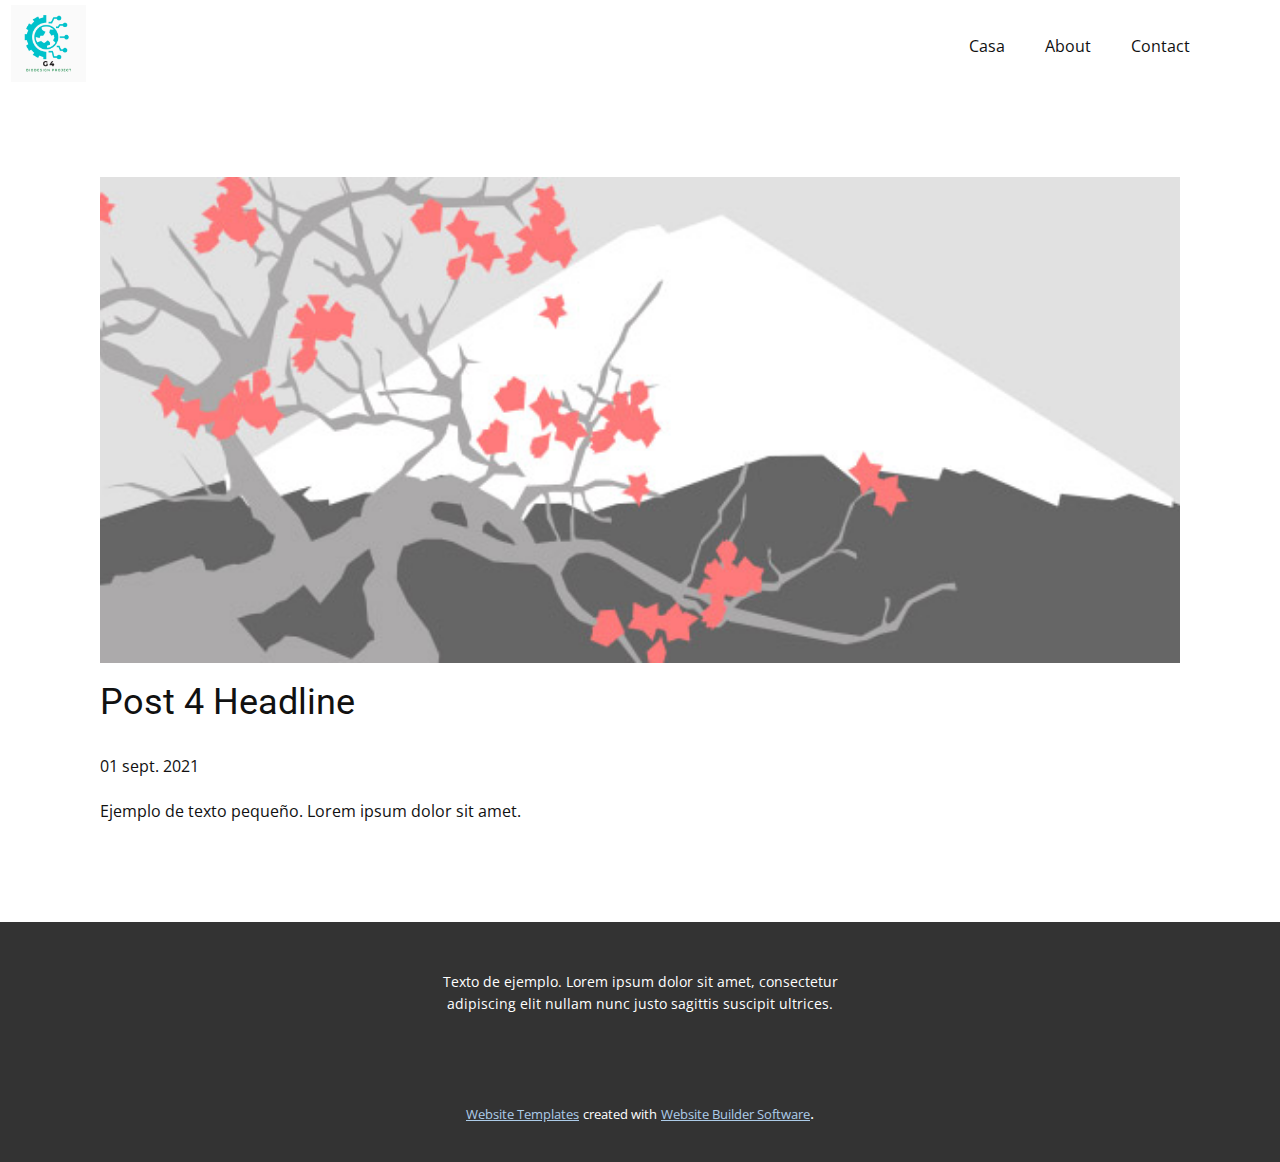
<file: blog/enviar-3.html>
<!doctype html>
<html style="font-size: 16px;"><head>
    <meta name="viewport" content="width=device-width, initial-scale=1.0">
    <meta charset="utf-8">
    <meta name="keywords" content="Post 1 Headline">
    <meta name="description" content="">
    <meta name="page_type" content="np-template-header-footer-from-plugin">
    <title>Post 4 Headline</title>
    <link rel="stylesheet" href="../nicepage.css" media="screen">
<link rel="stylesheet" href="../Post-Template.css" media="screen">
    <script class="u-script" type="text/javascript" src="../jquery.js" defer=""></script>
    <script class="u-script" type="text/javascript" src="../nicepage.js" defer=""></script>
    <meta name="generator" content="Nicepage 3.24.3, nicepage.com">
    <link id="u-theme-google-font" rel="stylesheet" href="https://fonts.googleapis.com/css?family=Roboto:100,100i,300,300i,400,400i,500,500i,700,700i,900,900i|Open+Sans:300,300i,400,400i,600,600i,700,700i,800,800i">
    
    
    <script type="application/ld+json">{
		"@context": "http://schema.org",
		"@type": "Organization",
		"name": "",
		"logo": "images/ModernMinimaltechtechnologylogo1.png"
}</script>
    <meta name="theme-color" content="#478ac9">
  </head>
  <body class="u-body"><header class="u-clearfix u-header u-header" id="sec-00fc"><div class="u-clearfix u-sheet u-valign-middle u-sheet-1">
        <a href="https://nicepage.com" class="u-image u-logo u-image-1" data-image-width="500" data-image-height="500">
          <img src="../images/ModernMinimaltechtechnologylogo1.png" class="u-logo-image u-logo-image-1">
        </a>
        <nav class="u-menu u-menu-dropdown u-offcanvas u-menu-1">
          <div class="menu-collapse" style="font-size: 1rem; letter-spacing: 0px;">
            <a class="u-button-style u-custom-left-right-menu-spacing u-custom-padding-bottom u-custom-top-bottom-menu-spacing u-nav-link u-text-active-palette-1-base u-text-hover-palette-2-base" href="#">
              <svg><use xmlns:xlink="http://www.w3.org/1999/xlink" xlink:href="#menu-hamburger"></use></svg>
              <svg version="1.1" xmlns="http://www.w3.org/2000/svg" xmlns:xlink="http://www.w3.org/1999/xlink"><defs><symbol id="menu-hamburger" viewBox="0 0 16 16" style="width: 16px; height: 16px;"><rect y="1" width="16" height="2"></rect><rect y="7" width="16" height="2"></rect><rect y="13" width="16" height="2"></rect>
</symbol>
</defs></svg>
            </a>
          </div>
          <div class="u-custom-menu u-nav-container">
            <ul class="u-nav u-unstyled u-nav-1"><li class="u-nav-item"><a class="u-button-style u-nav-link u-text-active-palette-1-base u-text-hover-palette-2-base" href="../Casa.html" style="padding: 10px 20px;">Casa</a>
</li><li class="u-nav-item"><a class="u-button-style u-nav-link u-text-active-palette-1-base u-text-hover-palette-2-base" href="../About.html" style="padding: 10px 20px;">About</a>
</li><li class="u-nav-item"><a class="u-button-style u-nav-link u-text-active-palette-1-base u-text-hover-palette-2-base" href="../Contact.html" style="padding: 10px 20px;">Contact</a>
</li></ul>
          </div>
          <div class="u-custom-menu u-nav-container-collapse">
            <div class="u-black u-container-style u-inner-container-layout u-opacity u-opacity-95 u-sidenav">
              <div class="u-sidenav-overflow">
                <div class="u-menu-close"></div>
                <ul class="u-align-center u-nav u-popupmenu-items u-unstyled u-nav-2"><li class="u-nav-item"><a class="u-button-style u-nav-link" href="../Casa.html" style="padding: 10px 20px;">Casa</a>
</li><li class="u-nav-item"><a class="u-button-style u-nav-link" href="../About.html" style="padding: 10px 20px;">About</a>
</li><li class="u-nav-item"><a class="u-button-style u-nav-link" href="../Contact.html" style="padding: 10px 20px;">Contact</a>
</li></ul>
              </div>
            </div>
            <div class="u-black u-menu-overlay u-opacity u-opacity-70"></div>
          </div>
        </nav>
      </div></header>
    <section class="u-align-center u-clearfix u-section-1" id="sec-3863">
      <div class="u-clearfix u-sheet u-valign-middle-md u-valign-middle-sm u-valign-middle-xs u-sheet-1"><!--post_details--><!--post_details_options_json--><!--{"source":""}--><!--/post_details_options_json--><!--blog_post-->
        <div class="u-container-style u-expanded-width u-post-details u-post-details-1">
          <div class="u-container-layout u-valign-middle u-container-layout-1"><!--blog_post_image-->
            <img alt="" class="u-blog-control u-expanded-width u-image u-image-default u-image-1" src="[data-uri]"><!--/blog_post_image--><!--blog_post_header-->
            <h2 class="u-blog-control u-text u-text-1">Post 4 Headline</h2><!--/blog_post_header--><!--blog_post_metadata-->
            <div class="u-blog-control u-metadata u-metadata-1"><!--blog_post_metadata_date-->
              <span class="u-meta-date u-meta-icon">01 sept. 2021</span><!--/blog_post_metadata_date--><!--blog_post_metadata_category-->
              <!--/blog_post_metadata_category--><!--blog_post_metadata_comments-->
              <!--/blog_post_metadata_comments-->
            </div><!--/blog_post_metadata--><!--blog_post_content-->
            <div class="u-align-justify u-blog-control u-post-content u-text u-text-2 fr-view">
  Ejemplo de texto pequeño. Lorem ipsum dolor sit amet.
  </div><!--/blog_post_content-->
          </div>
        </div><!--/blog_post--><!--/post_details-->
      </div>
    </section>
    
    
    <footer class="u-align-center u-clearfix u-footer u-grey-80 u-footer" id="sec-5ea2"><div class="u-clearfix u-sheet u-sheet-1">
        <p class="u-small-text u-text u-text-variant u-text-1">Texto de ejemplo. Lorem ipsum dolor sit amet, consectetur adipiscing elit nullam nunc justo sagittis suscipit ultrices.</p>
      </div></footer>
    <section class="u-backlink u-clearfix u-grey-80">
      <a class="u-link" href="https://nicepage.com/website-templates" target="_blank">
        <span>Website Templates</span>
      </a>
      <p class="u-text">
        <span>created with</span>
      </p>
      <a class="u-link" href="https://nicepage.com/" target="_blank">
        <span>Website Builder Software</span>
      </a>. 
    </section>
  
</body></html>
</file>
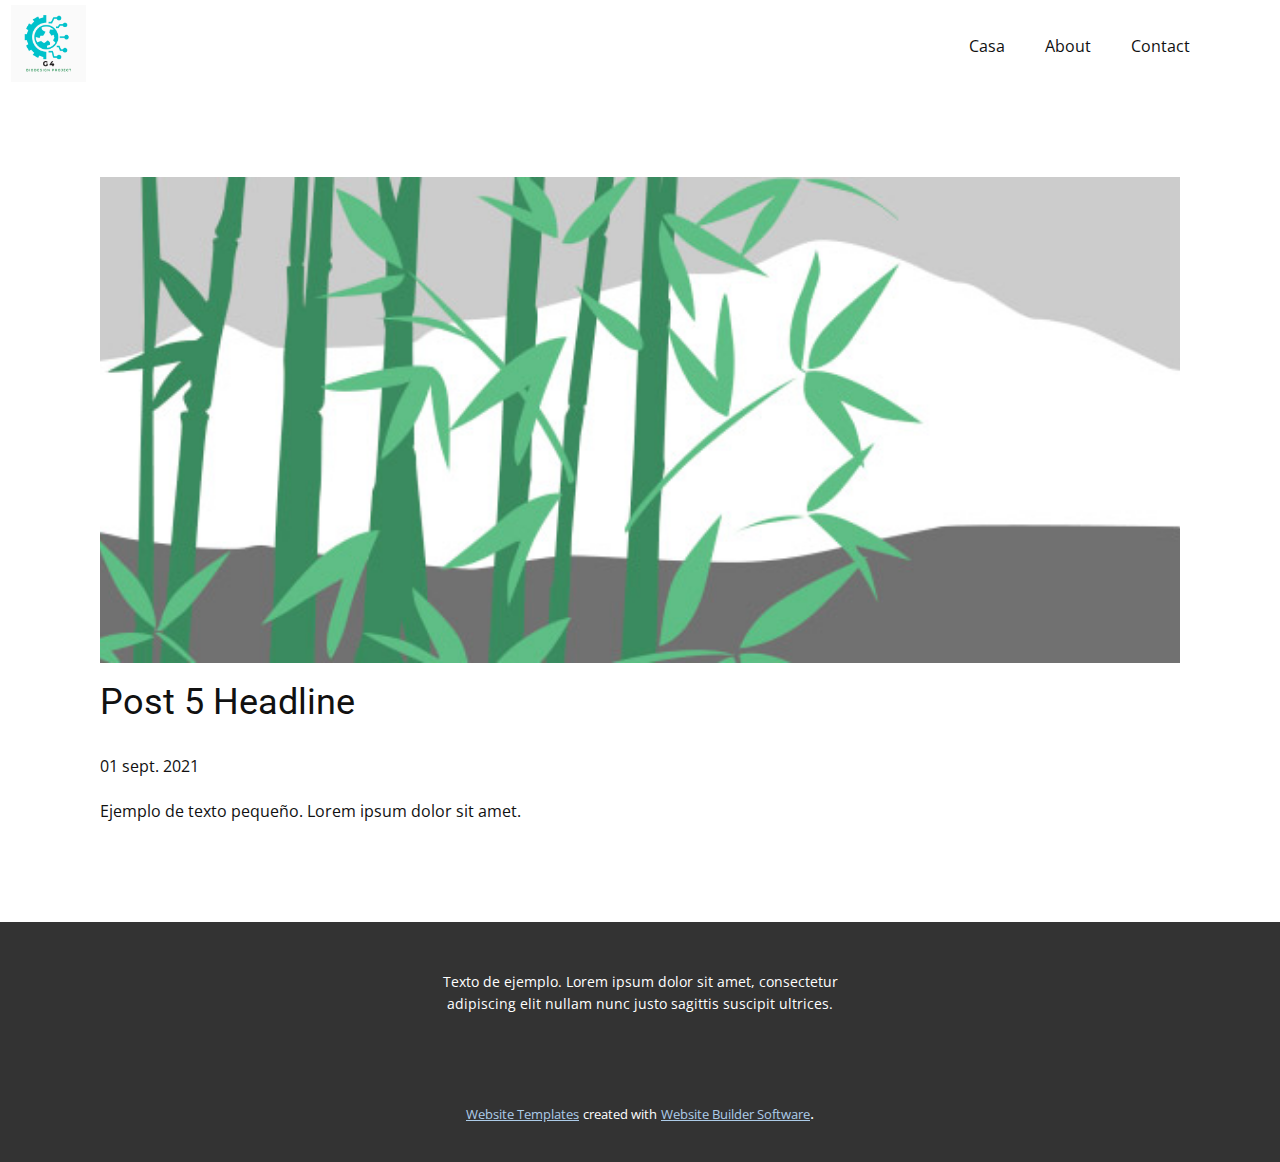
<file: blog/enviar-4.html>
<!doctype html>
<html style="font-size: 16px;"><head>
    <meta name="viewport" content="width=device-width, initial-scale=1.0">
    <meta charset="utf-8">
    <meta name="keywords" content="Post 1 Headline">
    <meta name="description" content="">
    <meta name="page_type" content="np-template-header-footer-from-plugin">
    <title>Post 5 Headline</title>
    <link rel="stylesheet" href="../nicepage.css" media="screen">
<link rel="stylesheet" href="../Post-Template.css" media="screen">
    <script class="u-script" type="text/javascript" src="../jquery.js" defer=""></script>
    <script class="u-script" type="text/javascript" src="../nicepage.js" defer=""></script>
    <meta name="generator" content="Nicepage 3.24.3, nicepage.com">
    <link id="u-theme-google-font" rel="stylesheet" href="https://fonts.googleapis.com/css?family=Roboto:100,100i,300,300i,400,400i,500,500i,700,700i,900,900i|Open+Sans:300,300i,400,400i,600,600i,700,700i,800,800i">
    
    
    <script type="application/ld+json">{
		"@context": "http://schema.org",
		"@type": "Organization",
		"name": "",
		"logo": "images/ModernMinimaltechtechnologylogo1.png"
}</script>
    <meta name="theme-color" content="#478ac9">
  </head>
  <body class="u-body"><header class="u-clearfix u-header u-header" id="sec-00fc"><div class="u-clearfix u-sheet u-valign-middle u-sheet-1">
        <a href="https://nicepage.com" class="u-image u-logo u-image-1" data-image-width="500" data-image-height="500">
          <img src="../images/ModernMinimaltechtechnologylogo1.png" class="u-logo-image u-logo-image-1">
        </a>
        <nav class="u-menu u-menu-dropdown u-offcanvas u-menu-1">
          <div class="menu-collapse" style="font-size: 1rem; letter-spacing: 0px;">
            <a class="u-button-style u-custom-left-right-menu-spacing u-custom-padding-bottom u-custom-top-bottom-menu-spacing u-nav-link u-text-active-palette-1-base u-text-hover-palette-2-base" href="#">
              <svg><use xmlns:xlink="http://www.w3.org/1999/xlink" xlink:href="#menu-hamburger"></use></svg>
              <svg version="1.1" xmlns="http://www.w3.org/2000/svg" xmlns:xlink="http://www.w3.org/1999/xlink"><defs><symbol id="menu-hamburger" viewBox="0 0 16 16" style="width: 16px; height: 16px;"><rect y="1" width="16" height="2"></rect><rect y="7" width="16" height="2"></rect><rect y="13" width="16" height="2"></rect>
</symbol>
</defs></svg>
            </a>
          </div>
          <div class="u-custom-menu u-nav-container">
            <ul class="u-nav u-unstyled u-nav-1"><li class="u-nav-item"><a class="u-button-style u-nav-link u-text-active-palette-1-base u-text-hover-palette-2-base" href="../Casa.html" style="padding: 10px 20px;">Casa</a>
</li><li class="u-nav-item"><a class="u-button-style u-nav-link u-text-active-palette-1-base u-text-hover-palette-2-base" href="../About.html" style="padding: 10px 20px;">About</a>
</li><li class="u-nav-item"><a class="u-button-style u-nav-link u-text-active-palette-1-base u-text-hover-palette-2-base" href="../Contact.html" style="padding: 10px 20px;">Contact</a>
</li></ul>
          </div>
          <div class="u-custom-menu u-nav-container-collapse">
            <div class="u-black u-container-style u-inner-container-layout u-opacity u-opacity-95 u-sidenav">
              <div class="u-sidenav-overflow">
                <div class="u-menu-close"></div>
                <ul class="u-align-center u-nav u-popupmenu-items u-unstyled u-nav-2"><li class="u-nav-item"><a class="u-button-style u-nav-link" href="../Casa.html" style="padding: 10px 20px;">Casa</a>
</li><li class="u-nav-item"><a class="u-button-style u-nav-link" href="../About.html" style="padding: 10px 20px;">About</a>
</li><li class="u-nav-item"><a class="u-button-style u-nav-link" href="../Contact.html" style="padding: 10px 20px;">Contact</a>
</li></ul>
              </div>
            </div>
            <div class="u-black u-menu-overlay u-opacity u-opacity-70"></div>
          </div>
        </nav>
      </div></header>
    <section class="u-align-center u-clearfix u-section-1" id="sec-3863">
      <div class="u-clearfix u-sheet u-valign-middle-md u-valign-middle-sm u-valign-middle-xs u-sheet-1"><!--post_details--><!--post_details_options_json--><!--{"source":""}--><!--/post_details_options_json--><!--blog_post-->
        <div class="u-container-style u-expanded-width u-post-details u-post-details-1">
          <div class="u-container-layout u-valign-middle u-container-layout-1"><!--blog_post_image-->
            <img alt="" class="u-blog-control u-expanded-width u-image u-image-default u-image-1" src="[data-uri]"><!--/blog_post_image--><!--blog_post_header-->
            <h2 class="u-blog-control u-text u-text-1">Post 5 Headline</h2><!--/blog_post_header--><!--blog_post_metadata-->
            <div class="u-blog-control u-metadata u-metadata-1"><!--blog_post_metadata_date-->
              <span class="u-meta-date u-meta-icon">01 sept. 2021</span><!--/blog_post_metadata_date--><!--blog_post_metadata_category-->
              <!--/blog_post_metadata_category--><!--blog_post_metadata_comments-->
              <!--/blog_post_metadata_comments-->
            </div><!--/blog_post_metadata--><!--blog_post_content-->
            <div class="u-align-justify u-blog-control u-post-content u-text u-text-2 fr-view">
  Ejemplo de texto pequeño. Lorem ipsum dolor sit amet.
  </div><!--/blog_post_content-->
          </div>
        </div><!--/blog_post--><!--/post_details-->
      </div>
    </section>
    
    
    <footer class="u-align-center u-clearfix u-footer u-grey-80 u-footer" id="sec-5ea2"><div class="u-clearfix u-sheet u-sheet-1">
        <p class="u-small-text u-text u-text-variant u-text-1">Texto de ejemplo. Lorem ipsum dolor sit amet, consectetur adipiscing elit nullam nunc justo sagittis suscipit ultrices.</p>
      </div></footer>
    <section class="u-backlink u-clearfix u-grey-80">
      <a class="u-link" href="https://nicepage.com/website-templates" target="_blank">
        <span>Website Templates</span>
      </a>
      <p class="u-text">
        <span>created with</span>
      </p>
      <a class="u-link" href="https://nicepage.com/" target="_blank">
        <span>Website Builder Software</span>
      </a>. 
    </section>
  
</body></html>
</file>
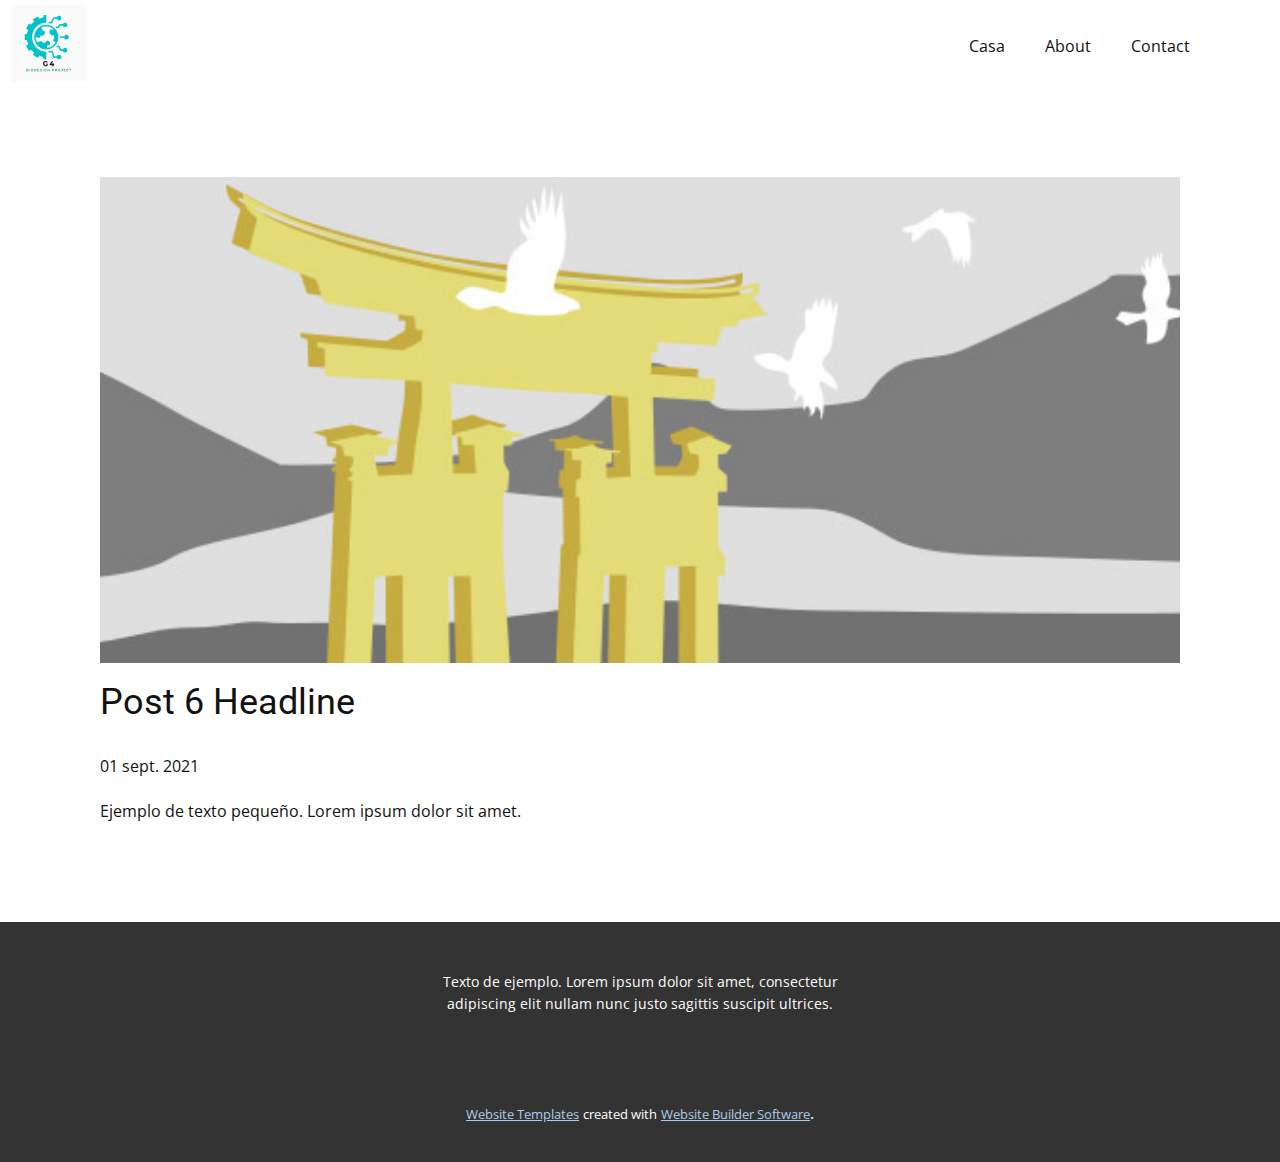
<file: blog/enviar-5.html>
<!doctype html>
<html style="font-size: 16px;"><head>
    <meta name="viewport" content="width=device-width, initial-scale=1.0">
    <meta charset="utf-8">
    <meta name="keywords" content="Post 1 Headline">
    <meta name="description" content="">
    <meta name="page_type" content="np-template-header-footer-from-plugin">
    <title>Post 6 Headline</title>
    <link rel="stylesheet" href="../nicepage.css" media="screen">
<link rel="stylesheet" href="../Post-Template.css" media="screen">
    <script class="u-script" type="text/javascript" src="../jquery.js" defer=""></script>
    <script class="u-script" type="text/javascript" src="../nicepage.js" defer=""></script>
    <meta name="generator" content="Nicepage 3.24.3, nicepage.com">
    <link id="u-theme-google-font" rel="stylesheet" href="https://fonts.googleapis.com/css?family=Roboto:100,100i,300,300i,400,400i,500,500i,700,700i,900,900i|Open+Sans:300,300i,400,400i,600,600i,700,700i,800,800i">
    
    
    <script type="application/ld+json">{
		"@context": "http://schema.org",
		"@type": "Organization",
		"name": "",
		"logo": "images/ModernMinimaltechtechnologylogo1.png"
}</script>
    <meta name="theme-color" content="#478ac9">
  </head>
  <body class="u-body"><header class="u-clearfix u-header u-header" id="sec-00fc"><div class="u-clearfix u-sheet u-valign-middle u-sheet-1">
        <a href="https://nicepage.com" class="u-image u-logo u-image-1" data-image-width="500" data-image-height="500">
          <img src="../images/ModernMinimaltechtechnologylogo1.png" class="u-logo-image u-logo-image-1">
        </a>
        <nav class="u-menu u-menu-dropdown u-offcanvas u-menu-1">
          <div class="menu-collapse" style="font-size: 1rem; letter-spacing: 0px;">
            <a class="u-button-style u-custom-left-right-menu-spacing u-custom-padding-bottom u-custom-top-bottom-menu-spacing u-nav-link u-text-active-palette-1-base u-text-hover-palette-2-base" href="#">
              <svg><use xmlns:xlink="http://www.w3.org/1999/xlink" xlink:href="#menu-hamburger"></use></svg>
              <svg version="1.1" xmlns="http://www.w3.org/2000/svg" xmlns:xlink="http://www.w3.org/1999/xlink"><defs><symbol id="menu-hamburger" viewBox="0 0 16 16" style="width: 16px; height: 16px;"><rect y="1" width="16" height="2"></rect><rect y="7" width="16" height="2"></rect><rect y="13" width="16" height="2"></rect>
</symbol>
</defs></svg>
            </a>
          </div>
          <div class="u-custom-menu u-nav-container">
            <ul class="u-nav u-unstyled u-nav-1"><li class="u-nav-item"><a class="u-button-style u-nav-link u-text-active-palette-1-base u-text-hover-palette-2-base" href="../Casa.html" style="padding: 10px 20px;">Casa</a>
</li><li class="u-nav-item"><a class="u-button-style u-nav-link u-text-active-palette-1-base u-text-hover-palette-2-base" href="../About.html" style="padding: 10px 20px;">About</a>
</li><li class="u-nav-item"><a class="u-button-style u-nav-link u-text-active-palette-1-base u-text-hover-palette-2-base" href="../Contact.html" style="padding: 10px 20px;">Contact</a>
</li></ul>
          </div>
          <div class="u-custom-menu u-nav-container-collapse">
            <div class="u-black u-container-style u-inner-container-layout u-opacity u-opacity-95 u-sidenav">
              <div class="u-sidenav-overflow">
                <div class="u-menu-close"></div>
                <ul class="u-align-center u-nav u-popupmenu-items u-unstyled u-nav-2"><li class="u-nav-item"><a class="u-button-style u-nav-link" href="../Casa.html" style="padding: 10px 20px;">Casa</a>
</li><li class="u-nav-item"><a class="u-button-style u-nav-link" href="../About.html" style="padding: 10px 20px;">About</a>
</li><li class="u-nav-item"><a class="u-button-style u-nav-link" href="../Contact.html" style="padding: 10px 20px;">Contact</a>
</li></ul>
              </div>
            </div>
            <div class="u-black u-menu-overlay u-opacity u-opacity-70"></div>
          </div>
        </nav>
      </div></header>
    <section class="u-align-center u-clearfix u-section-1" id="sec-3863">
      <div class="u-clearfix u-sheet u-valign-middle-md u-valign-middle-sm u-valign-middle-xs u-sheet-1"><!--post_details--><!--post_details_options_json--><!--{"source":""}--><!--/post_details_options_json--><!--blog_post-->
        <div class="u-container-style u-expanded-width u-post-details u-post-details-1">
          <div class="u-container-layout u-valign-middle u-container-layout-1"><!--blog_post_image-->
            <img alt="" class="u-blog-control u-expanded-width u-image u-image-default u-image-1" src="[data-uri]"><!--/blog_post_image--><!--blog_post_header-->
            <h2 class="u-blog-control u-text u-text-1">Post 6 Headline</h2><!--/blog_post_header--><!--blog_post_metadata-->
            <div class="u-blog-control u-metadata u-metadata-1"><!--blog_post_metadata_date-->
              <span class="u-meta-date u-meta-icon">01 sept. 2021</span><!--/blog_post_metadata_date--><!--blog_post_metadata_category-->
              <!--/blog_post_metadata_category--><!--blog_post_metadata_comments-->
              <!--/blog_post_metadata_comments-->
            </div><!--/blog_post_metadata--><!--blog_post_content-->
            <div class="u-align-justify u-blog-control u-post-content u-text u-text-2 fr-view">
  Ejemplo de texto pequeño. Lorem ipsum dolor sit amet.
  </div><!--/blog_post_content-->
          </div>
        </div><!--/blog_post--><!--/post_details-->
      </div>
    </section>
    
    
    <footer class="u-align-center u-clearfix u-footer u-grey-80 u-footer" id="sec-5ea2"><div class="u-clearfix u-sheet u-sheet-1">
        <p class="u-small-text u-text u-text-variant u-text-1">Texto de ejemplo. Lorem ipsum dolor sit amet, consectetur adipiscing elit nullam nunc justo sagittis suscipit ultrices.</p>
      </div></footer>
    <section class="u-backlink u-clearfix u-grey-80">
      <a class="u-link" href="https://nicepage.com/website-templates" target="_blank">
        <span>Website Templates</span>
      </a>
      <p class="u-text">
        <span>created with</span>
      </p>
      <a class="u-link" href="https://nicepage.com/" target="_blank">
        <span>Website Builder Software</span>
      </a>. 
    </section>
  
</body></html>
</file>
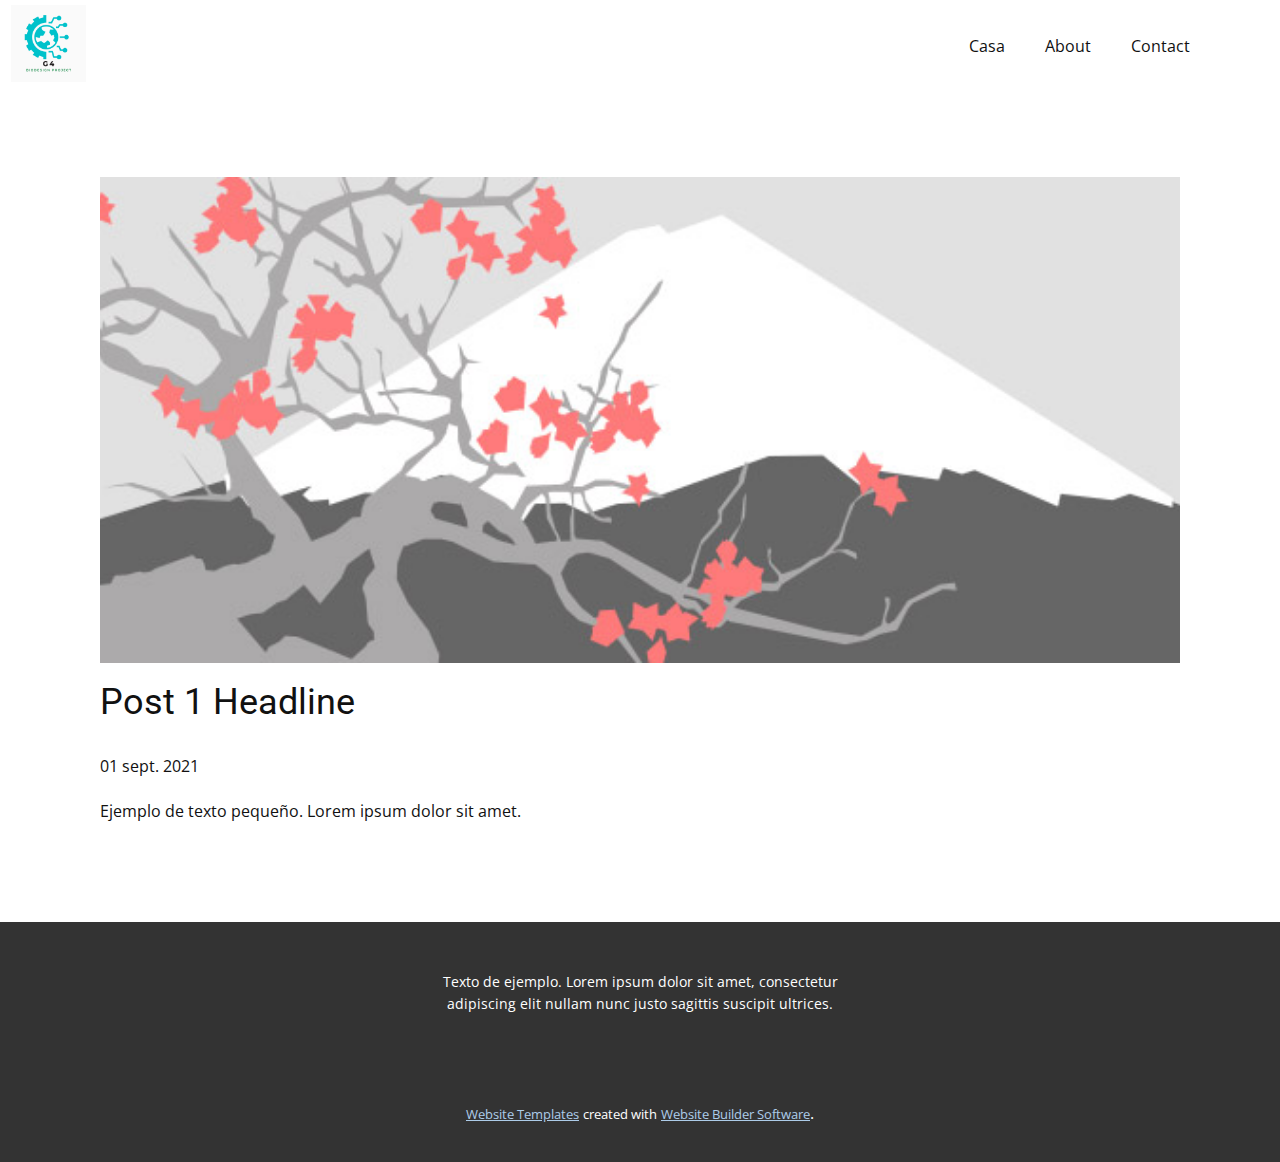
<file: blog/enviar.html>
<!doctype html>
<html style="font-size: 16px;"><head>
    <meta name="viewport" content="width=device-width, initial-scale=1.0">
    <meta charset="utf-8">
    <meta name="keywords" content="Post 1 Headline">
    <meta name="description" content="">
    <meta name="page_type" content="np-template-header-footer-from-plugin">
    <title>Post 1 Headline</title>
    <link rel="stylesheet" href="../nicepage.css" media="screen">
<link rel="stylesheet" href="../Post-Template.css" media="screen">
    <script class="u-script" type="text/javascript" src="../jquery.js" defer=""></script>
    <script class="u-script" type="text/javascript" src="../nicepage.js" defer=""></script>
    <meta name="generator" content="Nicepage 3.24.3, nicepage.com">
    <link id="u-theme-google-font" rel="stylesheet" href="https://fonts.googleapis.com/css?family=Roboto:100,100i,300,300i,400,400i,500,500i,700,700i,900,900i|Open+Sans:300,300i,400,400i,600,600i,700,700i,800,800i">
    
    
    <script type="application/ld+json">{
		"@context": "http://schema.org",
		"@type": "Organization",
		"name": "",
		"logo": "images/ModernMinimaltechtechnologylogo1.png"
}</script>
    <meta name="theme-color" content="#478ac9">
  </head>
  <body class="u-body"><header class="u-clearfix u-header u-header" id="sec-00fc"><div class="u-clearfix u-sheet u-valign-middle u-sheet-1">
        <a href="https://nicepage.com" class="u-image u-logo u-image-1" data-image-width="500" data-image-height="500">
          <img src="../images/ModernMinimaltechtechnologylogo1.png" class="u-logo-image u-logo-image-1">
        </a>
        <nav class="u-menu u-menu-dropdown u-offcanvas u-menu-1">
          <div class="menu-collapse" style="font-size: 1rem; letter-spacing: 0px;">
            <a class="u-button-style u-custom-left-right-menu-spacing u-custom-padding-bottom u-custom-top-bottom-menu-spacing u-nav-link u-text-active-palette-1-base u-text-hover-palette-2-base" href="#">
              <svg><use xmlns:xlink="http://www.w3.org/1999/xlink" xlink:href="#menu-hamburger"></use></svg>
              <svg version="1.1" xmlns="http://www.w3.org/2000/svg" xmlns:xlink="http://www.w3.org/1999/xlink"><defs><symbol id="menu-hamburger" viewBox="0 0 16 16" style="width: 16px; height: 16px;"><rect y="1" width="16" height="2"></rect><rect y="7" width="16" height="2"></rect><rect y="13" width="16" height="2"></rect>
</symbol>
</defs></svg>
            </a>
          </div>
          <div class="u-custom-menu u-nav-container">
            <ul class="u-nav u-unstyled u-nav-1"><li class="u-nav-item"><a class="u-button-style u-nav-link u-text-active-palette-1-base u-text-hover-palette-2-base" href="../Casa.html" style="padding: 10px 20px;">Casa</a>
</li><li class="u-nav-item"><a class="u-button-style u-nav-link u-text-active-palette-1-base u-text-hover-palette-2-base" href="../About.html" style="padding: 10px 20px;">About</a>
</li><li class="u-nav-item"><a class="u-button-style u-nav-link u-text-active-palette-1-base u-text-hover-palette-2-base" href="../Contact.html" style="padding: 10px 20px;">Contact</a>
</li></ul>
          </div>
          <div class="u-custom-menu u-nav-container-collapse">
            <div class="u-black u-container-style u-inner-container-layout u-opacity u-opacity-95 u-sidenav">
              <div class="u-sidenav-overflow">
                <div class="u-menu-close"></div>
                <ul class="u-align-center u-nav u-popupmenu-items u-unstyled u-nav-2"><li class="u-nav-item"><a class="u-button-style u-nav-link" href="../Casa.html" style="padding: 10px 20px;">Casa</a>
</li><li class="u-nav-item"><a class="u-button-style u-nav-link" href="../About.html" style="padding: 10px 20px;">About</a>
</li><li class="u-nav-item"><a class="u-button-style u-nav-link" href="../Contact.html" style="padding: 10px 20px;">Contact</a>
</li></ul>
              </div>
            </div>
            <div class="u-black u-menu-overlay u-opacity u-opacity-70"></div>
          </div>
        </nav>
      </div></header>
    <section class="u-align-center u-clearfix u-section-1" id="sec-3863">
      <div class="u-clearfix u-sheet u-valign-middle-md u-valign-middle-sm u-valign-middle-xs u-sheet-1"><!--post_details--><!--post_details_options_json--><!--{"source":""}--><!--/post_details_options_json--><!--blog_post-->
        <div class="u-container-style u-expanded-width u-post-details u-post-details-1">
          <div class="u-container-layout u-valign-middle u-container-layout-1"><!--blog_post_image-->
            <img alt="" class="u-blog-control u-expanded-width u-image u-image-default u-image-1" src="[data-uri]"><!--/blog_post_image--><!--blog_post_header-->
            <h2 class="u-blog-control u-text u-text-1">Post 1 Headline</h2><!--/blog_post_header--><!--blog_post_metadata-->
            <div class="u-blog-control u-metadata u-metadata-1"><!--blog_post_metadata_date-->
              <span class="u-meta-date u-meta-icon">01 sept. 2021</span><!--/blog_post_metadata_date--><!--blog_post_metadata_category-->
              <!--/blog_post_metadata_category--><!--blog_post_metadata_comments-->
              <!--/blog_post_metadata_comments-->
            </div><!--/blog_post_metadata--><!--blog_post_content-->
            <div class="u-align-justify u-blog-control u-post-content u-text u-text-2 fr-view">
  Ejemplo de texto pequeño. Lorem ipsum dolor sit amet.
  </div><!--/blog_post_content-->
          </div>
        </div><!--/blog_post--><!--/post_details-->
      </div>
    </section>
    
    
    <footer class="u-align-center u-clearfix u-footer u-grey-80 u-footer" id="sec-5ea2"><div class="u-clearfix u-sheet u-sheet-1">
        <p class="u-small-text u-text u-text-variant u-text-1">Texto de ejemplo. Lorem ipsum dolor sit amet, consectetur adipiscing elit nullam nunc justo sagittis suscipit ultrices.</p>
      </div></footer>
    <section class="u-backlink u-clearfix u-grey-80">
      <a class="u-link" href="https://nicepage.com/website-templates" target="_blank">
        <span>Website Templates</span>
      </a>
      <p class="u-text">
        <span>created with</span>
      </p>
      <a class="u-link" href="https://nicepage.com/" target="_blank">
        <span>Website Builder Software</span>
      </a>. 
    </section>
  
</body></html>
</file>
